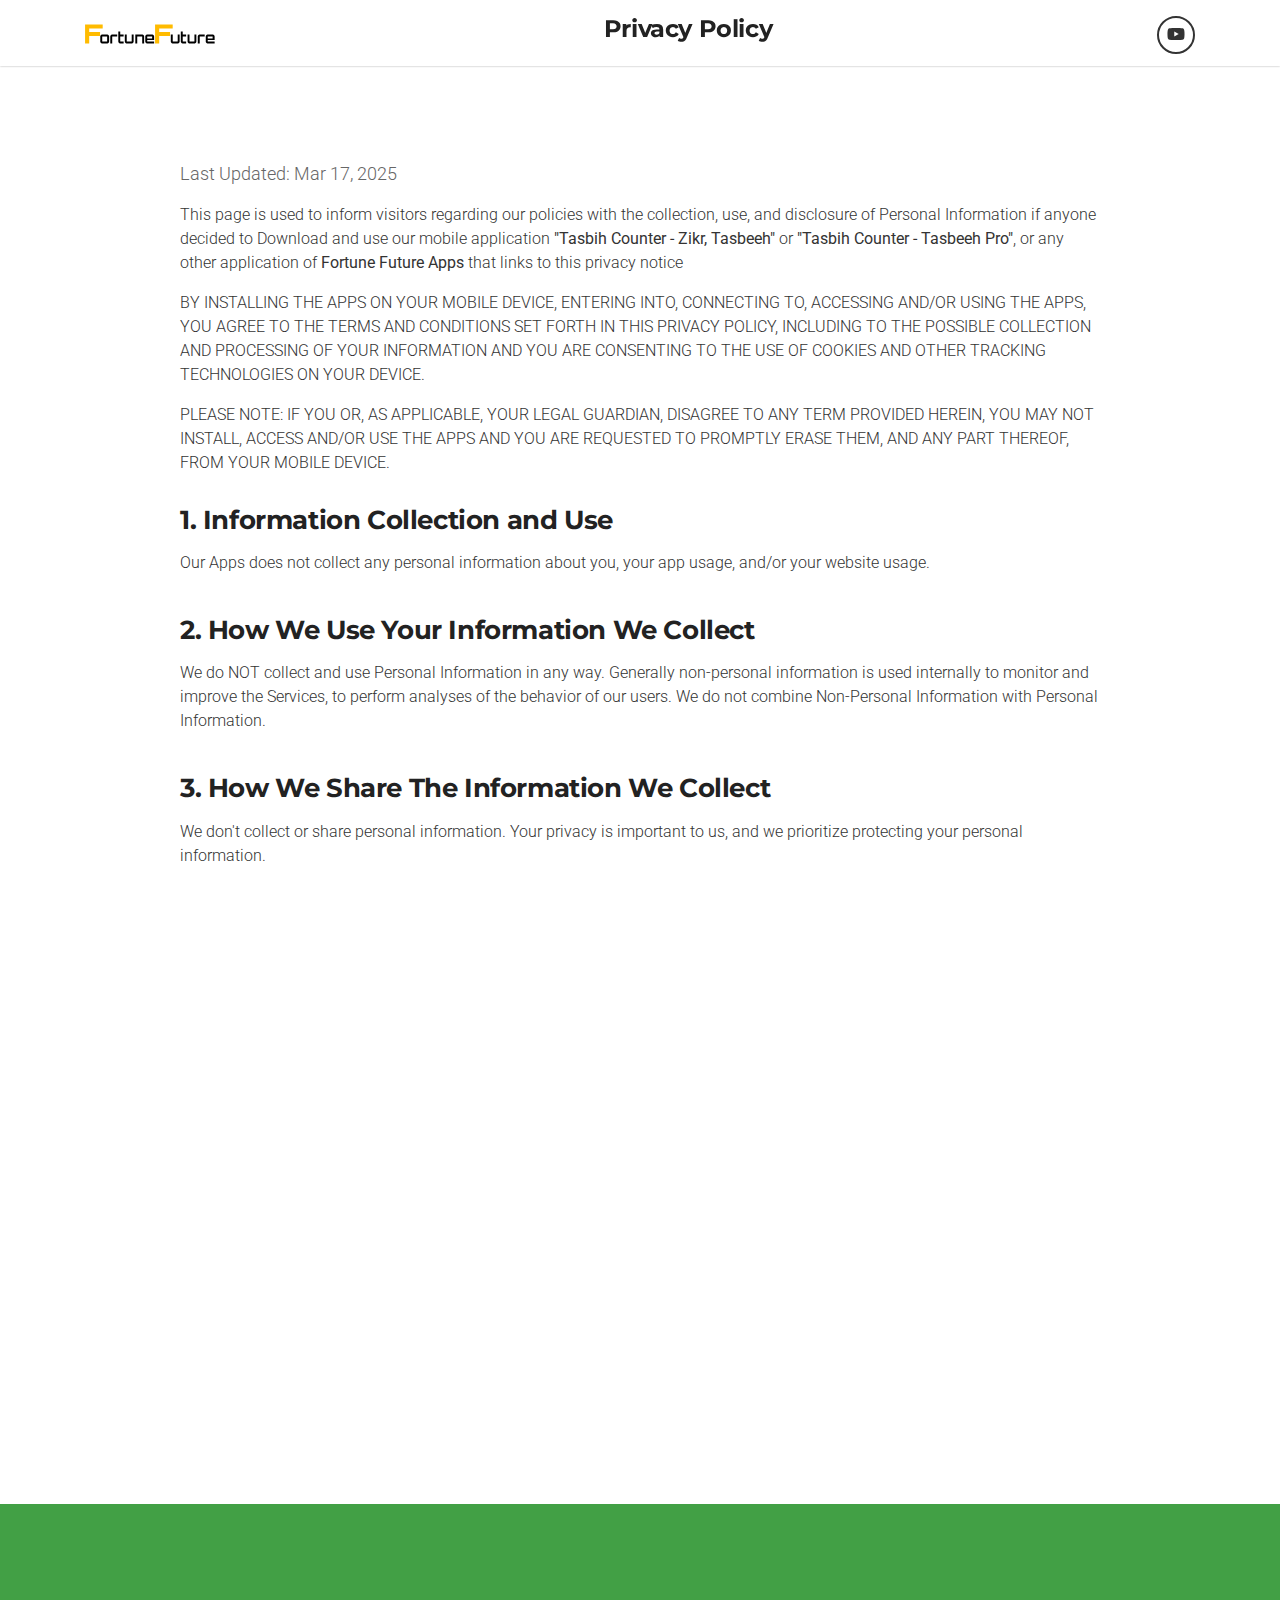
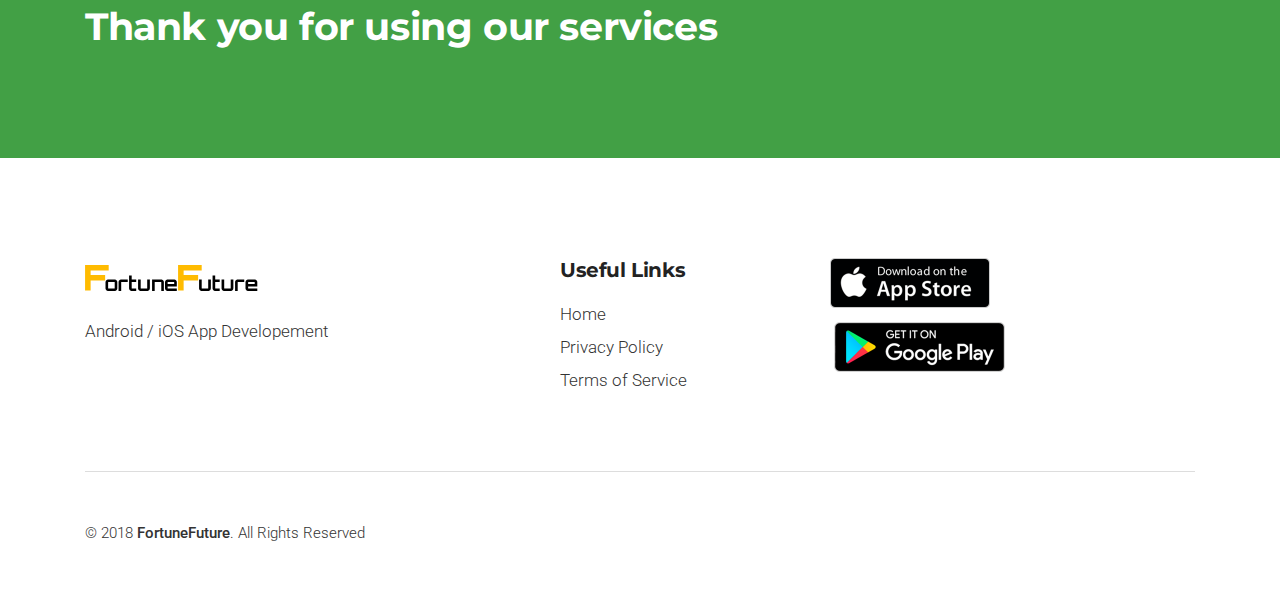
<file: privacy_policy.html>
<!DOCTYPE html>
<html lang="en">

<head>

	<meta charset="utf-8">
	<meta http-equiv="X-UA-Compatible" content="IE=edge" />
	<meta name="author" content="FortuneFuture" />
	<meta name="description" content="FortuneFuture - Mobile App Privacy Policy" />
	<meta name="keywords"
		content="Tasbih Counter, Counter, Dhikr, Misbaha, Tally counter, FortuneFuture, Mobile, Application, One Page, Landing, Mobile App">
	<meta name="viewport" content="width=device-width, initial-scale=1.0" />

	<!-- SITE TITLE -->
	<title>FortuneFuture - Mobile App Privacy Policy</title>

	<!-- FAVICON AND TOUCH ICONS  -->
	<link rel="shortcut icon" href="images/favicon.ico" type="image/x-icon">
	<link rel="icon" href="images/favicon.ico" type="image/x-icon">
	<link rel="apple-touch-icon" sizes="152x152" href="images/apple-touch-icon-152x152.png">
	<link rel="apple-touch-icon" sizes="120x120" href="images/apple-touch-icon-120x120.png">
	<link rel="apple-touch-icon" sizes="76x76" href="images/apple-touch-icon-76x76.png">
	<link rel="apple-touch-icon" href="images/apple-touch-icon.png">

	<!-- GOOGLE FONTS -->
	<link href="https://fonts.googleapis.com/css?family=Roboto:300,400,500,700,900" rel="stylesheet">
	<link href="https://fonts.googleapis.com/css?family=Montserrat:300,400,500,600,700" rel="stylesheet">

	<!-- BOOTSTRAP CSS -->
	<link href="css/bootstrap.min.css" rel="stylesheet">

	<!-- FONT ICONS -->
	<link href="css/fa-svg-with-js.css" rel="stylesheet">
	<link href="css/pe-icon-7-stroke.css" rel="stylesheet">

	<!-- PLUGINS STYLESHEET -->
	<link href="css/magnific-popup.css" rel="stylesheet">
	<link href="css/slick.css" rel="stylesheet">
	<link href="css/slick-theme.css" rel="stylesheet">

	<!-- On Scroll Animations -->
	<link href="css/animate.css" rel="stylesheet">

	<!-- TEMPLATE CSS -->
	<link href="css/style.css" rel="stylesheet">

	<!-- RESPONSIVE CSS -->
	<link href="css/responsive.css" rel="stylesheet">



</head>



<body>




	<!-- PRELOADER
		============================================= -->
	<div id="loader-wrapper">
		<div id="loader">
			<ul class="cssload-flex-container">
				<li><span class="cssload-loading"></span></li>
			</ul>
		</div>
	</div>




	<!-- PAGE CONTENT
		============================================= -->
	<div id="page" class="page">




		<!-- HEADER
			============================================= -->
		<header id="header" class="header">
			<nav class="navbar fixed-top navbar-expand-lg navbar-light bg-light">
				<div class="container">


					<!-- LOGO IMAGE -->
					<!-- For Retina Ready displays take a image with double the amount of pixels that your image will be displayed (e.g 260 x 60 pixels) -->
					<a href="#hero-1" class="navbar-brand logo-white"><img src="images/logo.png" width="130" height="30"
							alt="header-logo"></a>
					<a href="#hero-1" class="navbar-brand logo-black"><img src="images/logo.png" width="130" height="30"
							alt="header-logo"></a>

					<div>
						<h4><span>Privacy Policy</span></h4>
					</div>

					<!-- Header Social Icons -->
					<li class="header-socials clearfix">
						<span><a href="https://www.youtube.com/@fortunefutureapps2122" class="ico-youtube" target="_blank"><i
									class="fab fa-youtube"></i></a></span>

						<!--
									<span><a href="#" class="ico-behance"><i class="fab fa-behance"></i></a></span>										
									<span><a href="#" class="ico-instagram"><i class="fab fa-instagram"></i></a></span>
									<span><a href="#" class="ico-pinterest"><i class="fab fa-pinterest-p"></i></a></span>
									<span><a href="#" class="ico-google-plus"><i class="fab fa-google-plus-g"></i></a></span>
									<span><a href="#" class="ico-linkedin"><i class="fab fa-linkedin-in"></i></a></span>
									<span><a href="#" class="ico-tumblr"><i class="fab fa-tumblr"></i></a></span>
									<span><a href="#" class="ico-youtube"><i class="fab fa-youtube"></i></a></span>
									<span><a href="#" class="ico-vk"><i class="fab fa-vk"></i></a></span>																		
									-->
					</li>

					</ul>
				</div> <!-- End Navigation Menu -->


	</div> <!-- End container -->
	</nav> <!-- End navbar  -->
	</header> <!-- END HEADER -->




	<!-- PRIVACY POLICY PAGE CONTENT
			============================================= -->
	<div id="terms-page" class="terms-section division">
		<div class="container">
			<div class="row">


				<div class="col-lg-10 offset-lg-1">


					<div class=" animated" data-animation="fadeInUp" data-animation-delay="300">

						<!-- Terms Title-->
						<div class="terms-title">

							<!-- Text -->
							<p class="p-md grey-color">Last Updated: Mar 17, 2025</p>

							<!-- Text -->
							<p>This page is used to inform visitors regarding our policies with the
								collection, use, and disclosure of Personal Information if anyone decided to Download and use our mobile application <b>"Tasbih Counter - Zikr, Tasbeeh"</b> or <b>"Tasbih Counter - Tasbeeh Pro"</b>, 
								or any other application of <b>Fortune Future Apps</b> that links to this privacy notice
							</p>

							<!-- Text -->
							<p>BY INSTALLING THE APPS ON YOUR MOBILE DEVICE, ENTERING INTO, CONNECTING TO, ACCESSING
								AND/OR USING THE APPS, YOU AGREE TO THE TERMS AND CONDITIONS SET FORTH IN THIS PRIVACY
								POLICY,
								INCLUDING TO THE POSSIBLE COLLECTION AND PROCESSING OF YOUR INFORMATION AND YOU ARE
								CONSENTING TO THE USE OF COOKIES AND OTHER TRACKING TECHNOLOGIES ON YOUR DEVICE.
							</p>

						</div>

						<!-- Text -->
						<p>PLEASE NOTE: IF YOU OR, AS APPLICABLE, YOUR LEGAL GUARDIAN, DISAGREE TO ANY TERM PROVIDED
							HEREIN, YOU MAY NOT INSTALL, ACCESS AND/OR USE THE APPS AND YOU ARE REQUESTED TO PROMPTLY
							ERASE THEM, AND ANY PART THEREOF,
							FROM YOUR MOBILE DEVICE.
						</p>
					</div>


					<div class="terms-box m-top-30 animated" data-animation="fadeInUp" data-animation-delay="350">

						<!-- Title -->
						<h4 class="h4-xs">1. Information Collection and Use</h4>

						<!-- Text -->
						<p>Our Apps does not collect any personal information about you, your app usage, and/or your
							website usage.
							<!-- Other third parties, including but not limited to Apple, may be collecting
							your data.
							This data may include your device's Internet Protocol ("IP") address, browser type, browser
							version, the type of app, the time and date of your use, the time spent on those pages, and
							other statistics. -->
						</p>

						<!-- <p>
							Third parties, including but not limited to Apple, may also be collecting your information
							for advertising purposes.
							To learn more about how Apple (iAd) uses your data and how you can opt-out of their Limited
							Ad Tracking, please visit: <a
								href="https://support.apple.com/en-us/HT202074">https://support.apple.com/en-us/HT202074</a>.
						</p> -->

						<!-- <p>
							<span>Link to the privacy policy of third-party service providers used by the app:</span>
						</p>
						
						<ul class="terms-list foo-links">

							<li><a href="https://www.google.com/policies/privacy/"><b><u>Google Play
											Services</u></b></a>
							</li>

							<li><a href="https://support.google.com/admob/answer/6128543?hl=en"><b><u>AdMob</u></b></a>
							</li>

							<li><a href="https://firebase.google.com/policies/analytics"><b><u>Google Analytics for
											Firebase</u></b></a>
							</li>

							<li><a href="https://firebase.google.com/support/privacy/"><b><u>Firebase
											Crashlytics</u></b></a>
							</li>

						</ul> -->

					</div>

					<div class="terms-box animated" data-animation="fadeInUp" data-animation-delay="400">

						<!-- Title -->
						<h4 class="h4-xs">2. How We Use Your Information We Collect</h4>

						<!-- Text -->
						<p>We do NOT collect and use Personal Information in any way. Generally non-personal information
							is used internally to monitor and improve the Services, to perform analyses of the behavior
							of our users.
							<!-- , to measure user demographics and interests, to describe our services to third parties such
							as advertisers and to analyze how and where best to use our resources. -->
							We do not combine Non-Personal Information with Personal Information.
						</p>

					</div>

					<div class="terms-box animated" data-animation="fadeInUp" data-animation-delay="450">

						<!-- Title -->
						<h4 class="h4-xs">3. How We Share The Information We Collect</h4>

						<!-- Text -->
						<p>We don't collect or share personal information.
							<!-- We display ads from third-party networks in
							our Apps. We may share some non-personal data, like your device type and IP address, with
							these ad networks to show you relevant ads.
							The ad networks may also collect non-personal data about how ads perform, like how often
							they're shown and if people click on them.  -->
							Your privacy is important to us, and we prioritize protecting your personal information.
							<!-- while delivering ads that match your
							interests. -->
						</p>

					</div>

					<div class="terms-box animated" data-animation="fadeInUp" data-animation-delay="500">

						<!-- Title -->
						<h4 class="h4-xs">4. Log Data</h4>

						<!-- Text -->
						<p>When you use our Service and encounter an app error, we gather data and information,
							leveraging third-party tools.
							This information, known as Log Data, may encompass details like your device's Internet
							Protocol ("IP") address, device name, operating system version,
							the app's configuration during your use of our Service, the timestamp of your interaction,
							and various statistics.
						</p>

					</div>

					<div class="terms-box animated" data-animation="fadeInUp" data-animation-delay="550">

						<!-- Title -->
						<h4 class="h4-xs">5. Cookies</h4>

						<!-- Text -->
						<p>Our Apps do not gather any personal information related to your app or website usage, and as
							a result, we do not employ cookies.
							<!-- However, it's important to note that third parties, such as Apple and others, may utilize
							cookies or web beacons for data collection when serving advertisements on our apps and
							websites. -->
						</p>
					</div>

					<div class="terms-box animated" data-animation="fadeInUp" data-animation-delay="600">

						<!-- Title -->
						<h4 class="h4-xs">6. Changes to This Privacy Policy</h4>

						<!-- Text -->
						<p>This policy is subject to change without notice. Please check this page for the latest
							privacy policy. If you disagree with this policy, please discontinue use of the application.
						</p>

					</div>

					<div class="terms-box animated" data-animation="fadeInUp" data-animation-delay="650">

						<!-- Title -->
						<h4 class="h4-xs">7. Contact Us</h4>

						<!-- Text -->
						<p>If you have any questions regarding privacy while using the Apps, or have questions about our
							practices, please contact us via email at <span>fortunefutureapps@gmail.com</span>
						</p>

					</div>

				</div>


			</div> <!-- End row -->
		</div> <!-- End container -->
	</div> <!-- END TERMS PAGE CONTENT -->




	<!-- NEWSLETTER-2
			============================================= -->
	<section id="newsletter-2" class="bg-scroll bg-green newsletter-section division">
		<div class="container white-color">
			<div class="row d-flex align-items-center">


				<!-- NEWSLETTER TEXT -->
				<div class="col-lg-10">
					<div class="newsletter-txt">

						<!-- Title -->
						<h3 class="h3-xs">Thank you for using our services</h3>

					</div>
				</div>


			</div> <!-- End row -->
		</div> <!-- End container -->
	</section> <!-- END NEWSLETTER-2 -->




	<!-- FOOTER-1
			============================================= -->
	<footer id="footer-1" class="wide-60 footer division">
		<div class="container">


			<!-- FOOTER CONTENT -->
			<div class="row">


				<!-- FOOTER INFO -->
				<div class="col-lg-5">
					<div class="footer-info p-right-45 m-bottom-40">

						<!-- Footer Logo -->
						<!-- For Retina Ready displays take a image, with double the amount of pixels that your image will be displayed (e.g 346 x 80 pixels) -->
						<img src="images/footer-logo.png" width="173" height="40" alt="footer-logo">

						<!-- Text -->
						<p class="m-top-20">
							Android / iOS App Developement
						</p>

					</div>
				</div>


				<!-- FOOTER LINKS -->
				<div class="col-md-4 col-lg-2">
					<div class="footer-links m-bottom-40">

						<!-- Title -->
						<h5 class="h5-md">Useful Links</h5>

						<!-- Footer Links -->
						<ul class="foo-links clearfix">
							<li><a href="index.html">Home</a></li>
							<li><a href="privacy_policy.html">Privacy Policy</a></li>
							<li><a href="terms.html">Terms of Service</a></li>
						</ul>

					</div>
				</div>


				<!-- FOOTER STORE BADGES -->
				<div class="col-md-4 col-lg-3">
					<div class="footer-stores-badge text-right m-bottom-40">

						<!-- AppStore -->
						<a href="https://apps.apple.com/us/app/instagram/id6467504221" class="store">
							<img class="appstore-original" src="images/store_badges/appstore.png" width="160"
								height="50" alt="appstore-logo" />
						</a>

						<!-- Google Play -->
						<a href="https://play.google.com/store/apps/details?id=com.fortune.apps.countereasy"
							class="store">
							<img class="googleplay-original" src="images/store_badges/googleplay.png" width="171"
								height="50" alt="googleplay-logo" />
						</a>

						<!-- Aamazon Market 
								<a href="#" class="store">
									<img class="amazon-original" src="images/store_badges/amazon.png" width="158" height="50" alt="amazon-logo" />
								</a>  -->

						<!-- Windows Market  
								<a href="#" class="store">
									<img class="windows-original" src="images/store_badges/windows.png" width="164" height="50" alt="windows-logo" />
								</a> -->

					</div>
				</div> <!-- END FOOTER STORE BADGES -->


			</div> <!-- END FOOTER CONTENT -->


			<!-- BOTTOM FOOTER -->
			<div class="bottom-footer">
				<div class="row">

					<!-- FOOTER COPYRIGHT -->
					<div class="col-md-12">
						<div class="footer-copyright">
							<p>&copy; 2018 <span>FortuneFuture</span>. All Rights Reserved</p>
						</div>
					</div>

				</div>
			</div> <!-- END BOTTOM FOOTER -->


		</div> <!-- End container -->
	</footer> <!-- END FOOTER-1 -->




	</div> <!-- END PAGE CONTENT -->




	<!-- EXTERNAL SCRIPTS
		============================================= -->
	<script src="js/jquery-3.2.1.min.js"></script>
	<script src="js/bootstrap.min.js"></script>
	<script src="js/fontawesome-all.js"></script>
	<script src="js/modernizr.custom.js"></script>
	<script src="js/jquery.easing.js"></script>
	<script src="js/retina.js"></script>
	<script src="js/jquery.stellar.min.js"></script>
	<script src="js/jquery.scrollto.js"></script>
	<script src="js/jquery.appear.js"></script>
	<script src="js/slick.min.js"></script>
	<script src="js/jquery.magnific-popup.min.js"></script>
	<script src="js/jquery.ajaxchimp.min.js"></script>
	<script src="js/contact-form.js"></script>
	<script src="js/quick-form.js"></script>
	<script src="js/comment-form.js"></script>
	<script src="js/jquery.validate.min.js"></script>

	<!-- Custom Script -->
	<script src="js/custom.js"></script>

	<!-- HTML5 shim, for IE6-8 support of HTML5 elements. All other JS at the end of file. -->
	<!-- [if lt IE 9]>
			<script src="js/html5shiv.js" type="text/javascript"></script>
			<script src="js/respond.min.js" type="text/javascript"></script>
		<![endif] -->

	<!-- Google Analytics: Change UA-XXXXX-X to be your site's ID. Go to http://www.google.com/analytics/ for more information. -->

	<!--
		<script>
			var _gaq = _gaq || [];
			_gaq.push(['_setAccount', 'UA-XXXXX-X']);
			_gaq.push(['_trackPageview']);

			(function() {
				var ga = document.createElement('script'); ga.type = 'text/javascript'; ga.async = true;
				ga.src = ('https:' == document.location.protocol ? 'https://ssl' : 'http://www') + '.google-analytics.com/ga.js';
				var s = document.getElementsByTagName('script')[0]; s.parentNode.insertBefore(ga, s);
			})();
		</script>
		-->



</body>



</html>
</file>
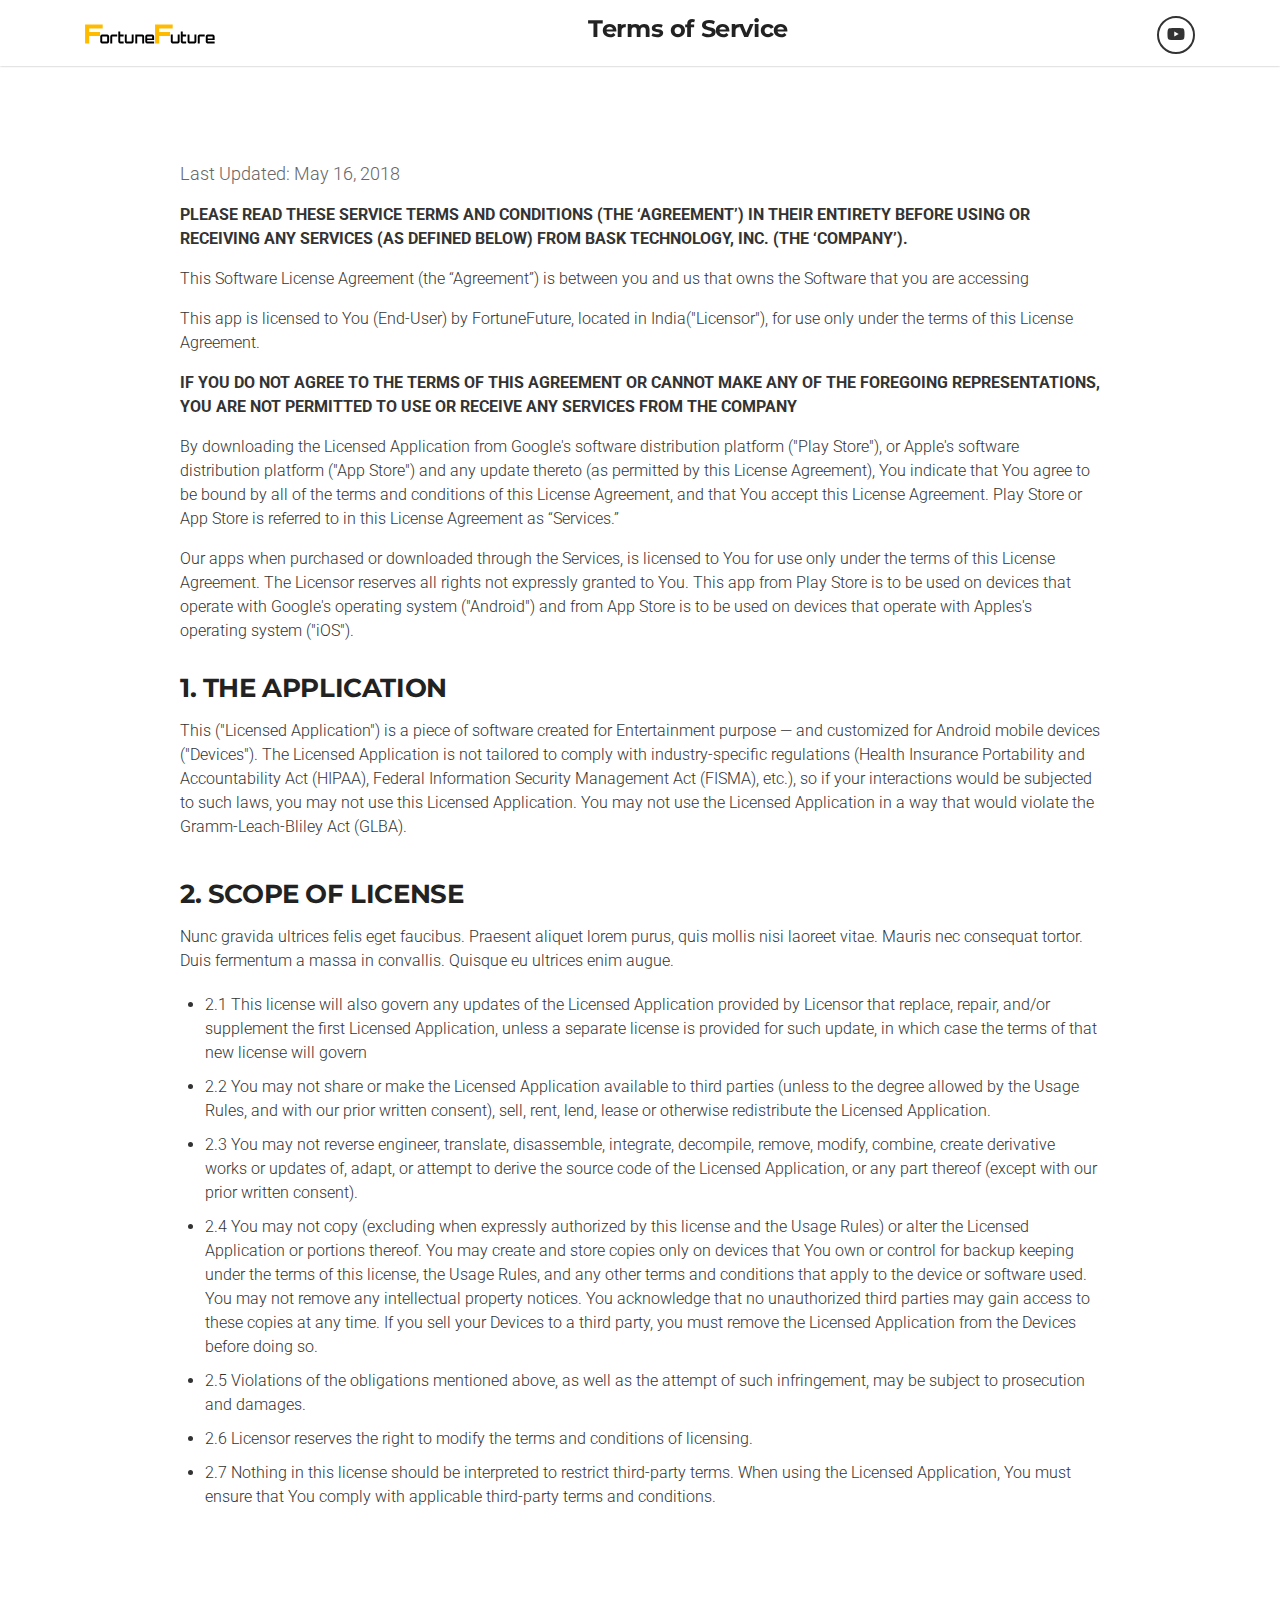
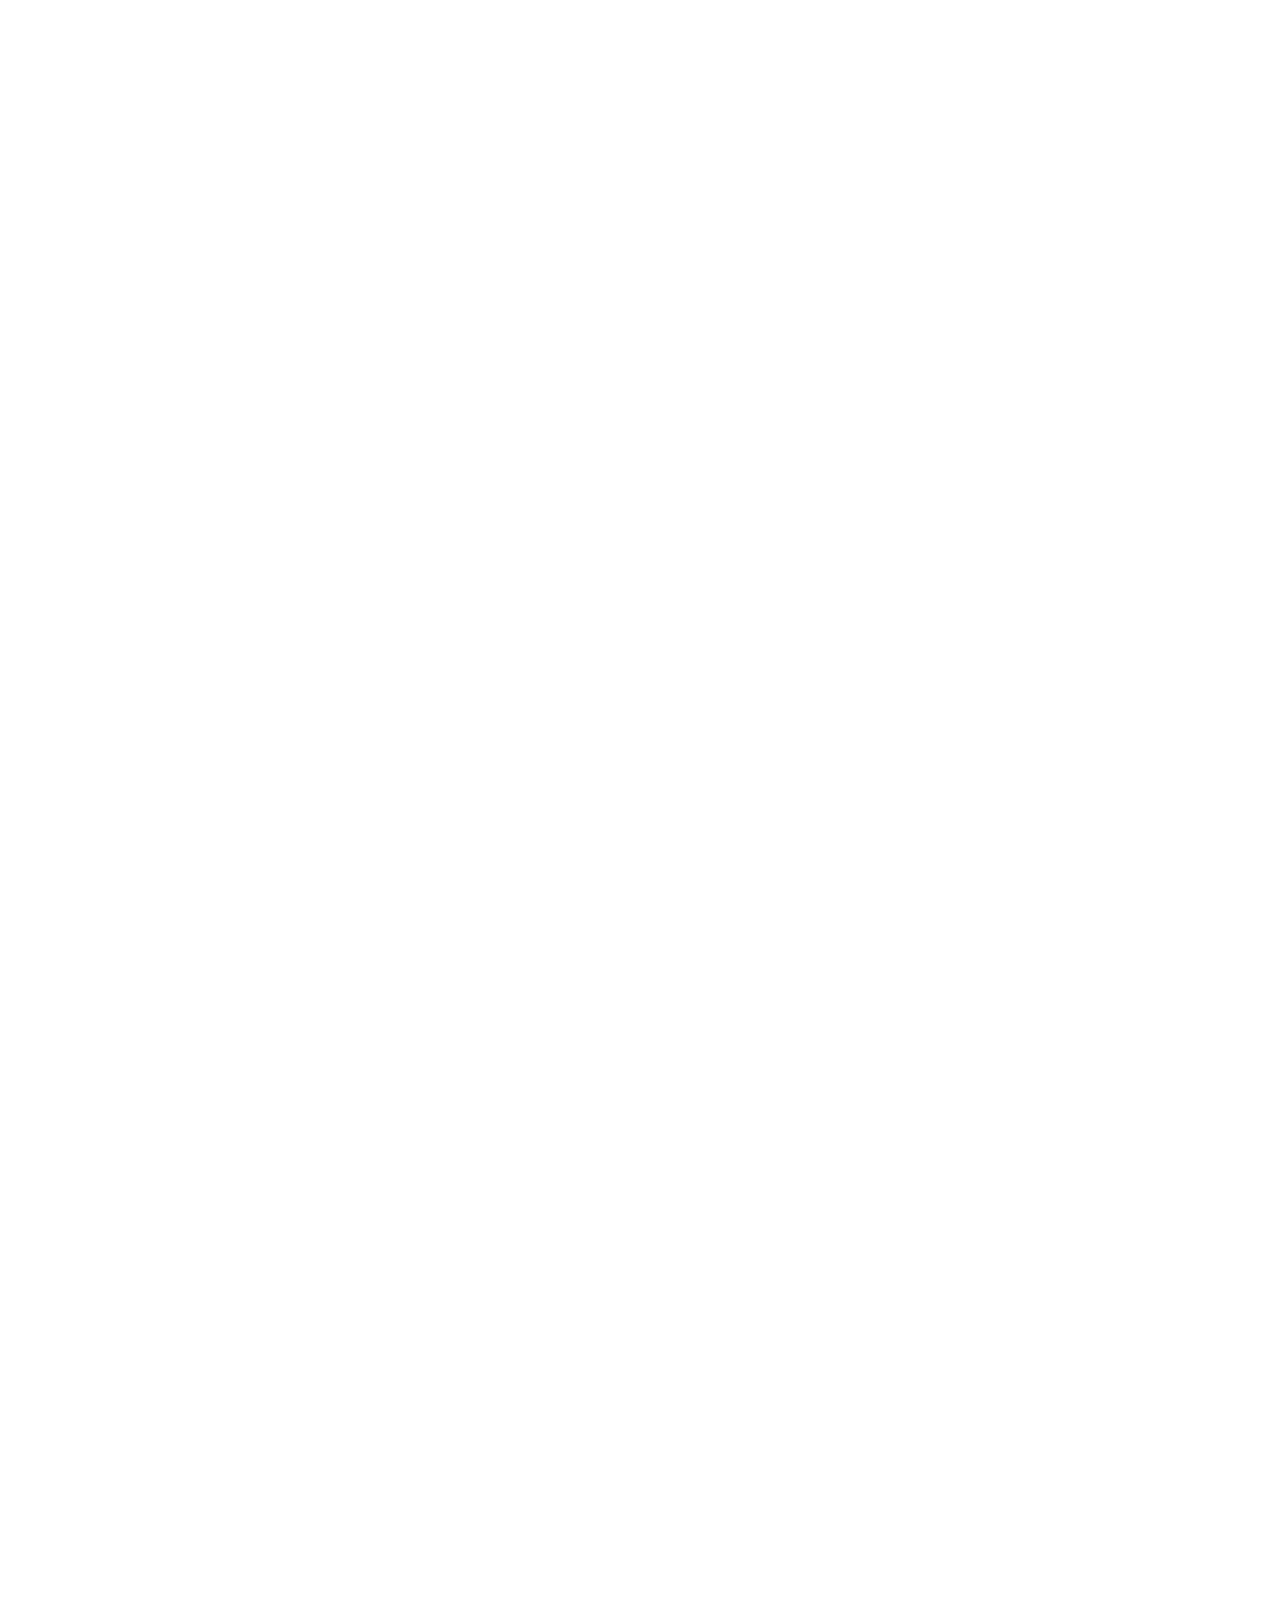
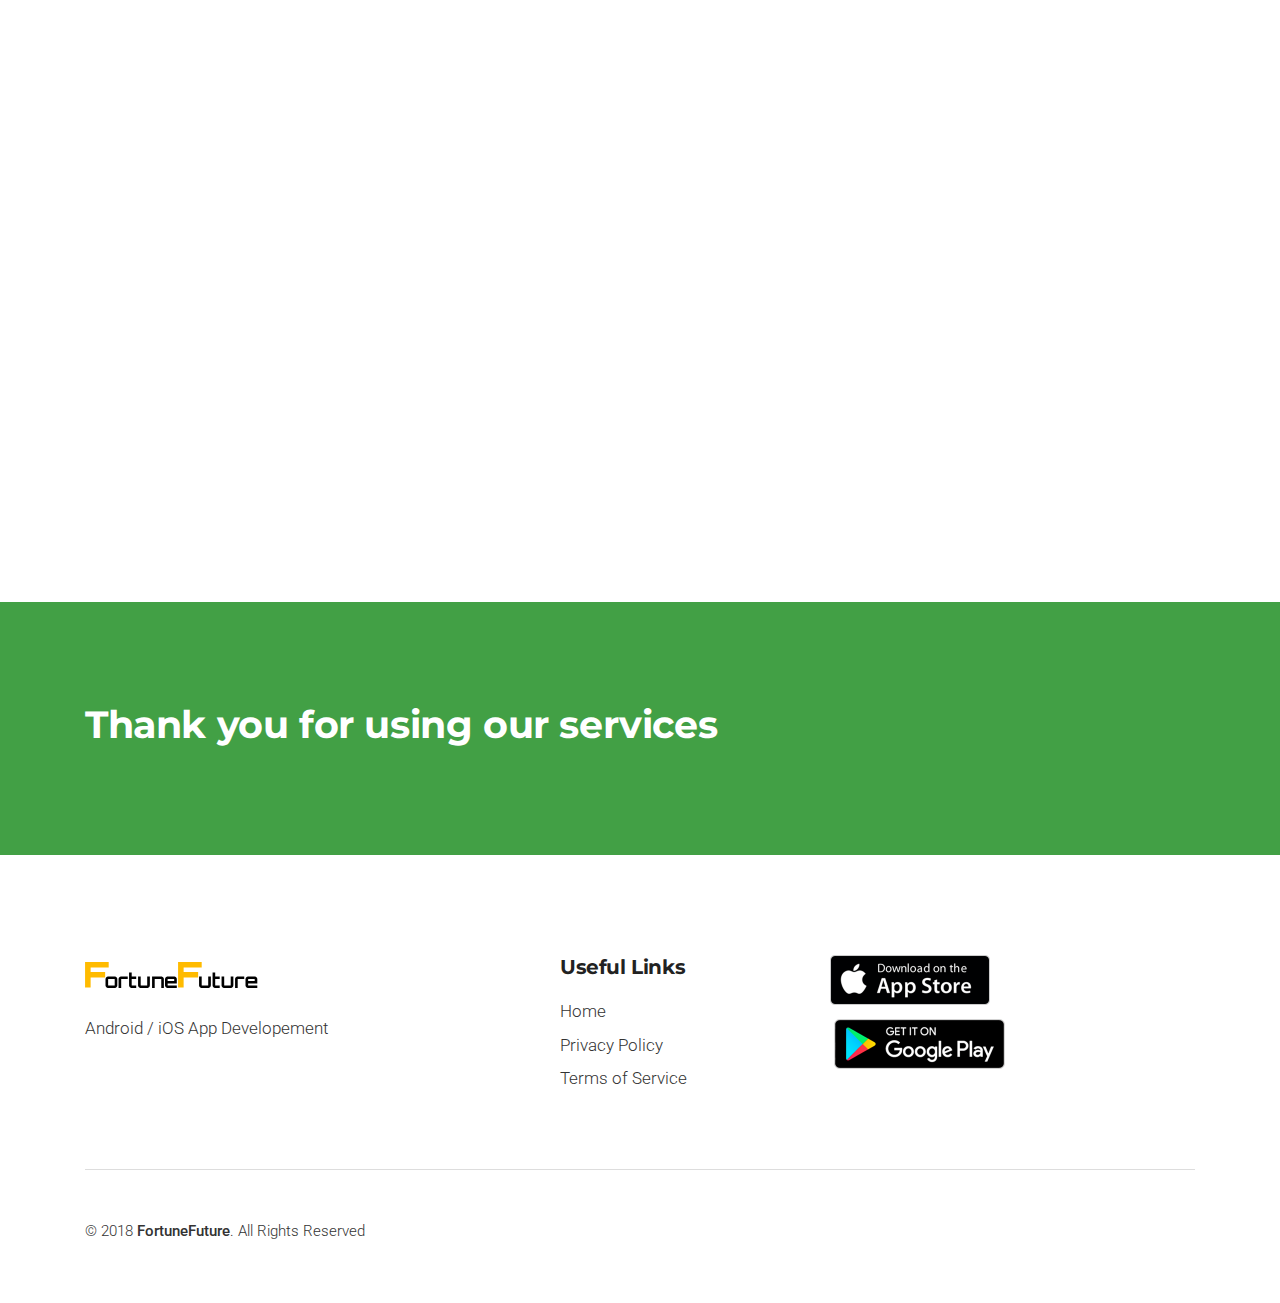
<file: terms.html>
<!DOCTYPE html>
<html lang="en">

<head>

	<meta charset="utf-8">
	<meta http-equiv="X-UA-Compatible" content="IE=edge" />
	<meta name="author" content="FortuneFuture" />
	<meta name="description" content="FortuneFuture - Mobile App Terms and Conditions" />
	<meta name="keywords"
		content="Tasbih Counter, Counter, Dhikr, Misbaha, Tally counter, FortuneFuture, Mobile, Application, One Page, Landing, Mobile App">
	<meta name="viewport" content="width=device-width, initial-scale=1.0" />

	<!-- SITE TITLE -->
	<title>FortuneFuture - Mobile App Terms and Conditions</title>

	<!-- FAVICON AND TOUCH ICONS  -->
	<link rel="shortcut icon" href="images/favicon.ico" type="image/x-icon">
	<link rel="icon" href="images/favicon.ico" type="image/x-icon">
	<link rel="apple-touch-icon" sizes="152x152" href="images/apple-touch-icon-152x152.png">
	<link rel="apple-touch-icon" sizes="120x120" href="images/apple-touch-icon-120x120.png">
	<link rel="apple-touch-icon" sizes="76x76" href="images/apple-touch-icon-76x76.png">
	<link rel="apple-touch-icon" href="images/apple-touch-icon.png">

	<!-- GOOGLE FONTS -->
	<link href="https://fonts.googleapis.com/css?family=Roboto:300,400,500,700,900" rel="stylesheet">
	<link href="https://fonts.googleapis.com/css?family=Montserrat:300,400,500,600,700" rel="stylesheet">

	<!-- BOOTSTRAP CSS -->
	<link href="css/bootstrap.min.css" rel="stylesheet">

	<!-- FONT ICONS -->
	<link href="css/fa-svg-with-js.css" rel="stylesheet">
	<link href="css/pe-icon-7-stroke.css" rel="stylesheet">

	<!-- PLUGINS STYLESHEET -->
	<link href="css/magnific-popup.css" rel="stylesheet">
	<link href="css/slick.css" rel="stylesheet">
	<link href="css/slick-theme.css" rel="stylesheet">

	<!-- On Scroll Animations -->
	<link href="css/animate.css" rel="stylesheet">

	<!-- TEMPLATE CSS -->
	<link href="css/style.css" rel="stylesheet">

	<!-- RESPONSIVE CSS -->
	<link href="css/responsive.css" rel="stylesheet">



</head>



<body>




	<!-- PRELOADER
		============================================= -->
	<div id="loader-wrapper">
		<div id="loader">
			<ul class="cssload-flex-container">
				<li><span class="cssload-loading"></span></li>
			</ul>
		</div>
	</div>




	<!-- PAGE CONTENT
		============================================= -->
	<div id="page" class="page">




		<!-- HEADER
			============================================= -->
		<header id="header" class="header">
			<nav class="navbar fixed-top navbar-expand-lg navbar-light bg-light">
				<div class="container">


					<!-- LOGO IMAGE -->
					<!-- For Retina Ready displays take a image with double the amount of pixels that your image will be displayed (e.g 260 x 60 pixels) -->
					<a href="#hero-1" class="navbar-brand logo-white"><img src="images/logo.png" width="130" height="30"
							alt="header-logo"></a>
					<a href="#hero-1" class="navbar-brand logo-black"><img src="images/logo.png" width="130" height="30"
							alt="header-logo"></a>

					<div>
						<h4><span>Terms of Service</span></h4>
					</div>

					<!-- Header Social Icons -->
					<li class="header-socials clearfix">
						<span><a href="https://www.youtube.com/@fortunefutureapps2122" class="ico-youtube"><i
									class="fab fa-youtube"></i></a></span>

						<!--
									<span><a href="#" class="ico-behance"><i class="fab fa-behance"></i></a></span>										
									<span><a href="#" class="ico-instagram"><i class="fab fa-instagram"></i></a></span>
									<span><a href="#" class="ico-pinterest"><i class="fab fa-pinterest-p"></i></a></span>
									<span><a href="#" class="ico-google-plus"><i class="fab fa-google-plus-g"></i></a></span>
									<span><a href="#" class="ico-linkedin"><i class="fab fa-linkedin-in"></i></a></span>
									<span><a href="#" class="ico-tumblr"><i class="fab fa-tumblr"></i></a></span>
									<span><a href="#" class="ico-youtube"><i class="fab fa-youtube"></i></a></span>
									<span><a href="#" class="ico-vk"><i class="fab fa-vk"></i></a></span>																		
									-->
					</li>

					</ul>
				</div> <!-- End Navigation Menu -->


	</div> <!-- End container -->
	</nav> <!-- End navbar  -->
	</header> <!-- END HEADER -->




	<!-- TERMS PAGE CONTENT
			============================================= -->
	<div id="terms-page" class="terms-section division">
		<div class="container">
			<div class="row">


				<div class="col-lg-10 offset-lg-1">


					<div class=" animated" data-animation="fadeInUp" data-animation-delay="300">

						<!-- Terms Title-->
						<div class="terms-title">

							<!-- Text -->
							<p class="p-md grey-color">Last Updated: May 16, 2018</p>

							<!-- Text -->
							<p class="p-notice">PLEASE READ THESE SERVICE TERMS AND CONDITIONS (THE ‘AGREEMENT’) IN
								THEIR ENTIRETY
								BEFORE USING OR RECEIVING ANY SERVICES (AS DEFINED BELOW) FROM BASK TECHNOLOGY, INC.
								(THE ‘COMPANY’).
							</p>

							<!-- Text -->
							<p>This Software License Agreement (the “Agreement”) is between you and us that owns the
								Software that you are accessing
							</p>

						</div>

						<!-- Text -->
						<p>This app is licensed to You (End-User) by FortuneFuture, located in India("Licensor"), for
							use only under the terms of this License Agreement.
						</p>

						<!-- Text -->
						<p class="p-notice">IF YOU DO NOT AGREE TO THE TERMS OF THIS AGREEMENT OR CANNOT MAKE ANY OF THE
							FOREGOING REPRESENTATIONS,
							YOU ARE NOT PERMITTED TO USE OR RECEIVE ANY SERVICES FROM THE COMPANY
						</p>

						<!-- Text -->
						<p>By downloading the Licensed Application from Google's software distribution platform ("Play
							Store"), or Apple's software distribution platform ("App Store") and any update thereto (as
							permitted by this License Agreement),
							You indicate that You agree to be bound by all of the terms and conditions of this License
							Agreement, and that You accept this License Agreement.
							Play Store or App Store is referred to in this License Agreement as “Services.”
						</p>

						<p>
							Our apps when purchased or downloaded through the Services, is licensed to You for use only
							under the terms of this License Agreement.
							The Licensor reserves all rights not expressly granted to You. This app from Play Store is
							to be used on devices that operate with Google's operating system ("Android")
							and from App Store is to be used on devices that operate with Apples's operating system
							("iOS").
						</p>

					</div>


					<!-- TERMS BOX #1 -->
					<div class="terms-box m-top-30 animated" data-animation="fadeInUp" data-animation-delay="350">

						<!-- Title -->
						<h4 class="h4-xs">1. THE APPLICATION</h4>

						<!-- Text -->
						<p>This ("Licensed Application") is a piece of software created for Entertainment purpose — and
							customized for Android mobile devices ("Devices").
							The Licensed Application is not tailored to comply with industry-specific regulations
							(Health Insurance Portability and Accountability Act (HIPAA), Federal Information Security
							Management Act (FISMA), etc.),
							so if your interactions would be subjected to such laws, you may not use this Licensed
							Application. You may not use the Licensed Application in a way that would violate the
							Gramm-Leach-Bliley Act (GLBA).
						</p>

					</div>


					<!-- TERMS BOX #2 -->
					<div class="terms-box animated" data-animation="fadeInUp" data-animation-delay="400">

						<!-- Title -->
						<h4 class="h4-xs">2. SCOPE OF LICENSE</h4>

						<!-- Text -->
						<p>Nunc gravida ultrices felis eget faucibus. Praesent aliquet lorem purus, quis mollis nisi
							laoreet vitae.
							Mauris nec consequat tortor. Duis fermentum a massa in convallis. Quisque eu ultrices enim
							augue.
						</p>

						<!-- List -->
						<ul class="terms-list">


							<li>
								2.1 This license will also govern any updates of the Licensed Application provided by
								Licensor that replace, repair, and/or supplement the first Licensed Application,
								unless a separate license is provided for such update, in which case the terms of that
								new license will govern
							</li>

							<li>
								2.2 You may not share or make the Licensed Application available to third parties
								(unless to the degree allowed by the Usage Rules, and with our prior written consent),
								sell, rent, lend, lease or otherwise redistribute the Licensed Application.
							</li>

							<li>
								2.3 You may not reverse engineer, translate, disassemble, integrate, decompile, remove,
								modify, combine, create derivative works or updates of, adapt, or attempt to derive the
								source code of the Licensed Application,
								or any part thereof (except with our prior written consent).
							</li>

							<li>
								2.4 You may not copy (excluding when expressly authorized by this license and the Usage
								Rules) or alter the Licensed Application or portions thereof.
								You may create and store copies only on devices that You own or control for backup
								keeping under the terms of this license, the Usage Rules, and any other terms and
								conditions that apply to the device or software used.
								You may not remove any intellectual property notices. You acknowledge that no
								unauthorized third parties may gain access to these copies at any time.
								If you sell your Devices to a third party, you must remove the Licensed Application from
								the Devices before doing so.
							</li>

							<li>
								2.5 Violations of the obligations mentioned above, as well as the attempt of such
								infringement, may be subject to prosecution and damages.
							</li>

							<li>
								2.6 Licensor reserves the right to modify the terms and conditions of licensing.
							</li>

							<li>
								2.7 Nothing in this license should be interpreted to restrict third-party terms. When
								using the Licensed Application, You must ensure that You comply with applicable
								third-party terms and conditions.
							</li>

						</ul>

					</div>


					<!-- TERMS BOX #3 -->
					<div class="terms-box animated" data-animation="fadeInUp" data-animation-delay="450">

						<!-- Title -->
						<h4 class="h4-xs">3. TECHNICAL REQUIREMENTS</h4>

						<!-- List -->
						<ul class="terms-list">
							<li>
								3.1 Licensor attempts to keep the Licensed Application updated so that it complies with
								modified/new versions of the firmware and new hardware. You are not granted rights to
								claim such an update.
							</li>
							<li>
								3.2 You acknowledge that it is Your responsibility to confirm and determine that the app
								end-user device on which You intend to use the Licensed Application satisfies the
								technical specifications mentioned above.
							</li>
							<li>
								3.3 Licensor reserves the right to modify the technical specifications as it sees
								appropriate at any time.
							</li>
						</ul>
					</div>


					<!-- TERMS BOX #4 -->
					<div class="terms-box animated" data-animation="fadeInUp" data-animation-delay="500">

						<!-- Title -->
						<h4 class="h4-xs">4. MAINTENANCE AND SUPPORT</h4>

						<!-- List -->
						<ul class="terms-list">
							<li>
								4.1 The Licensor is solely responsible for providing any maintenance and support
								services for this Licensed Application.
								You can reach the Licensor at the email address listed in the Play Store Overview for
								this Licensed Application.
							</li>
							<li>
								4.2 We and the End-User acknowledge that the Services have no obligation whatsoever to
								furnish any maintenance and support services with respect to the Licensed Application.
							</li>
						</ul>
					</div>


					<!-- TERMS BOX #5 -->
					<div class="terms-box animated" data-animation="fadeInUp" data-animation-delay="550">

						<!-- Title -->
						<h4 class="h4-xs">5. USE OF DATA</h4>

						<!-- Text -->
						<p>You acknowledge that Licensor will be able to access and adjust Your downloaded Licensed
							Application content and Your personal information,
							and that Licensor's use of such material and information is subject to Your legal agreements
							with Licensor and Licensor's <a href="privacy_policy.html">Privacy Policy</a>
						</p>

						<p>
							You acknowledge that the Licensor may periodically collect and use technical data and
							related information about your device, system, and application software, and peripherals,
							offer product support,
							facilitate the software updates, and for purposes of providing other services to you (if
							any) related to the Licensed Application.
							Licensor may also use this information to improve its products or to provide services or
							technologies to you, as long as it is in a form that does not personally identify you.
						</p>

					</div>


					<!-- TERMS BOX #6 -->
					<div class="terms-box animated" data-animation="fadeInUp" data-animation-delay="600">

						<!-- Title -->
						<h4 class="h4-xs">6. LIABILITY</h4>

						<!-- Text -->
						<p>6.1 Licensor takes no accountability or responsibility for any damages caused due to a breach
							of duties according to Section 2 of this License Agreement.
							To avoid data loss, You are required to make use of backup functions of the Licensed
							Application to the extent allowed by applicable third-party terms and conditions of use.
							You are aware that in case of alterations or manipulations of the Licensed Application, You
							will not have access to the Licensed Application.
						</p>

						<!-- Text -->
						<p>6.2 This app is intended for entertainment purposes only. We are not affiliated with any of
							the third party services this app may try to mimic in any way and do not use any of the
							services of such third parties.
							FortuneFuture has no responsibility for the incorrect use of this application and any
							damages
							that may have been caused by any such misuse of this application.
						</p>

					</div>


					<!-- TERMS BOX #7 -->
					<div class="terms-box animated" data-animation="fadeInUp" data-animation-delay="650">

						<!-- Title -->
						<h4 class="h4-xs">7. WARRANTY</h4>

						<!-- List -->
						<ul class="terms-list">
							<li>
								7.1 Licensor warrants that the Licensed Application is free of spyware, trojan horses,
								viruses, or any other malware at the time of Your download. Licensor warrants that the
								Licensed Application works as described in the user documentation.
							</li>
							<li>
								7.2 No warranty is provided for the Licensed Application that is not executable on the
								device, that has been unauthorizedly modified, handled inappropriately or culpably,
								combined or installed with inappropriate hardware or software, used with inappropriate
								accessories, regardless if by Yourself or by third parties, or if there are any other
								reasons outside of FortuneFuture's sphere of influence that affect the executability of
								the
								Licensed Application.
							</li>
							<li>
								7.3 You are required to inspect the Licensed Application immediately after installing it
								and notify FortuneFuture about issues discovered without delay by email provided in
								Product Claims. The defect report will be taken into consideration and further
								investigated if it has been emailed.
							</li>
							<li>
								7.4 If we confirm that the Licensed Application is defective, FortuneFuture reserves a
								choice to remedy the situation either by means of solving the defect or substitute
								delivery. It is also to be understood that there is no guarantee that any such action
								will be taken by FortuneFuture in such a situation.
							</li>
							<li>
								7.5 In the event of any failure of the Licensed Application to conform to any applicable
								warranty, You may notify FortuneFuture, and request a refund for Your Licensed
								Application purchase. FortuneFuture has the final decision regarding the acceptance of
								such refund requests. To the maximum extent permitted by applicable law, FortuneFuture
								will have no other warranty obligation whatsoever with respect to the Licensed
								Application, and any other losses, claims, damages, liabilities, expenses, and costs
								attributable to any negligence to adhere to any warranty.
							</li>
							<li>
								7.6 If the user is an entrepreneur, any claim based on faults expires after a statutory
								period of limitation amounting to twelve (12) months after the Licensed Application was
								made available to the user. The statutory periods of limitation given by law apply for
								users who are consumers.
							</li>
						</ul>

					</div>


					<!-- TERMS BOX #8 -->
					<div class="terms-box animated" data-animation="fadeInUp" data-animation-delay="700">

						<!-- Title -->
						<h4 class="h4-xs">8. TERMINATION</h4>

						<!-- Text -->
						<p class="p-upper">
							The license is valid until terminated by FortuneFuture or by You. Your rights under this
							license
							will terminate automatically and without notice from FortuneFuture if You fail to adhere to
							any
							term(s) of this license. Upon License termination, You shall stop all use of the Licensed
							Application, and destroy all copies, full or partial, of the Licensed Application.
						</p>

					</div>


					<!-- TERMS BOX #9 -->
					<div class="terms-box animated" data-animation="fadeInUp" data-animation-delay="750">

						<!-- Title -->
						<h4 class="h4-xs">9. THIRD-PARTY TERMS OF AGREEMENTS AND BENEFICIARY</h4>

						<!-- Text -->
						<p>FortuneFuture represents and warrants that FortuneFuture will comply with applicable
							third-party terms of agreement when using Licensed Application.
						</p>

						<!-- Text -->
						<p>
							In Accordance with Section 9 of the "Instructions for Minimum Terms of Developer's End-User
							License Agreement," Google's subsidiaries shall be third-party beneficiaries of this End
							User License Agreement and — upon Your acceptance of the terms and conditions of this
							License Agreement, Google will have the right (and will be deemed to have accepted the
							right) to enforce this End User License Agreement against You as a third-party beneficiary
							thereof.
						</p>


					</div>


					<!-- TERMS BOX #10 -->
					<div class="terms-box animated" data-animation="fadeInUp" data-animation-delay="800">

						<!-- Title -->
						<h4 class="h4-xs">10. MISCELLANEOUS</h4>

						<!-- Text -->
						<p>
							10.1 If any of the terms of this agreement should be or become invalid, the validity of the
							remaining provisions shall not be affected. Invalid terms will be replaced by valid ones
							formulated in a way that will achieve the primary purpose.
						</p>

						<!-- Text -->
						<p>
							10.2 Collateral agreements, changes and amendments are only valid if laid down in writing.
							The preceding clause can only be waived in writing.
						</p>

					</div>


				</div>



			</div> <!-- End row -->
		</div> <!-- End container -->
	</div> <!-- END TERMS PAGE CONTENT -->




	<!-- NEWSLETTER-2
			============================================= -->
	<section id="newsletter-2" class="bg-scroll bg-green newsletter-section division">
		<div class="container white-color">
			<div class="row d-flex align-items-center">


				<!-- NEWSLETTER TEXT -->
				<div class="col-lg-10">
					<div class="newsletter-txt">

						<!-- Title -->
						<h3 class="h3-xs">Thank you for using our services</h3>

					</div>
				</div>

			</div> <!-- End row -->
		</div> <!-- End container -->
	</section> <!-- END NEWSLETTER-2 -->




	<!-- FOOTER-1
			============================================= -->
	<footer id="footer-1" class="wide-60 footer division">
		<div class="container">


			<!-- FOOTER CONTENT -->
			<div class="row">


				<!-- FOOTER INFO -->
				<div class="col-lg-5">
					<div class="footer-info p-right-45 m-bottom-40">

						<!-- Footer Logo -->
						<!-- For Retina Ready displays take a image, with double the amount of pixels that your image will be displayed (e.g 346 x 80 pixels) -->
						<img src="images/footer-logo.png" width="173" height="40" alt="footer-logo">

						<!-- Text -->
						<p class="m-top-20">
							Android / iOS App Developement
						</p>

					</div>
				</div>


				<!-- FOOTER LINKS -->
				<div class="col-md-4 col-lg-2">
					<div class="footer-links m-bottom-40">

						<!-- Title -->
						<h5 class="h5-md">Useful Links</h5>

						<!-- Footer Links -->
						<ul class="foo-links clearfix">
							<li><a href="index.html">Home</a></li>
							<li><a href="privacy_policy.html">Privacy Policy</a></li>
							<li><a href="terms.html">Terms of Service</a></li>
						</ul>

					</div>
				</div>


				<!-- FOOTER STORE BADGES -->
				<div class="col-md-4 col-lg-3">
					<div class="footer-stores-badge text-right m-bottom-40">

						<!-- AppStore -->
						<a href="https://apps.apple.com/us/app/instagram/id6467504221" class="store">
							<img class="appstore-original" src="images/store_badges/appstore.png" width="160"
								height="50" alt="appstore-logo" />
						</a>

						<!-- Google Play -->
						<a href="https://play.google.com/store/apps/details?id=com.fortune.apps.countereasy" class="store">
							<img class="googleplay-original" src="images/store_badges/googleplay.png" width="171"
								height="50" alt="googleplay-logo" />
						</a>

						<!-- Aamazon Market 
								<a href="#" class="store">
									<img class="amazon-original" src="images/store_badges/amazon.png" width="158" height="50" alt="amazon-logo" />
								</a>  -->

						<!-- Windows Market  
								<a href="#" class="store">
									<img class="windows-original" src="images/store_badges/windows.png" width="164" height="50" alt="windows-logo" />
								</a> -->

					</div>
				</div> <!-- END FOOTER STORE BADGES -->


			</div> <!-- END FOOTER CONTENT -->


			<!-- BOTTOM FOOTER -->
			<div class="bottom-footer">
				<div class="row">

					<!-- FOOTER COPYRIGHT -->
					<div class="col-md-12">
						<div class="footer-copyright">
							<p>&copy; 2018 <span>FortuneFuture</span>. All Rights Reserved</p>
						</div>
					</div>

				</div>
			</div> <!-- END BOTTOM FOOTER -->


		</div> <!-- End container -->
	</footer> <!-- END FOOTER-1 -->




	</div> <!-- END PAGE CONTENT -->




	<!-- EXTERNAL SCRIPTS
		============================================= -->
	<script src="js/jquery-3.2.1.min.js"></script>
	<script src="js/bootstrap.min.js"></script>
	<script src="js/fontawesome-all.js"></script>
	<script src="js/modernizr.custom.js"></script>
	<script src="js/jquery.easing.js"></script>
	<script src="js/retina.js"></script>
	<script src="js/jquery.stellar.min.js"></script>
	<script src="js/jquery.scrollto.js"></script>
	<script src="js/jquery.appear.js"></script>
	<script src="js/slick.min.js"></script>
	<script src="js/jquery.magnific-popup.min.js"></script>
	<script src="js/jquery.ajaxchimp.min.js"></script>
	<script src="js/contact-form.js"></script>
	<script src="js/quick-form.js"></script>
	<script src="js/comment-form.js"></script>
	<script src="js/jquery.validate.min.js"></script>

	<!-- Custom Script -->
	<script src="js/custom.js"></script>

	<!-- HTML5 shim, for IE6-8 support of HTML5 elements. All other JS at the end of file. -->
	<!-- [if lt IE 9]>
			<script src="js/html5shiv.js" type="text/javascript"></script>
			<script src="js/respond.min.js" type="text/javascript"></script>
		<![endif] -->

	<!-- Google Analytics: Change UA-XXXXX-X to be your site's ID. Go to http://www.google.com/analytics/ for more information. -->

	<!--
		<script>
			var _gaq = _gaq || [];
			_gaq.push(['_setAccount', 'UA-XXXXX-X']);
			_gaq.push(['_trackPageview']);

			(function() {
				var ga = document.createElement('script'); ga.type = 'text/javascript'; ga.async = true;
				ga.src = ('https:' == document.location.protocol ? 'https://ssl' : 'http://www') + '.google-analytics.com/ga.js';
				var s = document.getElementsByTagName('script')[0]; s.parentNode.insertBefore(ga, s);
			})();
		</script>
		-->



</body>



</html>
</file>
<file: css/pe-icon-7-stroke.css>
@font-face {
	font-family: 'Pe-icon-7-stroke';
	src:url('../fonts/Pe-icon-7-stroke.eot?d7yf1v');
	src:url('../fonts/Pe-icon-7-stroke.eot?#iefixd7yf1v') format('embedded-opentype'),
		url('../fonts/Pe-icon-7-stroke.woff?d7yf1v') format('woff'),
		url('../fonts/Pe-icon-7-stroke.ttf?d7yf1v') format('truetype'),
		url('../fonts/Pe-icon-7-stroke.svg?d7yf1v#Pe-icon-7-stroke') format('svg');
	font-weight: normal;
	font-style: normal;
}

[class^="pe-7s-"], [class*=" pe-7s-"] {
	display: inline-block;
	font-family: 'Pe-icon-7-stroke';
	speak: none;
	font-style: normal;
	font-weight: normal;
	font-variant: normal;
	text-transform: none;
	line-height: 1;

	/* Better Font Rendering =========== */
	-webkit-font-smoothing: antialiased;
	-moz-osx-font-smoothing: grayscale;
}

.pe-7s-album:before {
	content: "\e6aa";
}
.pe-7s-arc:before {
	content: "\e6ab";
}
.pe-7s-back-2:before {
	content: "\e6ac";
}
.pe-7s-bandaid:before {
	content: "\e6ad";
}
.pe-7s-car:before {
	content: "\e6ae";
}
.pe-7s-diamond:before {
	content: "\e6af";
}
.pe-7s-door-lock:before {
	content: "\e6b0";
}
.pe-7s-eyedropper:before {
	content: "\e6b1";
}
.pe-7s-female:before {
	content: "\e6b2";
}
.pe-7s-gym:before {
	content: "\e6b3";
}
.pe-7s-hammer:before {
	content: "\e6b4";
}
.pe-7s-headphones:before {
	content: "\e6b5";
}
.pe-7s-helm:before {
	content: "\e6b6";
}
.pe-7s-hourglass:before {
	content: "\e6b7";
}
.pe-7s-leaf:before {
	content: "\e6b8";
}
.pe-7s-magic-wand:before {
	content: "\e6b9";
}
.pe-7s-male:before {
	content: "\e6ba";
}
.pe-7s-map-2:before {
	content: "\e6bb";
}
.pe-7s-next-2:before {
	content: "\e6bc";
}
.pe-7s-paint-bucket:before {
	content: "\e6bd";
}
.pe-7s-pendrive:before {
	content: "\e6be";
}
.pe-7s-photo:before {
	content: "\e6bf";
}
.pe-7s-piggy:before {
	content: "\e6c0";
}
.pe-7s-plugin:before {
	content: "\e6c1";
}
.pe-7s-refresh-2:before {
	content: "\e6c2";
}
.pe-7s-rocket:before {
	content: "\e6c3";
}
.pe-7s-settings:before {
	content: "\e6c4";
}
.pe-7s-shield:before {
	content: "\e6c5";
}
.pe-7s-smile:before {
	content: "\e6c6";
}
.pe-7s-usb:before {
	content: "\e6c7";
}
.pe-7s-vector:before {
	content: "\e6c8";
}
.pe-7s-wine:before {
	content: "\e6c9";
}
.pe-7s-cloud-upload:before {
	content: "\e68a";
}
.pe-7s-cash:before {
	content: "\e68c";
}
.pe-7s-close:before {
	content: "\e680";
}
.pe-7s-bluetooth:before {
	content: "\e68d";
}
.pe-7s-cloud-download:before {
	content: "\e68b";
}
.pe-7s-way:before {
	content: "\e68e";
}
.pe-7s-close-circle:before {
	content: "\e681";
}
.pe-7s-id:before {
	content: "\e68f";
}
.pe-7s-angle-up:before {
	content: "\e682";
}
.pe-7s-wristwatch:before {
	content: "\e690";
}
.pe-7s-angle-up-circle:before {
	content: "\e683";
}
.pe-7s-world:before {
	content: "\e691";
}
.pe-7s-angle-right:before {
	content: "\e684";
}
.pe-7s-volume:before {
	content: "\e692";
}
.pe-7s-angle-right-circle:before {
	content: "\e685";
}
.pe-7s-users:before {
	content: "\e693";
}
.pe-7s-angle-left:before {
	content: "\e686";
}
.pe-7s-user-female:before {
	content: "\e694";
}
.pe-7s-angle-left-circle:before {
	content: "\e687";
}
.pe-7s-up-arrow:before {
	content: "\e695";
}
.pe-7s-angle-down:before {
	content: "\e688";
}
.pe-7s-switch:before {
	content: "\e696";
}
.pe-7s-angle-down-circle:before {
	content: "\e689";
}
.pe-7s-scissors:before {
	content: "\e697";
}
.pe-7s-wallet:before {
	content: "\e600";
}
.pe-7s-safe:before {
	content: "\e698";
}
.pe-7s-volume2:before {
	content: "\e601";
}
.pe-7s-volume1:before {
	content: "\e602";
}
.pe-7s-voicemail:before {
	content: "\e603";
}
.pe-7s-video:before {
	content: "\e604";
}
.pe-7s-user:before {
	content: "\e605";
}
.pe-7s-upload:before {
	content: "\e606";
}
.pe-7s-unlock:before {
	content: "\e607";
}
.pe-7s-umbrella:before {
	content: "\e608";
}
.pe-7s-trash:before {
	content: "\e609";
}
.pe-7s-tools:before {
	content: "\e60a";
}
.pe-7s-timer:before {
	content: "\e60b";
}
.pe-7s-ticket:before {
	content: "\e60c";
}
.pe-7s-target:before {
	content: "\e60d";
}
.pe-7s-sun:before {
	content: "\e60e";
}
.pe-7s-study:before {
	content: "\e60f";
}
.pe-7s-stopwatch:before {
	content: "\e610";
}
.pe-7s-star:before {
	content: "\e611";
}
.pe-7s-speaker:before {
	content: "\e612";
}
.pe-7s-signal:before {
	content: "\e613";
}
.pe-7s-shuffle:before {
	content: "\e614";
}
.pe-7s-shopbag:before {
	content: "\e615";
}
.pe-7s-share:before {
	content: "\e616";
}
.pe-7s-server:before {
	content: "\e617";
}
.pe-7s-search:before {
	content: "\e618";
}
.pe-7s-film:before {
	content: "\e6a5";
}
.pe-7s-science:before {
	content: "\e619";
}
.pe-7s-disk:before {
	content: "\e6a6";
}
.pe-7s-ribbon:before {
	content: "\e61a";
}
.pe-7s-repeat:before {
	content: "\e61b";
}
.pe-7s-refresh:before {
	content: "\e61c";
}
.pe-7s-add-user:before {
	content: "\e6a9";
}
.pe-7s-refresh-cloud:before {
	content: "\e61d";
}
.pe-7s-paperclip:before {
	content: "\e69c";
}
.pe-7s-radio:before {
	content: "\e61e";
}
.pe-7s-note2:before {
	content: "\e69d";
}
.pe-7s-print:before {
	content: "\e61f";
}
.pe-7s-network:before {
	content: "\e69e";
}
.pe-7s-prev:before {
	content: "\e620";
}
.pe-7s-mute:before {
	content: "\e69f";
}
.pe-7s-power:before {
	content: "\e621";
}
.pe-7s-medal:before {
	content: "\e6a0";
}
.pe-7s-portfolio:before {
	content: "\e622";
}
.pe-7s-like2:before {
	content: "\e6a1";
}
.pe-7s-plus:before {
	content: "\e623";
}
.pe-7s-left-arrow:before {
	content: "\e6a2";
}
.pe-7s-play:before {
	content: "\e624";
}
.pe-7s-key:before {
	content: "\e6a3";
}
.pe-7s-plane:before {
	content: "\e625";
}
.pe-7s-joy:before {
	content: "\e6a4";
}
.pe-7s-photo-gallery:before {
	content: "\e626";
}
.pe-7s-pin:before {
	content: "\e69b";
}
.pe-7s-phone:before {
	content: "\e627";
}
.pe-7s-plug:before {
	content: "\e69a";
}
.pe-7s-pen:before {
	content: "\e628";
}
.pe-7s-right-arrow:before {
	content: "\e699";
}
.pe-7s-paper-plane:before {
	content: "\e629";
}
.pe-7s-delete-user:before {
	content: "\e6a7";
}
.pe-7s-paint:before {
	content: "\e62a";
}
.pe-7s-bottom-arrow:before {
	content: "\e6a8";
}
.pe-7s-notebook:before {
	content: "\e62b";
}
.pe-7s-note:before {
	content: "\e62c";
}
.pe-7s-next:before {
	content: "\e62d";
}
.pe-7s-news-paper:before {
	content: "\e62e";
}
.pe-7s-musiclist:before {
	content: "\e62f";
}
.pe-7s-music:before {
	content: "\e630";
}
.pe-7s-mouse:before {
	content: "\e631";
}
.pe-7s-more:before {
	content: "\e632";
}
.pe-7s-moon:before {
	content: "\e633";
}
.pe-7s-monitor:before {
	content: "\e634";
}
.pe-7s-micro:before {
	content: "\e635";
}
.pe-7s-menu:before {
	content: "\e636";
}
.pe-7s-map:before {
	content: "\e637";
}
.pe-7s-map-marker:before {
	content: "\e638";
}
.pe-7s-mail:before {
	content: "\e639";
}
.pe-7s-mail-open:before {
	content: "\e63a";
}
.pe-7s-mail-open-file:before {
	content: "\e63b";
}
.pe-7s-magnet:before {
	content: "\e63c";
}
.pe-7s-loop:before {
	content: "\e63d";
}
.pe-7s-look:before {
	content: "\e63e";
}
.pe-7s-lock:before {
	content: "\e63f";
}
.pe-7s-lintern:before {
	content: "\e640";
}
.pe-7s-link:before {
	content: "\e641";
}
.pe-7s-like:before {
	content: "\e642";
}
.pe-7s-light:before {
	content: "\e643";
}
.pe-7s-less:before {
	content: "\e644";
}
.pe-7s-keypad:before {
	content: "\e645";
}
.pe-7s-junk:before {
	content: "\e646";
}
.pe-7s-info:before {
	content: "\e647";
}
.pe-7s-home:before {
	content: "\e648";
}
.pe-7s-help2:before {
	content: "\e649";
}
.pe-7s-help1:before {
	content: "\e64a";
}
.pe-7s-graph3:before {
	content: "\e64b";
}
.pe-7s-graph2:before {
	content: "\e64c";
}
.pe-7s-graph1:before {
	content: "\e64d";
}
.pe-7s-graph:before {
	content: "\e64e";
}
.pe-7s-global:before {
	content: "\e64f";
}
.pe-7s-gleam:before {
	content: "\e650";
}
.pe-7s-glasses:before {
	content: "\e651";
}
.pe-7s-gift:before {
	content: "\e652";
}
.pe-7s-folder:before {
	content: "\e653";
}
.pe-7s-flag:before {
	content: "\e654";
}
.pe-7s-filter:before {
	content: "\e655";
}
.pe-7s-file:before {
	content: "\e656";
}
.pe-7s-expand1:before {
	content: "\e657";
}
.pe-7s-exapnd2:before {
	content: "\e658";
}
.pe-7s-edit:before {
	content: "\e659";
}
.pe-7s-drop:before {
	content: "\e65a";
}
.pe-7s-drawer:before {
	content: "\e65b";
}
.pe-7s-download:before {
	content: "\e65c";
}
.pe-7s-display2:before {
	content: "\e65d";
}
.pe-7s-display1:before {
	content: "\e65e";
}
.pe-7s-diskette:before {
	content: "\e65f";
}
.pe-7s-date:before {
	content: "\e660";
}
.pe-7s-cup:before {
	content: "\e661";
}
.pe-7s-culture:before {
	content: "\e662";
}
.pe-7s-crop:before {
	content: "\e663";
}
.pe-7s-credit:before {
	content: "\e664";
}
.pe-7s-copy-file:before {
	content: "\e665";
}
.pe-7s-config:before {
	content: "\e666";
}
.pe-7s-compass:before {
	content: "\e667";
}
.pe-7s-comment:before {
	content: "\e668";
}
.pe-7s-coffee:before {
	content: "\e669";
}
.pe-7s-cloud:before {
	content: "\e66a";
}
.pe-7s-clock:before {
	content: "\e66b";
}
.pe-7s-check:before {
	content: "\e66c";
}
.pe-7s-chat:before {
	content: "\e66d";
}
.pe-7s-cart:before {
	content: "\e66e";
}
.pe-7s-camera:before {
	content: "\e66f";
}
.pe-7s-call:before {
	content: "\e670";
}
.pe-7s-calculator:before {
	content: "\e671";
}
.pe-7s-browser:before {
	content: "\e672";
}
.pe-7s-box2:before {
	content: "\e673";
}
.pe-7s-box1:before {
	content: "\e674";
}
.pe-7s-bookmarks:before {
	content: "\e675";
}
.pe-7s-bicycle:before {
	content: "\e676";
}
.pe-7s-bell:before {
	content: "\e677";
}
.pe-7s-battery:before {
	content: "\e678";
}
.pe-7s-ball:before {
	content: "\e679";
}
.pe-7s-back:before {
	content: "\e67a";
}
.pe-7s-attention:before {
	content: "\e67b";
}
.pe-7s-anchor:before {
	content: "\e67c";
}
.pe-7s-albums:before {
	content: "\e67d";
}
.pe-7s-alarm:before {
	content: "\e67e";
}
.pe-7s-airplay:before {
	content: "\e67f";
}
</file>
<file: css/style.css>
/* ===========================================================================
   01. GENERAL & BASIC STYLES
   =========================================================================== */ 

html {
  -webkit-font-smoothing: antialiased;
  font-size: 16px;
} 
 
body {
  font-family: 'Roboto', 'Helvetica Neue', Helvetica, Arial, sans-serif;
  color: #333;
  font-weight: 300;
}

/*------------------------------------------------------------------*/
/*   IE10 in Windows 8 and Windows Phone 8 Bug fix
/*-----------------------------------------------------------------*/

@-webkit-viewport { width: device-width; }
@-moz-viewport { width: device-width; }
@-ms-viewport { width: device-width; }
@-o-viewport { width: device-width; }
@viewport { width: device-width; }

/*------------------------------------------*/
/*  PAGE CONTENT
/*------------------------------------------*/

#page { overflow: hidden; }

/*------------------------------------------*/
/*  ONSCROLL ANIMATIONS
/*------------------------------------------*/

.animated { visibility: hidden; }
.visible { visibility: visible; } 

/*------------------------------------------*/
/*  SPACING & INDENTS
/*------------------------------------------*/

.ind-60 { padding-right: 60px; padding-left: 60px; }
.ind-50 { padding-right: 50px; padding-left: 50px; }
.ind-45 { padding-right: 45px; padding-left: 45px; }
.ind-35 { padding-right: 35px; padding-left: 35px; }
.ind-30 { padding-right: 30px; padding-left: 30px; }
.ind-25 { padding-right: 25px; padding-left: 25px; }
.ind-20 { padding-right: 20px; padding-left: 20px; }
.ind-15 { padding-right: 15px; padding-left: 15px; }
.ind-10 { padding-right: 10px; padding-left: 10px; }
.ind-5  { padding-right: 5px; padding-left: 5px; }

.wide-160 { padding-top: 160px; padding-bottom: 160px; }
.wide-150 { padding-top: 150px; padding-bottom: 150px; }
.wide-140 { padding-top: 140px; padding-bottom: 140px; }
.wide-130 { padding-top: 130px; padding-bottom: 130px; }
.wide-120 { padding-top: 120px; padding-bottom: 120px; }
.wide-110 { padding-top: 110px; padding-bottom: 110px; }
.wide-100 { padding-top: 100px; padding-bottom: 100px; }
.wide-90 { padding-top: 100px; padding-bottom: 90px; }
.wide-80 { padding-top: 100px; padding-bottom: 80px; }
.wide-70 { padding-top: 100px; padding-bottom: 70px; }
.wide-60 { padding-top: 100px; padding-bottom: 60px; }
.wide-50 { padding-top: 100px; padding-bottom: 50px; }
.wide-40 { padding-top: 100px; padding-bottom: 40px; }
.wide-30 { padding-top: 100px; padding-bottom: 30px; }

/*------------------------------------------*/
/*    Margin Top
/*------------------------------------------*/

.m-top-160 { margin-top: 160px; }
.m-top-150 { margin-top: 150px; }
.m-top-140 { margin-top: 140px; }
.m-top-130 { margin-top: 130px; }
.m-top-120 { margin-top: 120px; }
.m-top-110 { margin-top: 110px; }
.m-top-100 { margin-top: 100px; }
.m-top-90 { margin-top: 90px; }
.m-top-80 { margin-top: 80px; }
.m-top-70 { margin-top: 70px; }
.m-top-60 { margin-top: 60px; }
.m-top-50 { margin-top: 50px; }
.m-top-45 { margin-top: 45px; }
.m-top-40 { margin-top: 40px; }
.m-top-35 { margin-top: 35px; }
.m-top-30 { margin-top: 30px; }
.m-top-25 { margin-top: 25px; }
.m-top-20 { margin-top: 20px; }
.m-top-15 { margin-top: 15px; }
.m-top-10 { margin-top: 10px; }
.m-top-5 { margin-top: 5px; }

/*------------------------------------------*/
/*    Margin Bottom
/*------------------------------------------*/

.m-bottom-160 { margin-bottom: 160px; }
.m-bottom-150 { margin-bottom: 150px; }
.m-bottom-140 { margin-bottom: 140px; }
.m-bottom-130 { margin-bottom: 130px; }
.m-bottom-120 { margin-bottom: 120px; }
.m-bottom-110 { margin-bottom: 110px; }
.m-bottom-100 { margin-bottom: 100px; }
.m-bottom-90 { margin-bottom: 90px; }
.m-bottom-80 { margin-bottom: 80px; }
.m-bottom-70 { margin-bottom: 70px; }
.m-bottom-60 { margin-bottom: 60px; }
.m-bottom-50 { margin-bottom: 50px; }
.m-bottom-45 { margin-bottom: 45px; }
.m-bottom-40 { margin-bottom: 40px; }
.m-bottom-35 { margin-bottom: 35px; }
.m-bottom-30 { margin-bottom: 30px; }
.m-bottom-25 { margin-bottom: 25px; }
.m-bottom-20 { margin-bottom: 20px; }
.m-bottom-15 { margin-bottom: 15px; }
.m-bottom-10 { margin-bottom: 10px; }
.m-bottom-5 { margin-bottom: 5px; }
.m-bottom-0 { margin-bottom: 0; }

/*------------------------------------------*/
/*    Margin Left
/*------------------------------------------*/

.m-left-70 { margin-left: 70px; }
.m-left-60 { margin-left: 60px; }
.m-left-50 { margin-left: 50px; }
.m-left-45 { margin-left: 45px; }
.m-left-40 { margin-left: 40px; }
.m-left-35 { margin-left: 35px; }
.m-left-30 { margin-left: 30px; }
.m-left-25 { margin-left: 25px; }
.m-left-20 { margin-left: 20px; }
.m-left-15 { margin-left: 15px; }
.m-left-10 { margin-left: 10px; }
.m-left-5 { margin-left: 5px; }

/*------------------------------------------*/
/*    Margin Right
/*------------------------------------------*/

.m-right-70 { margin-right: 70px; }
.m-right-60 { margin-right: 60px; }
.m-right-50 { margin-right: 50px; }
.m-right-45 { margin-right: 45px; }
.m-right-40 { margin-right: 40px; }
.m-right-35 { margin-right: 35px; }
.m-right-30 { margin-right: 30px; }
.m-right-25 { margin-right: 25px; }
.m-right-20 { margin-right: 20px; }
.m-right-15 { margin-right: 15px; }
.m-right-10 { margin-right: 10px; }
.m-right-5 { margin-right: 5px; }

/*------------------------------------------*/
/*    Padding Top
/*------------------------------------------*/

.p-top-160 { padding-top: 160px; }
.p-top-150 { padding-top: 150px; }
.p-top-140 { padding-top: 140px; }
.p-top-130 { padding-top: 130px; }
.p-top-120 { padding-top: 120px; }
.p-top-110 { padding-top: 110px; }
.p-top-100 { padding-top: 100px; }
.p-top-90 { padding-top: 90px; }
.p-top-80 { padding-top: 80px; }
.p-top-70 { padding-top: 70px; }
.p-top-60 { padding-top: 60px; }
.p-top-50 { padding-top: 50px; }
.p-top-45 { padding-top: 45px; }
.p-top-40 { padding-top: 40px; }
.p-top-35 { padding-top: 35px; }
.p-top-30 { padding-top: 30px; }
.p-top-25 { padding-top: 25px; }
.p-top-20 { padding-top: 20px; }
.p-top-15 { padding-top: 15px; }
.p-top-10 { padding-top: 10px; }

/*------------------------------------------*/
/*    Padding Bottom
/*------------------------------------------*/

.p-bottom-160 { padding-bottom: 160px; }
.p-bottom-150 { padding-bottom: 150px; }
.p-bottom-140 { padding-bottom: 140px; }
.p-bottom-130 { padding-bottom: 130px; }
.p-bottom-120 { padding-bottom: 120px; }
.p-bottom-110 { padding-bottom: 110px; }
.p-bottom-100 { padding-bottom: 100px; }
.p-bottom-90 { padding-bottom: 90px; }
.p-bottom-80 { padding-bottom: 80px; }
.p-bottom-70 { padding-bottom: 70px; }
.p-bottom-60 { padding-bottom: 60px; }
.p-bottom-50 { padding-bottom: 50px; }
.p-bottom-45 { padding-bottom: 45px; }
.p-bottom-40 { padding-bottom: 40px; }
.p-bottom-35 { padding-bottom: 35px; }
.p-bottom-30 { padding-bottom: 30px; }
.p-bottom-25 { padding-bottom: 25px; }
.p-bottom-20 { padding-bottom: 20px; }
.p-bottom-15 { padding-bottom: 15px; }
.p-bottom-10 { padding-bottom: 10px; }
.p-bottom-0 { padding-bottom: 0; }

/*------------------------------------------*/
/*    Padding Left
/*------------------------------------------*/

.p-left-100 { padding-left: 100px; }
.p-left-90 { padding-left: 90px; }
.p-left-80 { padding-left: 80px; }
.p-left-70 { padding-left: 70px; }
.p-left-60 { padding-left: 60px; }
.p-left-50 { padding-left: 50px; }
.p-left-45 { padding-left: 45px; }
.p-left-40 { padding-left: 40px; }
.p-left-35 { padding-left: 35px; }
.p-left-30 { padding-left: 30px; }
.p-left-25 { padding-left: 25px; }
.p-left-20 { padding-left: 20px; }
.p-left-15 { padding-left: 15px; }
.p-left-10 { padding-left: 10px; }
.p-left-5 { padding-left: 5px; }
.p-left-0 { padding-left: 0px; }

/*------------------------------------------*/
/*    Padding Right
/*------------------------------------------*/

.p-right-100 { padding-right: 100px; }
.p-right-90 { padding-right: 90px; }
.p-right-80 { padding-right: 80px; }
.p-right-70 { padding-right: 70px; }
.p-right-60 { padding-right: 60px; }
.p-right-50 { padding-right: 50px; }
.p-right-45 { padding-right: 45px; }
.p-right-40 { padding-right: 40px; }
.p-right-35 { padding-right: 35px; }
.p-right-30 { padding-right: 30px; }
.p-right-25 { padding-right: 25px; }
.p-right-20 { padding-right: 20px; }
.p-right-15 { padding-right: 15px; }
.p-right-10 { padding-right: 10px; }
.p-right-5 { padding-right: 5px; }
.p-right-0 { padding-right: 0px; }

/*------------------------------------------*/
/*   BACKGROUND SETTINGS
/*------------------------------------------*/

.bg-scroll {
  width: 100%;
  background-attachment: fixed !important;
  background-repeat: no-repeat;
  background-position: center center;   
  background-size: cover;
}

.bg-fixed {
  width: 100%;
  background-repeat: no-repeat;
  background-position: center center;   
  background-size: cover;
}

/*------------------------------------------*/
/*   Background Colors for Sections
/*------------------------------------------*/

.bg-lightgrey { background-color: #f0f0f0; }
.bg-grey { background-color: #e8e8e8 }
.bg-red { background-color: #e35029; }
.bg-yellow { background-color: #feca16; }
.bg-green { background-color: #42a045; }
.bg-blue { background-color: #242d4d; }
.bg-lightblue { background-color: #1e88e5; }
.bg-purple { background-color: #783bb1; }
.bg-lightpurple { background-color: #715fef; }
.bg-maingreen { background-color: #28ab87; }

/*------------------------------------------*/
/*   BORDER SETTINGS FOR DEMOS
/*------------------------------------------*/

.b-top { border-top: 1px solid #ddd; }
.b-bottom { border-bottom: 1px solid #ddd; }
.b-left { border-left: 1px solid #ddd; }
.b-right { border-right: 1px solid #ddd; }




/* ==========================================================================
   02.  TYPOGRAPHY
   =========================================================================== */  

/*------------------------------------------*/
/*  HEADERS
/*------------------------------------------*/

h1, h2, h3, h4, h5, h6 {
  color: #222;
  font-family: 'Montserrat', sans-serif;
  font-weight: 700;
  letter-spacing: -0.025rem;  /* -0.4px */
}

/* Header H5 */
h5.h5-xs { font-size: 1.125rem; }  /* 18px */
h5.h5-sm { font-size: 1.1875rem; } /* 19px */
h5.h5-md { font-size: 1.25rem; }   /* 20px */
h5.h5-lg { font-size: 1.375rem; }  /* 22px */
h5.h5-xl { font-size: 1.5rem; }    /* 24px */

/* Header H4 */
h4.h4-xs { font-size: 1.625rem; }  /* 26px */
h4.h4-sm { font-size: 1.75rem; }   /* 28px */
h4.h4-md { font-size: 1.875rem; }  /* 30px */
h4.h4-lg { font-size: 2rem; }      /* 32px */
h4.h4-xl { font-size: 2.125rem; }  /* 34px */

/* Header H3 */
h3.h3-xs { font-size: 2.375rem; }  /* 38px */
h3.h3-sm { font-size: 2.5rem; }    /* 40px */
h3.h3-md { font-size: 2.625rem; }  /* 42px */
h3.h3-lg { font-size: 2.75rem; }   /* 44px */
h3.h3-xl { font-size: 3rem; }      /* 48px */

/* Header H2 */
h2.h2-xs { font-size: 3.25rem; }   /* 52px */
h2.h2-sm { font-size: 3.375rem; }  /* 54px */
h2.h2-md { font-size: 3.5rem; }    /* 56px */
h2.h2-lg { font-size: 3.75rem; }   /* 60px */
h2.h2-xl { font-size: 4rem; }      /* 64px */

/*------------------------------------------*/
/*   PARAGRAPHS
/*------------------------------------------*/

p.p-sm { font-size: 0.95rem; }     /* 15.2px */
p { font-size: 1rem; }             /* 16px */
p.p-md { font-size: 1.125rem; }    /* 18px */
p.p-lg { font-size: 1.25rem; }     /* 20px */
p.p-xl { font-size: 1.3175rem; }   /* 22px */

/*------------------------------------------*/
/*   LISTS
/*------------------------------------------*/

ul {
  margin: 0;
  padding: 0;
  list-style: none;
}

/*------------------------------------------*/
/*   LINK SETTINGS
/*------------------------------------------*/

a {
  color: #333;
  text-decoration: none;
  -webkit-transition: all 400ms ease-in-out;
  -moz-transition: all 400ms ease-in-out;
  -o-transition: all 400ms ease-in-out;
  -ms-transition: all 400ms ease-in-out;
  transition: all 400ms ease-in-out;
}

a:hover {
  color: #666;
  text-decoration: none;
}

a:focus {
  outline: none;
  text-decoration: none;
}

/*------------------------------------------*/
/*   BUTTON SETTINGS
/*------------------------------------------*/

.btn {
  background-color: #e35029;
  color: #fff;
  font-size: 1rem;
  line-height: 1;
  font-weight: 400;
  letter-spacing: 0;
  padding: 1rem 2rem;
  border: 2px solid #e35029;
  position:relative;
  z-index: 2;
  -webkit-border-radius: 4px;
  -moz-border-radius: 4px;
  border-radius: 4px;      
  -webkit-transition: all 0.5s ease-out;
  -o-transition: all 0.5s ease-out;
  transition: all 0.5s ease-out;   
}

.btn:before {  
  background-color: rgba(255, 255, 255, 0.15); 
  position: absolute;
  top: 0;
  left: 50%;
  right: 50%;
  bottom: 0;
  opacity: 0;
  content:'';   
  z-index:-2;
  -webkit-transition: 0.5s all ease;
  -o-transition: 0.5s all ease;
  transition: 0.5s all ease;
  -webkit-border-radius: 2px;
  -moz-border-radius: 2px;
  border-radius: 2px; 
}

.btn-white:before,
.btn-tra-black:before {  
  background-color: rgba(0, 0, 0, 0.75);
}

/*------------------------------------------*/
/*   Button Color
/*------------------------------------------*/

.btn-black {
  color: #fff;
  background-color: #333;
  border-color: #333;
}

.btn-white {
  color: #333;
  background-color: #fff;
  border-color: #fff;
}

.btn-tra-white {
  color: #fff;
  background-color: transparent;
  border-color: #fff;
}

.btn-tra-black {
  color: #333;
  background-color: transparent;
  border-color: #333;
}

.btn-yellow {
  color: #333;
  background-color: #feca16;
  border-color: #feca16;
}

.white-color .btn-yellow {
  color: #333;
}

.btn-lightblue {
  color: #fff;
  background-color: #42a5f5;
  border-color: #42a5f5;
}

.btn-green {
  color: #fff;
  background-color: #56a959;
  border-color: #56a959;
}

.btn-lightgreen {
  color: #fff;
  background-color: #41bf2b;
  border-color: #41bf2b;
}

.btn-purple {
  color: #fff;
  background-color: #513c97;
  border-color: #513c97;
}

.btn-lightpurple {
  color: #fff;
  background-color: #715fef;
  border-color: #715fef;
}

.btn-teal {
  color: #fff;
  background-color: #2c95ce;
  border-color: #2c95ce;
}

/*------------------------------------------*/
/*   Button Hover
/*------------------------------------------*/

.btn:hover {
  color: #fff;
}

.btn-tra-yellow:hover,
.btn-yellow:hover {
  color: #333;
}

.btn-white:hover {
  border-color: #444;
}

.btn:hover::before {
  left: 0;
  right: 0;
  opacity: 1;
  -webkit-transition: 0.5s all ease;
  -o-transition: 0.5s all ease;
  transition: 0.5s all ease;
}

/*------------------------------------------*/
/*   Button Focus
/*------------------------------------------*/

.btn:focus {
  color: #fff; 
  -webkit-box-shadow: none;
  box-shadow: none; 
}

/*------------------------------------------*/
/*    STORE BAGE ICONS
/*------------------------------------------*/

a.store {
  margin-right: 15px;
}

.btn:last-child, 
a.store:last-child {
  margin-right: 0;
} 

/*------------------------------------------*/
/*   Video Link
/*------------------------------------------*/

.modal-video {
  display: inline-block;
  vertical-align: middle;
  line-height: 2.15rem;
}

.modal-video a span {
  font-size: 2.15rem;
  line-height: 2.15rem;
  margin-right: 4px;
  vertical-align: middle;
}

.modal-video a {
  font-size: 1.05rem;
  line-height: 2.15rem;
  font-weight: 400;
}

/*------------------------------------------*/
/*   Video Popup Icon
/*------------------------------------------*/

.play-icon-green {
  width: 120px;
  height: 120px;
  background: url(../images/play-icon-green.png);
  position: absolute;
  top: 50%;
  left: 50%;
  margin-top: -60px;
  margin-left: -60px; 
  opacity: .85;
  -webkit-transition: all 300ms ease-in-out;
  -moz-transition: all 300ms ease-in-out;
  -o-transition: all 300ms ease-in-out;
  -ms-transition: all 300ms ease-in-out;
  transition: all 300ms ease-in-out;
}

.play-icon-green:hover {
  opacity: 1;
}

/*------------------------------------------*/
/*  BOX ICONS
/*------------------------------------------*/

.box-icon span { font-size: 4rem; }
.box-icon-xs span { font-size: 3rem; }
.box-icon-sm span { font-size: 3.5rem; }
.box-icon-md span { font-size: 4.5rem; }
.box-icon-lg span { font-size: 5rem; }
.box-icon-xl span { font-size: 5.5rem; }

/*------------------------------------------*/
/*   BOX ICON COLOR
/*------------------------------------------*/

.grey-icon span {   
  color: #757575;
}

.red-icon span {   
  background: -webkit-gradient(linear, left top, left bottom, from(#ee041a), to(#ff8212));
  -webkit-background-clip: text;
  -webkit-text-fill-color: transparent;
}

.green-icon span {   
  background: -webkit-gradient(linear, left top, left bottom, from(#029c09), to(#02ce0b));
  -webkit-background-clip: text;
  -webkit-text-fill-color: transparent;
}

.blue-icon span {   
  background: -webkit-gradient(linear, left top, left bottom, from(#1d07f4), to(#37a7fc));
  -webkit-background-clip: text;
  -webkit-text-fill-color: transparent;
}

.skyblue-icon span {   
  color: #42a5f5;
}

.purple-icon span {   
  background: -webkit-gradient(linear, left top, left bottom, from(#1d07f4), to(#f402b8));
  -webkit-background-clip: text;
  -webkit-text-fill-color: transparent;
}

/*------------------------------------------*/
/*    QUOTE
/*------------------------------------------*/ 

.quote p {
  color: #666;
  font-style: italic;
  border-left: 3px solid #6bbb28;
  padding-left: 20px;
  margin-top: 25px;
  margin-bottom: 20px;
}

/*------------------------------------------*/
/*    Quote Avatar 
/*------------------------------------------*/ 

.quote-avatar {
  display: inline-block;
  margin: 0 auto; 
}

.quote-avatar img {
  width: 60px;
  height: 60px;
  -webkit-border-radius: 100%;
  -moz-border-radius: 100%;
  -o-border-radius: 100%;
  border-radius: 100%;
}

.quote-author {
  display: inline-block;
  padding: 0 0 0 15px;
  text-align: left;
  position: relative;
  top: 10px;
}  

/*------------------------------------------*/
/*    Quote Avatar 
/*------------------------------------------*/ 
   
.quote-author h5 {
  margin-bottom: 0;
}

.quote-author span {
  font-size: 1rem; 
  font-weight: 300;
  display: block;
}

/*------------------------------------------*/
/*   APP DEVICES
/*------------------------------------------*/  

.app-devices {
  padding: 15px 0 0 5px;
}

/*------------------------------------------*/
/*   App Devices Icons
/*------------------------------------------*/  

.app-devices .svg-inline--fa {
  color: rgba(50, 50, 50, 0.3);
  font-size: 2.6rem;
  line-height: 1!important; 
  float: left;
  margin-right: 0.65rem;  
}

.bg-green .app-devices .svg-inline--fa,
.bg-lightpurple .app-devices .svg-inline--fa,
.bg-lightblue .app-devices .svg-inline--fa {
  color: rgba(240, 240, 240, 0.5);
}

.app-devices .svg-inline--fa.f-tablet {
  -moz-transform: rotate(90deg); 
  -ms-transform: rotate(90deg);
  -webkit-transform: rotate(90deg); 
  -o-transform: rotate(90deg);
  transform: rotate(90deg); 
}

.app-devices .svg-inline--fa.f-phone {
  margin-right: 1.25rem;
}

.app-devices-desc p {
  font-style: italic;
  line-height: 1.25;
  padding-right: 20%;
  margin-bottom: 0;
}

/*------------------------------------------*/
/*   BOX LIST
/*------------------------------------------*/ 

.box-list-icon {
  font-size: 0.9rem;
  line-height: 1.5rem;
  float: left;
  margin-right: 10px;
}

.box-list p {
  overflow: hidden;
  margin-bottom: 8px;
}

/*------------------------------------------*/
/*   SECTION TITLE
/*------------------------------------------*/

.section-title {
  position: relative;
  text-align: center;
  margin-bottom: 60px;     
}

.section-title h2 {
  letter-spacing: -1.5px;
}

.section-title p {
  font-size: 1.3125rem;    /* 21px */
  padding: 0 15%;
}

#content-7 .section-title p,
#content-8 .section-title p {
  margin-top: 20px;
  padding: 0 5%;
}

#content-8 .section-title {
  margin-bottom: 20px;
}

/*------------------------------------------*/
/*   TEXT WEIGHT
/*------------------------------------------*/

.txt-300 { font-weight: 300; }
.txt-400 { font-weight: 400; }
.txt-500 { font-weight: 500; }
.txt-600 { font-weight: 600; }
.txt-700 { font-weight: 700; }
.txt-800 { font-weight: 800; }
.txt-900 { font-weight: 900; }

.txt-upper { text-transform: uppercase; }

/*------------------------------------------*/
/*   TEXT SETTINGS FOR DEMOS
/*------------------------------------------*/
 
.white-color,
.white-color h2, 
.white-color h3, 
.white-color h4, 
.white-color h5, 
.white-color h6, 
.white-color p, 
.white-color a, 
.white-color li,
.white-color i, 
.white-color span { color: #fff; }

.grey-color,
.grey-color h2, 
.grey-color h3, 
.grey-color h4, 
.grey-color h5, 
.grey-color h6, 
.grey-color p, 
.grey-color a,
.grey-color li, 
.grey-color span  { color: #666; }

.lightgrey-color,
.lightgrey-color h2, 
.lightgrey-color h3, 
.lightgrey-color h4, 
.lightgrey-color h5, 
.lightgrey-color p, 
.lightgrey-color a,
.lightgrey-color li, 
.lightgrey-color span  { color: #ccc; }

.yellow-color,
.yellow-color h2, 
.yellow-color h3, 
.yellow-color h4, 
.yellow-color h5, 
.yellow-color h6, 
.yellow-color p, 
.yellow-color a, 
.yellow-color li,
.yellow-color i, 
.yellow-color span { color: #f4c744; }

.green-color,
.green-color h2, 
.green-color h3, 
.green-color h4, 
.green-color h5, 
.green-color h6, 
.green-color p, 
.green-color a, 
.green-color li,
.green-color i, 
.green-color span { color: #42a045; }

.blue-color,
.blue-color h2, 
.blue-color h3, 
.blue-color h4, 
.blue-color h5, 
.blue-color h6, 
.blue-color p, 
.blue-color a, 
.blue-color li,
.blue-color i, 
.blue-color span { color: #01b7de; }

.red-color,
.red-color h2, 
.red-color h3, 
.red-color h4, 
.red-color h5, 
.red-color h6, 
.red-color p, 
.red-color a, 
.red-color li,
.red-color i, 
.red-color span { color:  #e35029; }




/* ==========================================================================
   03.  PRELOAD SPINNER
   =========================================================================== */

#loader-wrapper {
  position: fixed;
  top: 0;
  left: 0;
  width: 100%;
  height: 100%;
  z-index: 1000;
  background-color: #fff;
}

#loader {
  display: block;
  position: relative;
  left: 50%;
  top: 50%;
  margin: -50px 0 0 -50px;
}

.cssload-flex-container li {
  height: 100px;
  width: 100px;
  position: relative;
  text-align: center;
}

.cssload-loading {
  display: inline-block;
  position: relative;
  width: 83px;
  height: 83px;
  border-radius: 100%;
  -o-border-radius: 100%;
  -ms-border-radius: 100%;
  -webkit-border-radius: 100%;
  -moz-border-radius: 100%;
  border: 5px solid transparent;
  border-bottom: 5px solid rgb(40,40,40);
  border-left: 5px solid rgb(40,40,40);
  animation: cssload-spinR 2.3s linear infinite;
  -o-animation: cssload-spinR 2.3s linear infinite;
  -ms-animation: cssload-spinR 2.3s linear infinite;
  -webkit-animation: cssload-spinR 2.3s linear infinite;
  -moz-animation: cssload-spinR 2.3s linear infinite;
}

.cssload-loading:before, .cssload-loading:after {
  content: '';
  display: block;
  border-radius: 100%;
  -o-border-radius: 100%;
  -ms-border-radius: 100%;
  -webkit-border-radius: 100%;
  -moz-border-radius: 100%;
  position: absolute;
}

.cssload-loading:before {
  height: 49px;
  width: 49px;
  border: 3px solid transparent;
  border-top: 3px solid rgb(40,40,40);
  border-right: 3px solid rgb(40,40,40);
  animation: cssload-spinL 0.86s linear infinite;
  -o-animation: cssload-spinL 0.86s linear infinite;
  -ms-animation: cssload-spinL 0.86s linear infinite;
  -webkit-animation: cssload-spinL 0.86s linear infinite;
  -moz-animation: cssload-spinL 0.86s linear infinite;
  transform-origin: center center;
  -o-transform-origin: center center;
  -ms-transform-origin: center center;
  -webkit-transform-origin: center center;
  -moz-transform-origin: center center;
  top: 11%;
  left: 11%;
}
.cssload-loading:after {
  height: 10px;
  width: 10px;
  background: transparent;
  border: 2px solid rgb(40,40,40);
  top: 35.5%;
  left: 35.5%;
}

@keyframes cssload-spinR {
  from {
    transform: rotate(0deg);
  }
  to {
    transform: rotate(360deg);
  }
}

@-o-keyframes cssload-spinR {
  from {
    -o-transform: rotate(0deg);
  }
  to {
    -o-transform: rotate(360deg);
  }
}

@-ms-keyframes cssload-spinR {
  from {
    -ms-transform: rotate(0deg);
  }
  to {
    -ms-transform: rotate(360deg);
  }
}

@-webkit-keyframes cssload-spinR {
  from {
    -webkit-transform: rotate(0deg);
  }
  to {
    -webkit-transform: rotate(360deg);
  }
}

@-moz-keyframes cssload-spinR {
  from {
    -moz-transform: rotate(0deg);
  }
  to {
    -moz-transform: rotate(360deg);
  }
}

@keyframes cssload-spinL {
  from {
    transform: rotate(0deg);
  }
  to {
    transform: rotate(-360deg);
  }
}

@-o-keyframes cssload-spinL {
  from {
    -o-transform: rotate(0deg);
  }
  to {
    -o-transform: rotate(-360deg);
  }
}

@-ms-keyframes cssload-spinL {
  from {
    -ms-transform: rotate(0deg);
  }
  to {
    -ms-transform: rotate(-360deg);
  }
}

@-webkit-keyframes cssload-spinL {
  from {
    -webkit-transform: rotate(0deg);
  }
  to {
    -webkit-transform: rotate(-360deg);
  }
}

@-moz-keyframes cssload-spinL {
  from {
    -moz-transform: rotate(0deg);
  }
  to {
    -moz-transform: rotate(-360deg);
  }
}




/* ==========================================================================
   03.  HEADER & NAVIGATION
   =========================================================================== */

/*------------------------------------------*/
/*   LOGO IMAGE    
/*------------------------------------------*/

.navbar-brand {
  padding-top: 0.3125rem;
  padding-bottom: 0.3125rem;
  margin-right: 1rem;
  font-size: 1.25rem;
}

.navbar-dark .navbar-nav .nav-link {
  color: #fff;
}

.navbar-light .navbar-nav .nav-link {
  color: #555;
}

.bg-light { 
  background-color: #fff!important; 
  box-shadow: 0 0 2px rgba(50, 50, 50, 0.4); 
}

.header .nb-line {
  border-bottom: 1px solid rgba(255, 255, 255, .18);
}

/*------------------------------------------*/
/*   NAVIGATION BAR    
/*------------------------------------------*/

.navbar {
  padding: 0.75rem 1rem;
  -webkit-transition: all 400ms ease-in-out;
  -moz-transition: all 400ms ease-in-out;
  -o-transition: all 400ms ease-in-out;
  -ms-transition: all 400ms ease-in-out;
  transition: all 400ms ease-in-out;
}

.navbar.bg-tra  {
  padding: 2.25rem 1rem;
  background-color: transparent;  
}

/*------------------------------------------*/
/*   NAVIGATION MENU    
/*------------------------------------------*/

.navbar-expand-lg .navbar-nav .nav-link {
  font-size: 1.05rem;
  font-weight: 500;
  padding: 0.65rem 1.5rem;
  margin-left: 1px;
  -webkit-border-radius: 4px;
  -moz-border-radius: 4px;
  border-radius: 4px; 
}

.navbar-expand-lg .navbar-nav .nav-link.pre-link {
  position: relative;
}

.navbar-expand-lg .navbar-nav .nav-link span {
  background-color: #41bf2b;
  width: 5px;
  height: 5px;
  display: block;
  -webkit-border-radius: 100%;
  -moz-border-radius: 100%;
  border-radius: 100%;
  position: absolute;
  top: 14px;
  right: 18px;
}

.dropdown-item { 
  padding-top: 0.5rem; 
  padding-bottom: 0.5rem; 
}

.dropdown-toggle::after {
  vertical-align: .175em;
}

/*------------------------------------------*/
/*   Navbar Social Icons  
/*------------------------------------------*/

.header-socials {
  margin-top: 4px;
  margin-left: 4px;
  display: inline-block; 
  text-align: center;
}

.header-socials span {
  float: left;
  width: auto !important;
  display: inline-block !important;
  vertical-align: top;
  clear: none !important;
  margin-left: 5px;
}

.header-socials a {
  width: 38px;
  height: 38px;
  background-color: transparent;
  display: block;
  color: #fff;
  font-size: 1rem;
  line-height: 34px !important;   
  border: 2px solid #fff;  
  margin-left: 3px;
  -webkit-border-radius: 100%;
  -moz-border-radius: 100%;
  border-radius: 100%;
}

.navbar-light .header-socials a {
  color: #333;  
  border: 2px solid #333;  
}

.header-socials a:hover {
  background-color: rgba(255, 255, 255, .65);
  border-color: rgba(255, 255, 255, .45);
  color: #333;
}

.navbar-light .header-socials a:hover {
  background-color: rgba(20, 20, 20, .75);
  border-color: rgba(20, 20, 20, .45);
  color: #fff;
}

/*------------------------------------------*/
/*   Navbar Store Badge  
/*------------------------------------------*/

.header-store {
  margin-left: 5px;
}

/*------------------------------------------*/
/*   Navigation Menu Hover
/*------------------------------------------*/

.navbar-light .nav-link:focus, 
.navbar-light .nav-link:hover {
  color: #fff;
  background-color: rgba(140, 140, 140, 0.2);
}

.navbar-dark .nav-link:focus, 
.navbar-dark .nav-link:hover {
  color: #fff;
  background-color: rgba(240, 240, 240, 0.2);
}

.dropdown-item:focus, 
.dropdown-item:hover {
  color: #333;
  text-decoration: none;
  background-color: #eee;
}

/*------------------------------------------*/
/*   Navbar Scroll   
/*------------------------------------------*/

.navbar.scroll.bg-tra {
  padding: 12px 0;
  background-color: #fcfcfc;
  box-shadow: 0 0 2px rgba(50, 50, 50, 0.4);  
}

.navbar.scroll.navbar-dark.bg-tra .nav-link {
  color: #666;
}

.navbar.scroll.navbar-dark.bg-tra .nav-link:hover {
  background-color: rgba(200, 200, 200, 0.35);
}

.navbar.scroll .header-socials a {
  color: #666;    
  border: 2px solid #666;  
}

.navbar.scroll .header-socials a:hover {
  color: #fff;     
}

.navbar.scroll .header-socials a.ico-facebook:hover { background-color: #3b5998; border-color: #3b5998; }
.navbar.scroll .header-socials a.ico-twitter:hover { background-color: #00a9ed; border-color: #00a9ed; }
.navbar.scroll .header-socials a.ico-behance:hover { background-color: #2473f6; border-color: #2473f6; }
.navbar.scroll .header-socials a.ico-google-plus:hover { background-color: #cd1111; border-color: #cd1111; }
.navbar.scroll .header-socials a.ico-linkedin:hover { background-color: #015886; border-color: #015886; }
.navbar.scroll .header-socials a.ico-dribbble:hover { background-color: #d92d84; border-color: #d92d84; }
.navbar.scroll .header-socials a.ico-instagram:hover { background-color: #beb3a8; border-color: #beb3a8; }
.navbar.scroll .header-socials a.ico-pinterest:hover { background-color: #ac281a; border-color: #ac281a; }
.navbar.scroll .header-socials a.ico-youtube:hover { background-color: #cd1b20; border-color: #cd1b20; }
.navbar.scroll .header-socials a.ico-tumblr:hover { background-color: #3a5976; border-color: #3a5976; }
.navbar.scroll .header-socials a.ico-vk:hover { background-color: #3b5998; border-color: #3b5998;}

/*------------------------------------------*/
/*   Responsive Burger Menu   
/*------------------------------------------*/

.navbar-light .navbar-toggler,
.navbar.bg-tra .navbar-toggler {
  color: #888;
  border-color: #888;
  padding: 0.25rem 0.5rem;
  font-size: 1.05rem;
}

.navbar-dark.bg-tra .navbar-toggler-icon {
  background-image: url("data:image/svg+xml;charset=utf8,%3Csvg viewBox='0 0 30 30' xmlns='http://www.w3.org/2000/svg'%3E%3Cpath stroke='rgba(0, 0, 0, 0.5)' stroke-width='2' stroke-linecap='round' stroke-miterlimit='10' d='M4 7h22M4 15h22M4 23h22'/%3E%3C/svg%3E");
}

.navbar-toggler:focus {
  outline: 0;
}

/*------------------------------------------*/
/*   Logo Image
/*------------------------------------------*/

.logo-white, 
.logo-black {
  display: block;
}

.navbar-dark.bg-tra .logo-black,
.navbar-light.bg-tra .logo-white,
.scroll.navbar-dark.bg-tra .logo-white,
.navbar-dark.bg-dark .logo-black,
.navbar-light.bg-light .logo-white {
  display: none;
}

.navbar-dark.bg-tra .logo-white,
.navbar-light.bg-tra .logo-black,
.scroll.navbar-dark.bg-tra .logo-black,
.navbar-dark.bg-dark .logo-white,
.navbar-light.bg-light .logo-black {
  display: block;
}




/* ==========================================================================
   04.  HERO 
   =========================================================================== */

.hero-section .container {
  position: relative;
  z-index: 10;
}

#hero-1 {
  position: relative;
  background-image: url(../images/hero-1.jpg);
  background-position: center bottom; 
  padding-top: 180px;
  padding-bottom: 100px;  
}

#hero-2 {
  background-image: url(../images/hero-2.png);  
  background-position: right bottom; 
  padding-top: 160px;
  padding-bottom: 60px;
}

#hero-3 {
  position: relative;
  background-image: url(../images/bg-dotted.png);
}

#hero-4 { 
  background-image: url(../images/tra-bg-1.png);
  padding-top: 170px;
}

#hero-5 {  
  background-image: url(../images/hero-5.png);
  padding-top: 160px;
  padding-bottom: 80px;
}

#hero-6 {  
  background-image: url(../images/hero-6.jpg);
}

#hero-7 {  
  background-image: url(../images/hero-7.jpg);
  background-position: bottom center;
  padding-top: 150px;
  padding-bottom: 100px;
}

#hero-8 { 
  background-image: url(../images/hero-8.jpg);
}

.hero-9-text {
  background-image: url(../images/hero-9.jpg);
  background-position: center bottom ;
}

#hero-10 {  
  background-image: url(../images/hero-10.png);
  padding-top: 150px;
  padding-bottom: 100px;
}

#hero-11 {
  position: relative;
  background: -moz-linear-gradient(top, rgba(120, 59, 177, 1) 0%, rgba(71, 47, 173, 1) 100%); 
  background: -webkit-linear-gradient(top, rgba(120, 59, 177, 1) 0%,rgba(71, 47, 173, 1) 100%); 
  background: linear-gradient(to bottom, rgba(120, 59, 177, 1) 0%,rgba(71, 47, 173, 1) 100%); 
}

#hero-12 {  
  background-image: url(../images/hero-12.jpg);
}

/*------------------------------------------*/
/*   HERO SPACING & ALIGNMENT
/*------------------------------------------*/

.hero-row-200 {
  padding-top: 220px;
  padding-bottom: 180px;
}

.hero-row-180 {
  padding-top: 200px;
  padding-bottom: 160px;
}

.hero-row-160 {
  padding-top: 180px;
  padding-bottom: 140px;
}

.hero-row-140 {
  padding-top: 160px;
  padding-bottom: 140px;
}

.hero-row-120 {
  padding-top: 150px;
  padding-bottom: 120px;
}

.hero-row-100 {
  padding-top: 130px;
  padding-bottom: 100px;
}

/*------------------------------------------*/
/*  HERO APP LOGO
/*------------------------------------------*/ 

.hero-app-logo {
  margin-bottom: 25px;
}

#hero-4 .hero-app-logo {
  margin-bottom: 30px;
}

#hero-8 .hero-app-logo {
  margin-bottom: 40px;
}

/*------------------------------------------*/
/*  HERO APP BIG TITLE
/*------------------------------------------*/ 

.hero-app-logo span {
  font-size: 4.25rem;
  font-family: 'Montserrat', sans-serif;
  font-weight: 700;
  letter-spacing: -3px;
  padding-left: 20px;
}

/*------------------------------------------*/
/*  HERO TEXT
/*------------------------------------------*/  

#hero-1 .hero-txt {
  margin-top: 120px;
}

#hero-9-content {
  padding-top: 180px;
  padding-bottom: 380px;
}

/*------------------------------------------*/
/*   Hero Headers
/*------------------------------------------*/ 

.hero-section h4,
.hero-section h3,
.hero-section h2 { 
  margin-bottom: 20px;
}

#hero-1.hero-section h2 { 
  margin-bottom: 25px;
}

#hero-10.hero-section h2 { 
  margin-bottom: 35px;
}

.hero-section h4 span,
.hero-section h3 span,
.hero-section h2 span { 
  font-weight: 700;
}

/*------------------------------------------*/
/*   Hero Paragraph
/*------------------------------------------*/ 

#hero-1 .hero-txt p,
#hero-11 .hero-txt p { 
  padding-right: 5%;
}

#hero-5 .hero-txt p { 
  padding-right: 15%;
}

#hero-8 .hero-txt p { 
  padding-bottom: 30px;
}

#hero-9 .hero-txt p { 
  padding: 0 10%;
  margin-bottom: 30px;
}

#hero-12 .hero-txt p { 
  padding-bottom: 10px;
}

/*------------------------------------------*/
/*    HERO LINKS 
/*------------------------------------------*/

.hero-links {
  margin-top: 10px;
}

.hero-links span {
  font-size: 0.95rem;
  line-height: 1;
  margin-right: 25px;
}

.hero-links span:last-child {
  margin-right: 0
}

.hero-links span a {
  text-decoration: underline;
}

.hero-links span a:hover {
  color: #444;
}

/*------------------------------------------*/
/*    HERO BUTTONS
/*------------------------------------------*/

#hero-4 .btn {
  margin-top: 25px;
  margin-bottom: 50px;
}

/*------------------------------------------*/
/*    HERO STORE BADGES
/*------------------------------------------*/

.hero-stores-badge {
  margin-top: 40px;
}

#hero-12 .hero-stores-badge {
  margin-top: 30px;
}

.hero-stores-badge p {
  font-weight: 500;
  margin-bottom: : 10px;
}

.hero-stores-badge span {
  display: block;
  font-size: 0.9rem;
  font-style: italic;
  line-height: 1; 
  margin-top: 20px; 
}

/*------------------------------------------*/
/*    HERO BOX
/*------------------------------------------*/

.hero-boxes {
  margin-top: 70px;
}

.hbox {
  width: 20%;
  display: inline-block;
  float: left;
  text-align: center;
}

.hbox span {
  display: block;
  margin-bottom: 14px;
}

/*------------------------------------------*/
/*   HERO IMAGE
/*------------------------------------------*/

.hero-img {
  text-align: center;
}

.hero-3-img { 
  background-image: url(../images/hero-3-img.png);
  background-repeat: no-repeat;
  background-position: left bottom;   
  background-size: cover;
  position: absolute;
  top: 0;
  bottom: 2%;
  width: 50%;
  left: 50%;
}

.hero-9-image img {
  margin-top: -320px;
}

.hero-11-img { 
  background-image: url(../images/hero-11-img.jpg);
  background-repeat: no-repeat;
  background-position: center center;   
  background-size: cover;
  position: absolute;
  top: 0;
  bottom: 0;
  width: 40%;
  left: 60%;
}

/*------------------------------------------*/
/*    HERO NEWSLETTER FORM
/*------------------------------------------*/

#hero-2 .newsletter-form {
  margin-top: 40px;
  margin-right: 10%;
}

/*------------------------------------------*/
/*    Newsletter Form Input
/*------------------------------------------*/

#hero-2 .newsletter-form .form-control {
  height: 54px;
  background-color: #fff;
  border: 1px solid #eee;
  border-right: none;
  color: #222;
  font-size: 1.05rem;
  font-weight: 400;
  padding: 0 1.4rem;
  box-shadow: none;
  -webkit-border-radius: 20px 0 0 20px;
  -moz-border-radius: 20px 0 0 20px;
  -o-border-radius: 20px 0 0 20px;
  border-radius: 20px 0 0 20px;   
}

#hero-2 .newsletter-form .form-control:focus {
  border: 1px solid #eee;
  border-right: none;
  outline: 0;
  box-shadow: none;
}

/*------------------------------------------*/
/*    Newsletter Form Placeholder
/*------------------------------------------*/

#hero-2 .newsletter-form .form-control::-moz-placeholder { color: #999; } 
#hero-2 .newsletter-form .form-control:-ms-input-placeholder { color: #999; }
#hero-2 .newsletter-form .form-control::-webkit-input-placeholder { color: #999; }

/*------------------------------------------*/
/*    Newsletter Form Button
/*------------------------------------------*/

#hero-2 .newsletter-form .btn {
  width: 100%; 
  height: 54px;
  background-color: #fff;
  border-color: #fff;
  color: #f4c744;
  font-size: 1.25rem;
  margin-top: 0;
  padding: 0 1.4rem;
  -webkit-border-radius: 0 20px  20px 0;
  -moz-border-radius: 0 20px  20px 0;
  -o-border-radius: 0 20px  20px 0;
  border-radius: 0 20px  20px 0;
}

#hero-2 .newsletter-form .btn:hover {
  color: #444;
}




/* ==========================================================================
   05.  FEATURES
   =========================================================================== */

#features-4 .bg-inner {
  background-image: url(../images/tra-bg-1.png);
  background-position: center center;  
  position: relative;
  z-index: 1;
}

#features-5 {
  position: relative;
  z-index: 1;
  padding-top: 120px;
  padding-bottom: 90px;
  margin-bottom: 50px;
  margin-top: 50px;
}

.features-6-content {
  position: relative;
  z-index: 1;
}

/*------------------------------------------*/
/*   FEATURES TEXT
/*------------------------------------------*/

#features-2 .col-md-6 {
  padding-right: 10px;
  padding-left: 10px;
}

/*------------------------------------------*/
/*   FEATURE BOX
/*------------------------------------------*/

.fbox-1 {
  text-align: center;
  margin-bottom: 40px;
} 

.fbox-2 {
  background-color: #fff; 
  text-align: center;
  padding: 50px 30px;
  -webkit-border-radius: 4px;
  -moz-border-radius: 4px;
  border-radius: 4px;
  -webkit-box-shadow: 0 0 10px rgba(0, 0, 0, 0.1);
  -moz-box-shadow: 0 0 10px rgba(0, 0, 0, 0.1);
  box-shadow: 0 0 10px rgba(0, 0, 0, 0.1);
  margin-bottom: 40px;
} 

.fbox-3 {
  position: relative;
  text-align: center;
  background-color: #fff;   
  border: 1px solid #d0d0d0;
  -webkit-border-radius: 4px;
  -moz-border-radius: 4px;
  border-radius: 4px;
  padding: 50px 30px;
  margin-bottom: 30px;
  -webkit-transition: all 300ms ease-in-out;
  -moz-transition: all 300ms ease-in-out;
  -o-transition: all 300ms ease-in-out;
  -ms-transition: all 300ms ease-in-out;
  transition: all 300ms ease-in-out;  
}

.fbox-3 .box-line {
  position: absolute;
  top: 0;
  left: 0;
  width: 100%;
  height: 2px;
  background-color: transparent;
  opacity: 0; 
  -webkit-transition: all 300ms ease-in-out;
  -moz-transition: all 300ms ease-in-out;
  -o-transition: all 300ms ease-in-out;
  -ms-transition: all 300ms ease-in-out;
  transition: all 300ms ease-in-out;
}

.fbox-3 span { 
  color: #555;
  -webkit-transition: all 300ms ease-in-out;
  -moz-transition: all 300ms ease-in-out;
  -o-transition: all 300ms ease-in-out;
  -ms-transition: all 300ms ease-in-out;
  transition: all 300ms ease-in-out;
}

.fbox-3:hover {
  -webkit-box-shadow: 0 0 20px rgba(0, 0, 0, 0.2);
  -moz-box-shadow: 0 0 20px rgba(0, 0, 0, 0.2);
  box-shadow: 0 0 20px rgba(0, 0, 0, 0.2);
}

.fbox-3:hover h5 {
  color: #222;
}

.fbox-3.rose-hover:hover { border-top: 1px solid #f402b8; }
.fbox-3.rose-hover:hover .box-line { background-color: #f402b8; opacity: 1; }
.fbox-3.rose-hover:hover > span { color: #f402b8; }

.fbox-3.red-hover:hover { border-top: 1px solid #ee041a; }
.fbox-3.red-hover:hover .box-line { background-color: #ee041a; opacity: 1; }
.fbox-3.red-hover:hover > span { color: #ee041a; }

.fbox-3.orange-hover:hover { border-top: 1px solid #ff8212; }
.fbox-3.orange-hover:hover .box-line { background-color: #ff8212; opacity: 1; }
.fbox-3.orange-hover:hover > span { color: #ff8212; }

.fbox-3.green-hover:hover { border-top: 1px solid #4fcb36; }
.fbox-3.green-hover:hover .box-line { background-color: #4fcb36; opacity: 1; }
.fbox-3.green-hover:hover > span { color: #4fcb36; } 

.fbox-3.blue-hover:hover { border-top: 1px solid #1d07f4; }
.fbox-3.blue-hover:hover .box-line { background-color: #1d07f4; opacity: 1; }
.fbox-3.blue-hover:hover > span { color: #1d07f4; }

.fbox-3.skyblue-hover:hover { border-top: 1px solid #01b7de; }
.fbox-3.skyblue-hover:hover .box-line { background-color: #01b7de; opacity: 1; }
.fbox-3.skyblue-hover:hover > span { color: #01b7de; }

.fbox-3.purple-hover:hover { border-top: 1px solid #783bb1; }
.fbox-3.purple-hover:hover .box-line { background-color: #783bb1; opacity: 1; }
.fbox-3.purple-hover:hover > span { color: #783bb1; }

.fbox-5 {
  margin-bottom: 30px;
} 

.fbox-6 {
  margin-bottom: 40px;
} 

/*------------------------------------------*/
/*   FEATURE BOX TYPOGRAPHY
/*------------------------------------------*/

.fbox-5-txt, .fbox-6-txt {
  overflow: hidden;
  padding-left: 20px;
}

.fbox-1 h5, .fbox-2 h5, .fbox-3 h5 {
  margin-top: 15px;
  margin-bottom: 10px;  
}

.fbox-4 h5 {
  margin-top: 8px;
  margin-bottom: 8px;  
}

.fbox-3 h5 {
  color: #757575;
  -webkit-transition: all 300ms ease-in-out;
  -moz-transition: all 300ms ease-in-out;
  -o-transition: all 300ms ease-in-out;
  -ms-transition: all 300ms ease-in-out;
  transition: all 300ms ease-in-out;
}

.fbox-1 p, .fbox-2 p, .fbox-3 p, 
.fbox-4 p, .fbox-5 p, .fbox-6 p {
  line-height: 1.5;
  margin-bottom: 0;
} 

.fbox-1 p {
  padding: 0 5%;
}

/*------------------------------------------*/
/*   FEATURE BOX ICON
/*------------------------------------------*/

.fbox-5 span, .fbox-6 span {   
  width: 65px;
  height: 65px;
  text-align: center;
  float: left;
}

/*------------------------------------------*/
/*   FEATURES IMAGE
/*------------------------------------------*/

.fbox-4-img {
  margin-top: -60px;
  margin-bottom: -60px;
  position: relative;
  z-index: 999;
  position: relative;
}

.features-5-img,
.features-6-img { 
  background-image: url(../images/features-5-img.png);
  background-repeat: no-repeat;
  background-position: left center;   
  background-size: cover;
  position: absolute;
  top: 0;
  bottom: 0;
  width: 50%;
  left: 50%;
}

.features-6-img { 
  background-image: url(../images/features-6-img.png);
}




/* ==========================================================================
   05.  CONTENT
   =========================================================================== */

#content-5 .bg-inner {
  position: relative;
  z-index: 1;
}

.content-7-image {
  background-image: url(../images/content-7.png);
  background-position: bottom bottom; 
  padding-bottom: 60px;
}

#content-7 .content-img {
  margin-top: -80px;
  margin-bottom: 50px;
}

/*------------------------------------------*/
/*   CONTENT SECTION TITLE 
/*------------------------------------------*/

#content-7 .section-title {
  margin-bottom: 120px;
}

/*------------------------------------------*/
/*   CONTENT TEXT
/*------------------------------------------*/ 

.content-txt { 
  margin-bottom: 40px; 
}

.cbox-1-txt {
  overflow: hidden;
  margin-left: 85px;
}

/*------------------------------------------*/
/*   CONTENT TEXT TYPOGRAPHY
/*------------------------------------------*/

.content-txt h2.h2-xs {
  margin-bottom: 25px;
}

.content-txt h5.h5-md {
  margin-top: 25px;
  margin-bottom: 10px;
}

.content-txt .cbox-1 h5.h5-md {
  line-height: 1.3;
  margin-top: 0;
  margin-bottom: 12px;
}

.content-txt .btn {
  margin-top: 20px;
}

/*------------------------------------------*/
/*   CONTENT BOX ICON
/*------------------------------------------*/ 

.cbox-1 {
  margin-bottom: 20px;
}

.cbox-1 span {
  width: 70px;
  height: 70px;
  text-align: center;
  float: left;
}

/*------------------------------------------*/
/*   CONTENT IMAGE
/*------------------------------------------*/ 

.content-img {
  text-align: center;
  margin-bottom: 40px;
}

.content-5-img {
  text-align: center;
  margin-bottom: -80px;
  position: relative;
  z-index: 999;
  position: relative;
}

/*------------------------------------------*/
/*   CONTENT TABS
/*------------------------------------------*/ 

#pills-tab {
  margin: 0 auto 80px;
}

.nav-pills .nav-link.active, 
.nav-pills .show > .nav-link {
  background-color: #e35029;
  border-color: #e35029;
  color: #fff;
  box-shadow: 0 0 3px rgba(10, 10, 10, 0.05); 
}

.nav-pills.yellow-navi .nav-link.active {
  background-color: #feca16;
  border-color: #feca16;
  color: #333;
}

.nav-pills.green-navi .nav-link.active {
  background-color: #41bf2b;
  border-color: #41bf2b;
}

.nav-pills.blue-navi .nav-link.active {
  background-color: #42a5f5;
  border-color: #42a5f5;
}

.nav-pills .nav-link {
  background-color: transparent;
  border: 1px solid #ccc;
  color: #999;
  font-size: 1.1rem;
  padding: 10px 30px;
  margin-right: 10px;
  -webkit-transition: all 450ms ease-in-out;
  -moz-transition: all 450ms ease-in-out;
  -o-transition: all 450ms ease-in-out;
  -ms-transition: all 450ms ease-in-out;
  transition: all 450ms ease-in-out;
}




/* ==========================================================================
   06.  STATISTIC
   =========================================================================== */

#statistic-1 {
  background-image: url(../images/tra-bg-2.png);
}

/*------------------------------------------*/
/*    STATISTIC BLOCK
/*------------------------------------------*/

.statistic-block {
  text-align: center;
  margin-bottom: 30px;
}

#statistic-2 .statistic-block {
  padding: 40px;
  margin-bottom: 0;
}

/*------------------------------------------*/
/*    Statistic Block Number
/*------------------------------------------*/

.statistic-number {
  font-size: 4.25rem;
  line-height: 1; 
  font-family: 'Montserrat', sans-serif;
  font-weight: 700;
  letter-spacing: 1px;
  margin-bottom: 10px;
}

#statistic-2 .statistic-number {
  font-size: 4rem;
  letter-spacing: -0.5px;
  margin-top: 12px;
  margin-bottom: 6px;
}

/*------------------------------------------*/
/*    Statistic Text
/*------------------------------------------*/

.statistic-txt {
  margin-top: 10px;
}

.statistic-txt p {
  padding: 0 2%;
  margin-bottom: 0;
}

#statistic-2 .b-bottom { border-bottom: 1px solid #ccc; }
#statistic-2 .b-right { border-right: 1px solid #ccc; }




/* ==========================================================================
   07.  VIDEO
   =========================================================================== */

#video-1 {  
  background-image: url(../images/tra-bg-1.png);
}

#video-3 {  
  background-image: url(../images/tra-bg-2.png);
  padding-top: 100px; 
  padding-bottom: 150px;
}

#video-4 {  
  padding-top: 150px; 
  padding-bottom: 100px;
}

.video-inner-bg { 
  background-color: rgba(255, 255, 255, .6);
  position: relative;
  z-index: 1;
  margin-right: 40px;
  margin-left: 40px;
}

#video-4 .video-inner-bg { 
  margin-right: 30px;
  margin-left: 30px;
  -webkit-box-shadow: 0 0 10px rgba(0, 0, 0, 0.1);
  -moz-box-shadow: 0 0 10px rgba(0, 0, 0, 0.1);
  box-shadow: 0 0 10px rgba(0, 0, 0, 0.1);
}

#video-3 .section-title { 
  margin-bottom: 6.25rem;
}

/*------------------------------------------*/
/*   VIDEO CONTENT
/*------------------------------------------*/

.video-content {
  background-color: #fff;
  padding: 100px 80px;
  position: relative;
  z-index: 999;
  margin-top: -50px;
  margin-bottom: -50px;
}

#video-4 .video-content {
  background-color: transparent;
  padding: 0;
  margin: -50px 70px;
}

/*------------------------------------------*/
/*   VIDEO TYPOGRAPHY
/*------------------------------------------*/

#video-2 h2 {
  margin-bottom: 25px;
}

#video-3 h4 {
  margin-bottom: 25px;
}

#video-1 p {  
  padding: 0 5%;
  margin-top: 10px;
  margin-bottom: 30px;
}

.video-section .btn {  
  margin-top: 20px;
}

/*------------------------------------------*/
/*   VIDEO PREVIEW
/*------------------------------------------*/

.video-preview {
  text-align: center;
}

#video-1 .video-preview {
  position: relative;
  margin-top: 60px;
}




/* ===================================================================================
   08.  SCREENSHOTS
   =================================================================================== */  

#screens-1 {
  background-image: url(../images/tra-bg-5.png);
  padding-top: 100px;
  padding-bottom: 150px;
}

/*------------------------------------------*/
/*   SCREENSHOTS CAROUSEL
/*------------------------------------------*/ 

.screenshots-wrap {
  position: relative;
  margin-bottom: 100px;
}

#screens-1 .screenshots-wrap {
    margin-top: 78px;
}

.slick-slide {
  width: 298px;
}

.carousel-item {
  opacity: 0.25;
  -webkit-transition: all 450ms ease-in-out;
  -moz-transition: all 450ms ease-in-out;
  -o-transition: all 450ms ease-in-out;
  -ms-transition: all 450ms ease-in-out;
  transition: all 450ms ease-in-out;
}

#screens-2 .carousel-item {
  -webkit-transform: scale(.9);
  -ms-transform: scale(.9);
  transform: scale(.9);
}

.carousel-item.slick-current {
    opacity: 1;
}

#screens-2 .carousel-item.slick-current {
  -webkit-transform: scale(1);
  -ms-transform: scale(1);
  transform: scale(1);
}

/*------------------------------------------*/
/*   IPHONE FRAME
/*------------------------------------------*/  

.iphone-frame {
  position: absolute;
  top: -79px;
  width: 100%;
  height: 100%;
  z-index: 2;
}

.iphone-frame img {
  max-width: 350px;
  margin: 0 auto;
  display: block;
}

/*------------------------------------------*/
/*   Screens Slick Carousel Dots
/*------------------------------------------*/

.screens-section .slick-dots {
  position: absolute;
  z-index: 4;
  bottom: -150px;
}

#screens-2.screens-section .slick-dots {
  bottom: -100px;
}

.screens-section .slick-dots li {
  margin: 0 2px;
  width: 15px;
  height: 15px;
}

.screens-section .slick-dots li button:before,
.screens-section.bg-lightgrey .slick-dots li button:before {
  content: "";
  background: #aaa;
  -webkit-border-radius: 50%;
  -moz-border-radius: 50%;
  border-radius: 50%;
  opacity: 1;
  width: 8px;
  height: 8px;
  left: auto;
  -webkit-transition: all ease-in-out 0.2s;
  transition: all ease-in-out 0.2s;
}

.no-bg.screens-section .slick-dots li button:before,
.no-bg.screens-section.bg-lightgrey .slick-dots li button:before {
  background: #ccc;
}

.bg-green.screens-section .slick-dots li button:before,
.bg-purple.screens-section .slick-dots li button:before,
.bg-green.screens-section.bg-lightgrey .slick-dots li button:before,
.bg-purple.screens-section.bg-lightgrey .slick-dots li button:before  {
  background: rgba(20, 20, 20, .2);
}

.screens-section .slick-dots li button:hover:before,
.screens-section .slick-dots li.slick-active button:before {
  background: #fff;
}

.no-bg.screens-section .slick-dots li button:hover:before,
.bg-lightgrey.screens-section .slick-dots li button:hover:before,
.no-bg.screens-section .slick-dots li.slick-active button:before, 
.bg-lightgrey.screens-section .slick-dots li.slick-active button:before {
  background: #555;
}




/* ===================================================================================
   09.  TEAM
   =================================================================================== */  

#team-1 {
  background-position: bottom center; 
}

#team-1 .col-md-6 {
  padding-right: 10px;
  padding-left: 10px;
}

/*------------------------------------------*/
/*    TEAM MEMBER
/*------------------------------------------*/

.team-member {
  position: relative;
  background-color: #fff;
  padding: 50px 20px;
  text-align: center;
  margin-bottom: 50px;
  -webkit-border-radius: 4px;
  -moz-border-radius: 4px;
  border-radius: 4px;
  border-bottom: 1px solid transparent;
  -webkit-box-shadow: 0 0 10px rgba(0, 0, 0, 0.1);
  -moz-box-shadow: 0 0 10px rgba(0, 0, 0, 0.1);
  box-shadow: 0 0 10px rgba(0, 0, 0, 0.1);
  -webkit-transition: all 300ms ease-in-out;
  -moz-transition: all 300ms ease-in-out;
  -o-transition: all 300ms ease-in-out;
  -ms-transition: all 300ms ease-in-out;
  transition: all 300ms ease-in-out;
}

.team-member .box-line {
  position: absolute;
  bottom: 0;
  left: 0;
  width: 100%;
  height: 2px;
  background-color: transparent;
  opacity: 0; 
  -webkit-transition: all 300ms ease-in-out;
  -moz-transition: all 300ms ease-in-out;
  -o-transition: all 300ms ease-in-out;
  -ms-transition: all 300ms ease-in-out;
  transition: all 300ms ease-in-out;
}

.team-member:hover {
  -webkit-box-shadow: 0 0 20px rgba(0, 0, 0, 0.2);
  -moz-box-shadow: 0 0 20px rgba(0, 0, 0, 0.2);
  box-shadow: 0 0 20px rgba(0, 0, 0, 0.2);
}

.team-member.rose-hover:hover { border-bottom: 1px solid #f402b8; }
.team-member.rose-hover:hover .box-line { background-color: #f402b8; opacity: 1; }
.team-member.rose-hover:hover .team-img-meta span { color: #f402b8; }

.team-member.red-hover:hover { border-bottom: 1px solid #ee041a; }
.team-member.red-hover:hover .box-line { background-color: #ee041a; opacity: 1; }
.team-member.red-hover:hover .team-img-meta span { color: #ee041a; }

.team-member.orange-hover:hover { border-bottom: 1px solid #ff8212; }
.team-member.orange-hover:hover .box-line { background-color: #ff8212; opacity: 1; }
.team-member.orange-hover:hover .team-img-meta span { color: #ff8212; }

.team-member.green-hover:hover { border-bottom: 1px solid #4fcb36; }
.team-member.green-hover:hover .box-line { background-color: #4fcb36; opacity: 1; }
.team-member.green-hover:hover .team-img-meta span { color: #4fcb36; }

.team-member.blue-hover:hover { border-bottom: 1px solid #1d07f4; }
.team-member.blue-hover:hover .box-line { background-color: #1d07f4; opacity: 1; }
.team-member.blue-hover:hover .team-img-meta span { color: #1d07f4; }

.team-member.skyblue-hover:hover { border-bottom: 1px solid #01b7de; }
.team-member.skyblue-hover:hover .box-line { background-color: #01b7de; opacity: 1; }
.team-member.skyblue-hover:hover .team-img-meta span { color: #01b7de; }

.team-member.purple-hover:hover { border-bottom: 1px solid #783bb1; }
.team-member.purple-hover:hover .box-line { background-color: #783bb1; opacity: 1; }
.team-member.purple-hover:hover .team-img-meta span { color: #783bb1; }

/*------------------------------------------*/
/*    TEAM MEMBER PHOTO
/*------------------------------------------*/

.team-member-photo {
  position: relative;
  z-index: 1;
  margin: 0 25px 25px;
}

.team-member-photo img {
  -webkit-border-radius: 100%;
  -moz-border-radius: 100%;
  -o-border-radius: 100%;
  border-radius: 100%;
}

/*------------------------------------------*/
/*    TEAM MEMBER TYPOGRAPHY
/*------------------------------------------*/

.team-img-meta span {
  color: #888;
  font-size: 1rem;
  line-height: 1;
  font-weight: 300;
  display: block;
  -webkit-transition: all 300ms ease-in-out;
  -moz-transition: all 300ms ease-in-out;
  -o-transition: all 300ms ease-in-out;
  -ms-transition: all 300ms ease-in-out;
  transition: all 300ms ease-in-out;
} 

.join-team h4 {
  font-weight: 400;
  margin-bottom: 10px;
}

.join-team h4 span {
  font-weight: 700;
  margin-right: 5px;
}

.join-team p {
  margin-bottom: 25px;
  padding: 0 10%;
}

/*------------------------------------------*/
/*    Team Member Social Links
/*------------------------------------------*/

.tm-social ul {
  display: inline-block; 
  padding-left: 0;
  margin: 25px auto 0;
}

.tm-social ul li {
  width: auto !important;
  display: inline-block !important;
  vertical-align: top;
  clear: none !important;
  padding: 0;
}

.tm-social a {
  color: #999;
  font-size: 1.1rem;
  line-height: 1;
  margin: 0 10px;
  display: block;
  -webkit-transition: all 450ms ease-in-out;
  -moz-transition: all 450ms ease-in-out;
  -o-transition: all 450ms ease-in-out;
  -ms-transition: all 450ms ease-in-out;
  transition: all 450ms ease-in-out;
}

.tm-social a.ico-facebook:hover { color: #3b5998; }
.tm-social a.ico-twitter:hover { color: #00a9ed; }
.tm-social a.ico-instagram:hover { color: #e44772 }
.tm-social a.ico-dribbble:hover { color: #d92d84; }
.tm-social a.ico-behance:hover { color: #2473f6; }
.tm-social a.ico-pinterest:hover { color: #ac281a; }
.tm-social a.ico-linkedin:hover { color: #015886; }
.tm-social a.ico-google-plus:hover { color: #cd1111; }
.tm-social a.ico-youtube:hover { color: #cd1b20; }
.tm-social a.ico-tumblr:hover { color: #3a5976; }
.tm-social a.ico-vk:hover { color: #3b5998; }




/* ===================================================================================
   10. PRICING TABLES
   =================================================================================== */ 

/*------------------------------------------*/
/*   PRICING TABLE
/*------------------------------------------*/  
 
.pricing-table {
  background-color: #fff;   
  border: 1px solid #d0d0d0;
  -webkit-border-radius: 4px;
  -moz-border-radius: 4px;
  border-radius: 4px;
  padding: 50px;
  -webkit-transition: all 300ms ease-in-out;
  -moz-transition: all 300ms ease-in-out;
  -o-transition: all 300ms ease-in-out;
  -ms-transition: all 300ms ease-in-out;
  transition: all 300ms ease-in-out;
}

.pricing-table:hover {
  -webkit-box-shadow: 0 0 20px rgba(0, 0, 0, 0.2);
  -moz-box-shadow: 0 0 20px rgba(0, 0, 0, 0.2);
  box-shadow: 0 0 20px rgba(0, 0, 0, 0.2);
}

/*------------------------------------------*/
/*    Pricing Table Price Plan
/*------------------------------------------*/

.pricing-plan h4 {
  color: #444;
  font-weight: 400;
  letter-spacing: -1px;
  margin-bottom: 25px;
}

.pricing-plan h4 span {
  color: #222;
  font-weight: 700;
}

.pricing-table span.price {
  font-size: 50px;
  line-height: 50px;
  font-weight: 600;
  letter-spacing: -1px;
}

.pricing-table sup {
  font-size: 34px;
  font-weight: 500;
  top: -6px;
  right: 3px;
}

.pricing-table sup.validity {
  color: #757575;
  font-weight: 300;
  font-size: 1.25rem;
  top: 0px;
  left: 3px;
}

/*------------------------------------------*/
/*    Pricing Table Body
/*------------------------------------------*/

ul.features {
  color: #333;
  font-size: 1.1rem;
  line-height: 1;
  font-weight: 300;
  padding-top: 10px;
}

ul.features li {
    padding: 9px 0;
} 

ul.features li .svg-inline--fa {
    margin-right: 6px;
} 

ul.features li.disabled-option {
    color: #888;
}

/*------------------------------------------*/
/*   Pricing Table Button
/*------------------------------------------*/

.pricing-table .btn {
  display: block;
  width: 100%;
  margin-top: 30px;
}

/*------------------------------------------*/
/*   PRICING NOTICE TEXT
/*------------------------------------------*/

.pricing-notice p {
  margin-top: 10px;
  padding: 0 8%;
}

.pricing-notice p span {
  font-weight: 700;
  margin-right: 5px;
}




/* ===================================================================================
   11.  TESTIMONIALS
   =================================================================================== */ 

/*------------------------------------------*/
/*   TESTIMONIALS CAROUSEL
/*------------------------------------------*/ 

.review-1, .review-2 {
  text-align: center;
  margin-bottom: 40px;
  padding: 0 30px;
  -webkit-transition: all 450ms ease-in-out;
  -moz-transition: all 450ms ease-in-out;
  -o-transition: all 450ms ease-in-out;
  -ms-transition: all 450ms ease-in-out;
  transition: all 450ms ease-in-out;
}

.review-2 {
  padding: 0;
  -webkit-transform: scale(.85);
  -ms-transform: scale(.85);
  transform: scale(.85);
}

.review-2 .review-txt {
  background-color: #fff;
  border: 1px solid #eee;
  padding: 45px 40px 55px;
  margin: 0 2px;
  -webkit-box-shadow: 0 0 10px rgba(0, 0, 0, 0.1);
  -moz-box-shadow: 0 0 10px rgba(0, 0, 0, 0.1);
  box-shadow: 0 0 10px rgba(0, 0, 0, 0.1);
}

.review-1, .review-2 {
  opacity: 0.3;
}

.review-1.slick-current,
.review-2.slick-current {
    opacity: 1;
}

.review-2.slick-current {
    -webkit-transform: scale(1);
    -ms-transform: scale(1);
    transform: scale(1);
}
   
/*------------------------------------------*/
/*    Testimonial Message Avatar 
/*------------------------------------------*/ 

.review-1 .testimonial-avatar img,
.review-2 .testimonial-avatar img {
  width: 90px;
  height: 90px;
  display: inline-block;
  margin: 0 auto 15px;
  -webkit-border-radius: 100%;
  -moz-border-radius: 100%;
  -o-border-radius: 100%;
  border-radius: 100%;
}

.review-2 .testimonial-avatar img {
  margin: -45px auto 15px;  
}

/*------------------------------------------*/
/*   Testimonial Message Text
/*------------------------------------------*/

.review-2 h5 {
  margin-bottom: 20px;
}

.review-1 p, .review-2 p {
  color: #666;
  font-size: 1.05rem;
  font-style: italic;
} 

p.testimonial-autor {
  color: #000;
  font-size: 1.1rem;
  font-weight: 600;
  font-style: normal;
  margin-bottom: 0;
}

.review-2 p.testimonial-autor {
  line-height: 1.2;
  margin-bottom: 0;
}

.testimonial-avatar span {
  font-size: 0.95rem;
  line-height: 1;
}

/*------------------------------------------*/
/*   App Rating
/*------------------------------------------*/

.app-rating .svg-inline--fa {
  color: #ff8000;
  font-size: 0.8rem;
  line-height: 1;
  margin-right: 1px;
}

.app-rating .svg-inline--fa:last-child {
  margin-right: 0;
}

/*------------------------------------------*/
/*   Reviews Slick Carousel Dots
/*------------------------------------------*/

.reviews-section .slick-dots {
  position: absolute;
  z-index: 4;
  bottom: -30px;
}

.reviews-section .slick-dots li {
  margin: 0 2px;
  width: 15px;
  height: 15px;
}

.reviews-section .slick-dots li button:before {
  content: "";
  background: #ccc;
  -webkit-border-radius: 50%;
  -moz-border-radius: 50%;
  border-radius: 50%;
  opacity: 1;
  width: 8px;
  height: 8px;
  left: auto;
  -webkit-transition: all ease-in-out 0.2s;
  transition: all ease-in-out 0.2s;
}

.reviews-section .slick-dots li button:hover:before {
  background: #999;
}

.reviews-section .slick-dots li.slick-active button:before {
  background: #666;
}




/* ==========================================================================
   12.  FAQs
   =========================================================================== */

#faqs-1 {   
  background-position: center bottom; 
}

/*------------------------------------------*/
/*    FAQs TYPOGRAPHY
/*------------------------------------------*/

.question {
  margin-bottom: 25px;
}

.question h5 {
  line-height: 1.4;
  font-weight: 600;
  letter-spacing: 0;
  margin-bottom: 8px;
}

.question p {
  color: #666;
}

.more-questions-btn {
  margin-top: 50px;
}

.more-questions-btn .btn {
  margin-top: 20px;
}




/* ==========================================================================
   13.  DOWNLOAD
   =========================================================================== */

#download-1 {
  background-image: url(../images/tra-bg-1.png);
}

#download-2 .bg-inner {
  background-image: url(../images/download-2.jpg);
  position: relative;
  z-index: 1;
}

#download-3 .bg-inner {
  background-image: url(../images/world-map.png);
  position: relative;
  z-index: 1;
}

#download-4.bg-lightgrey {
  background-image: url(../images/tra-waves.png);
  background-position: bottom center; 
}

/*------------------------------------------*/
/*   DOWNLOAD TEXT
/*------------------------------------------*/

#download-4 .download-txt {
  text-align: center;
  margin-bottom: 50px;
}

/*------------------------------------------*/
/*   DOWNLOAD TYPOGRAPHY
/*------------------------------------------*/

.download-section h2 {
  margin-bottom: 15px;
}

#download-1 p, #download-4 p {
  padding: 0 10%;
}

.download-section .stores-badge {
  margin-top: 30px;
}

/*------------------------------------------*/
/*   DOWNLOAD IMAGE
/*------------------------------------------*/

.download-2-img, 
.download-3-img {
  margin-top: -60px;
  margin-bottom: -60px;
  position: relative;
  z-index: 999;
  position: relative;
}




/* ===================================================================================
   14.  MORE APPS
   =================================================================================== */ 

.m-img {
  background-color: #f0f0f0;   
  -webkit-border-radius: 4px;
  -moz-border-radius: 4px;
  border-radius: 4px;
  padding: 60px 40px;
}

/*------------------------------------------*/
/*    MORE APPS TYPOGRAPHY
/*------------------------------------------*/

.more-app-box h5 {
  line-height: 1;
  margin-bottom: 5px;
  margin-top: 25px;
}

.more-app-box span.app-cat {
  color: #888;
  font-size: 0.95rem;
  line-height: 1;
  display: block;
  margin-bottom: 15px;
}

.more-app-box a {
  color: #888;
  margin-right: 12px;
}

.m-links a span {
  text-decoration: underline;
  margin-left: 1px;
}

.more-app-box a:hover {
  color: #222;
}




/* ==========================================================================
   15.  BRANDS
   =========================================================================== */

#brands-1 {
  padding-top: 70px;
  padding-bottom: 40px;
}

#brands-1.brands-section-thin {
  padding-top: 0;
  padding-bottom: 0;
}

/*------------------------------------------*/
/*    BRANDS LOGO HOLDER
/*------------------------------------------*/ 
 
#brands-1 .brand-logo {
  margin-bottom: 30px;
} 

#brands-1 .brand-logo img {
  padding: 0 15px;
}




/* ==========================================================================
   16.  PRESS
   =========================================================================== */

/*------------------------------------------*/
/*    PRESS LOGO
/*------------------------------------------*/ 
 
.press-logo {
  overflow: hidden;
  position: relative; 
  background-color: transparent;
  background-color: #fff;
  padding: 70px 30px;
  margin-bottom: 40px;
  text-align: center;
   -webkit-box-shadow: 0 0 10px rgba(0, 0, 0, 0.1);
  -moz-box-shadow: 0 0 10px rgba(0, 0, 0, 0.1);
  box-shadow: 0 0 10px rgba(0, 0, 0, 0.1);
  -webkit-transition: all 450ms ease-in-out;
  -moz-transition: all 450ms ease-in-out;
  -o-transition: all 450ms ease-in-out;
  -ms-transition: all 450ms ease-in-out;
  transition: all 450ms ease-in-out;
} 

.press-logo img {
  transform: scale(1);
  -ms-transform: scale(1);
  -webkit-transform: scale(1);
  -o-transform: scale(1);
  -moz-transform: scale(1);
  overflow: hidden;
  -webkit-transition: transform 450ms;
  -moz-transition: transform 450ms;
  -o-transition: transform 450ms;
  transition: transform 450ms;
}

.press-logo:hover {
  background-color: #fff;
  -webkit-box-shadow: 0 0 20px rgba(0, 0, 0, 0.25);
  -moz-box-shadow: 0 0 20px rgba(0, 0, 0, 0.25);
  box-shadow: 0 0 20px rgba(0, 0, 0, 0.25);
} 

.press-logo:hover img {
  transform: scale(1.1);
  -ms-transform: scale(1.1);
  -webkit-transform: scale(1.1);
  -o-transform: scale(1.1);
  -moz-transform: scale(1.1);
}

/*------------------------------------------*/
/*    PRESS TEXT
/*------------------------------------------*/ 

.press-txt p {
  margin-bottom: 30px;
  padding: 0 10%;
}




/* ==========================================================================
   17.  NEWSLETTER
   =========================================================================== */

#newsletter-1 {
  background-image: url(../images/tra-bg-1.png);
  padding-top: 120px;
  padding-bottom: 100px;
}

#newsletter-2 {
  background-image: url(../images/tra-bg-2.png);
  padding-top: 100px;
  padding-bottom: 100px;
}

#newsletter-1 .newsletter-form  {
  margin: 50px 15% 0;
}

/*------------------------------------------*/
/*    Newsletter Form Input
/*------------------------------------------*/

.newsletter-section .newsletter-form .form-control {
  height: 60px;
  background-color: transparent;
  border: none;
  border-bottom: 2px solid #fff;
  color: #fff;
  font-size: 1.35rem;
  font-weight: 400;
  padding: 0 0.5rem;
  margin-right: 0;
  -webkit-border-radius: 0;
  -moz-border-radius: 0;
  -o-border-radius: 0;
  border-radius: 0; 
  -webkit-box-shadow: 0 0;
  -moz-box-shadow: 0 0;
  box-shadow: 0 0;  
}

.newsletter-section .newsletter-form .form-control:focus {
  border: none;
  border-bottom: 2px solid #fff;
  outline: 0;
  box-shadow: none;
}

/*------------------------------------------*/
/*    Newsletter Form Placeholder
/*------------------------------------------*/

.newsletter-section .newsletter-form .form-control::-moz-placeholder { color: #eee; } 
.newsletter-section .newsletter-form .form-control:-ms-input-placeholder { color: #eee; }
.newsletter-section .newsletter-form .form-control::-webkit-input-placeholder { color: #eee; }

/*------------------------------------------*/
/*    Newsletter Form Button
/*------------------------------------------*/

.newsletter-section .newsletter-form .btn {
  height: 60px;
  background-color: transparent;
  border: none;
  border-bottom: 2px solid #fff;
  font-size: 1.35rem;
  padding: 0 1rem;
  -webkit-border-radius: 0;
  -moz-border-radius: 0;
  -o-border-radius: 0;
  border-radius: 0; 
  -webkit-box-shadow: 0 0;
  -moz-box-shadow: 0 0;
  box-shadow: 0 0;
}

.newsletter-section .newsletter-form .btn:hover {
  padding: 0 1.25rem;
}

.newsletter-section .newsletter-form .btn:hover::before {
    opacity: 0;
}




/* ==========================================================================
   18.  BLOG
   =========================================================================== */

#blog-page {
  margin-top: 160px;
  margin-bottom: 100px;
}

#single-post-page {
  margin-top: 160px;
  margin-bottom: 60px;
}

/*------------------------------------------*/
/*    BLOG POST
/*------------------------------------------*/ 

.blog-post {
  margin-bottom: 40px;
}

.posts-holder .blog-post {
  margin-bottom: 60px;
}

/*------------------------------------------*/
/*    BLOG TYPOGRAPHY
/*------------------------------------------*/ 

.blog-post h5 {
  margin-bottom: 15px;
}

.blog-post-txt p {
  margin-bottom: 35px;
}

.blog-post-txt span,
.sblog-post-txt span {
  font-size: 0.95rem;
  display: block;
  margin-bottom: 12px;
}

.posts-holder .blog-post-txt span {
  margin-bottom: 8px;
}

.blog-post-meta span {
  color: #888;
  font-size: 0.95rem;
  margin-right: 30px;
}

.blog-post a {
  color: #111;
  font-weight: 600;
  text-decoration: underline;
}

.blog-post a:hover {
  color: #888;
}

.post-inner-img p.p-sm {
  color: #999;
  font-style: italic;
  margin-top: 10px;
  margin-bottom: 0;
}

.blog-post-img {
  position: relative;
}

/*------------------------------------------*/
/*    BLOG PAGE RIGHT SIDEBAR 
/*------------------------------------------*/ 

#sidebar-right h5.h5-md {
  margin-bottom: 20px;
}

/*------------------------------------------*/
/*   Blog Search Form
/*------------------------------------------*/

#search-field .btn {
  padding: 14px 18px;
  margin-top: 0;
  -webkit-box-shadow: 0 0 0;
  -moz-box-shadow: 0 0 0;
  box-shadow: 0 0 0;
}

#search-field .form-control:focus {
  border-color: #999;
  outline: 0px none;
  box-shadow: none;
}

/*------------------------------------------*/
/*   Blog Categories
/*------------------------------------------*/

ul.blog-category-list > li {
  padding: 10px 0;
  border-bottom: 1px dashed #c0c0c0;
  -webkit-transition: all 300ms ease-in-out;
  -moz-transition: all 300ms ease-in-out;
  -o-transition: all 300ms ease-in-out;
  -ms-transition: all 300ms ease-in-out;
  transition: all 300ms ease-in-out;  
}

ul.blog-category-list > li:first-child {
  padding: 0 0 10px;
}

ul.blog-category-list > li:last-child {
  padding: 10px 0 0;
  border-bottom: none;
}

ul.blog-category-list > li a,
ul.blog-category-list > li span {
  color: #555;
}

ul.blog-category-list li .svg-inline--fa {
  margin-right: 10px;
}

ul.blog-category-list li a:hover {
  color: #000;
  text-decoration: none;
}

/*------------------------------------------*/
/*   Popular Posts
/*------------------------------------------*/

.popular-posts li { 
  padding: 14px 0;
  border-bottom: 1px dashed #c0c0c0;
}

.popular-posts li:first-child {
  padding: 0 0 14px;
}

.popular-posts li:last-child {
  padding: 14px 0 0;
  border-bottom: 0; 
}

/*------------------------------------------*/
/*  Popular Post Typography
--------------------------------------------*/

.post-summary a { 
  color: #555;
  -webkit-transition: all 400ms ease-in-out;
  -moz-transition: all 400ms ease-in-out;
  -o-transition: all 400ms ease-in-out;
  -ms-transition: all 400ms ease-in-out;
  transition: all 400ms ease-in-out;
}

.popular-posts .post-summary a:hover { 
  color: #000;
  text-decoration: underline;
}

.popular-posts p { 
  color: #888;  
  font-size: 0.875rem;
  margin-top: 6px;
  margin-bottom: 0;
}

/*------------------------------------------*/
/*   Blog Page Popular Tags
/*------------------------------------------*/

.badge {
  font-size: 0.75rem;
  font-weight: 600;
  color: #222;
  border: 1px solid #ddd;
  background-color: #fbfbfb;
  -webkit-border-radius: 6px;
  -moz-border-radius: 6px;
  -o-border-radius: 6px;
  border-radius: 6px;
  margin-bottom: 8px;
  padding: 5px 10px;
  margin-right: 2px;
  -webkit-transition: all 450ms ease-in-out;
  -moz-transition: all 450ms ease-in-out;
  -o-transition: all 450ms ease-in-out;
  -ms-transition: all 450ms ease-in-out;
  transition: all 450ms ease-in-out;  
}

.badge a {
  color: #666!important;
  font-size: 0.75rem;
  font-weight: 300;
  text-transform: uppercase;
  line-height: 1.42857;
}

.badge:hover {
  background-color: #444;
  border-color: #444;
  color: #fff;
}

.badge:hover a {
  color: #fff!important;
}

/*------------------------------------------*/
/*    BLOG PAGE PAGINATION 
/*------------------------------------------*/ 

.page-link {
  color: #666;
  padding: .65rem .95rem;
}

.page-link:hover,
.page-link:focus {
  color: #444;
  background-color: #f2f2f2;
  border-color: #dee2e6;
}

.page-item.active .page-link {
    z-index: 1;
    color: #fff;
    background-color: #444;
    border-color: #444;
}

/*------------------------------------------*/
/*    SINGLE POST SHARE ICONS
/*-----------------------------------------*/

.share-social-icons {
  display: inline-block; 
  padding-left: 0;
}

.share-social-icons li {
  width: auto !important;
  display: inline-block !important;
  vertical-align: top;
  clear: none !important;
  padding: 0;
}

a.share-ico {
  width: 90px;
  height: 35px;
  font-size: 18px;
  line-height: 35px !important;
  text-align: center;
  margin-right: 3px;
  display: block;
  opacity: 0.75;
  -webkit-border-radius: 6px;
  -moz-border-radius: 6px;
  -o-border-radius: 6px;
  border-radius: 6px;
}

a.share-ico.ico-facebook {background-color: #3b5998; border-color: #3b5998; color: #fff;}
a.share-ico.ico-twitter {background-color: #00a9ed; border-color: #00a9ed; color: #fff;}
a.share-ico.ico-behance {background-color: #00a8e7; border-color: #00a8e7; color: #fff;}
a.share-ico.ico-google-plus {background-color: #cd1111; border-color: #cd1111; color: #fff;}
a.share-ico.ico-linkedin {background-color: #015886; border-color: #015886; color: #fff;}
a.share-ico.ico-dribbble{background-color: #d92d84; border-color: #d92d84; color: #fff;}
a.share-ico.ico-instagram {background-color: #beb3a8; border-color: #beb3a8; color: #fff;}
a.share-ico.ico-pinterest {background-color: #ac281a; border-color: #ac281a; color: #fff;}
a.share-ico.ico-dropbox {background-color: #008ad2; border-color: #008ad2; color: #fff;}
a.share-ico.ico-skype {background-color: #00a9ed; border-color: #00a9ed;color: #fff;}
a.share-ico.ico-youtube {background-color: #cd1b20; border-color: #cd1b20;color: #fff;}
a.share-ico.ico-tumblr {background-color: #3a5976; border-color: #3a5976;color: #fff;}
a.share-ico.ico-vimeo {background-color: #00adee; border-color: #00adee; color: #fff;}
a.share-ico.ico-flickr {background-color: #d2d2d2; border-color: #d2d2d2; color: #fff;}
a.share-ico.ico-github {background-color: #222; border-color: #222; color: #fff;}
a.share-ico.ico-renren {background-color: #364a83; border-color: #364a83; color: #fff;}
a.share-ico.ico-vk {background-color: #3b5998; border-color: #3b5998; color: #fff;}
a.share-ico.ico-xing {background-color: #015f5e; border-color: #015f5e; color: #fff;}
a.share-ico.ico-weibo {background-color: #be4443; border-color: #be4443; color: #fff;}
a.share-ico.ico-rss {background-color: #ff6600; border-color: #ff6600; color: #fff;}
a.share-ico.ico-digg {background-color: #222; border-color: #222; color: #fff;}
a.share-ico.ico-deviantart {background-color: #57675d; border-color: #57675d; color: #fff;}
a.share-ico.ico-envelope {background-color: #999; border-color: #999; color: #fff;}
a.share-ico.ico-delicious {background-color: #0A0A0A; border-color: #0A0A0A; color: #fff;}

a.share-ico:hover {
  opacity: 1;
}

/*------------------------------------------*/
/*    SINGLE POST META
/*------------------------------------------*/

.comment-meta {
    margin-bottom: 10px;
}

.comment-meta h5 {
  line-height: 1.1;
    margin-bottom: 0;
}

.comment-date {
  color: #888;
  font-size: 12px;
  font-weight: 400;
  text-transform: uppercase;
    margin-bottom: 5px;
}

.btn-reply a {
  background-color: #888;
  color:  #fff;
  font-size: 12px;  
  font-weight: 400;
  padding: 3px 8px; 
  text-transform: uppercase;
  -moz-border-radius: 2px;
  -webkit-border-radius: 2px;
  border-radius: 2px;
}

.btn-reply a:hover {
  color:  #fff;
  background-color: #48af4b;
}

.comment-reply {
    margin-left: 40px;
}

.single-post-comments hr { 
  margin-top: 20px; 
  margin-bottom: 20px; 
}

/*------------------------------------------*/
/*    SINGLE POST COMMENT FORM
/*------------------------------------------*/

#leave-comment h4.h4-lg {
  margin-bottom: 5px;
}

.comment-form {
  position: relative;
}

.comment-form p {
  color: #333;
  font-size: 15px;
  line-height: 15px;
  font-weight: 700;
  margin-bottom: 10px;
  padding-left: 5px;
  display: block;
}

.comment-form .form-control {
  background-color: #fff;
  border-color: #ccc;
  color: #333;
  height: 46px;
  font-size: 15px;
  font-weight: 300;
  padding: 15px;
  margin-bottom: 20px;
    box-shadow: none; 
}

.comment-form .form-control:focus {
  border-color: #48af4b;
  outline: 0px none;
  box-shadow: none;
}

.comment-form textarea { 
  min-height: 200px; 
}

/*------------------------------------------*/
/*    Forms Message
/*------------------------------------------*/

.comment-form label.error {
  color: #f6412d;
  font-size: 0.95rem;
  line-height: 1;
  margin-bottom: 20px;
}

.comment-form-msg {
  position: absolute;
  bottom: 10px;
  left: 350px;
}

.comment-form-msg .error,
.comment-form-msg .loading {
  color: #45afff;
  font-size: 1.1rem;
  line-height: 1;
  font-weight: 600;
}

.comment-form-msg .error {
  color: #f6412d;
}




/* ==========================================================================
   19.  CONTACTS
   =========================================================================== */

#contacts-1.bg-lightgrey {
  background-image: url(../images/tra-waves.png);
  background-position: bottom center; 
}

#contacts-2 {
  background-image: url(../images/tra-bg-5.png);
}

.contacts-section .form-holder {
  position: relative;
}

/*------------------------------------------*/
/*    Contact Form Input
/*------------------------------------------*/

.contact-form .form-control {
  height: 54px;
  background-color: #fff;
  border: 1px solid #ccc;
  box-shadow: 0 0 0 0;
  color: #444;
  font-size: 1rem;
  font-weight: 300;
  padding: 0 20px;
  margin-bottom: 25px;
  -webkit-border-radius: 0;
  -moz-border-radius: 0;
  border-radius: 0;
}

#contacts-2 .contact-form .form-control {
  background-color: transparent;
  border: none;
  border-bottom: 2px solid #666;
  color: #f5f5f5;
  font-size: 1.35rem;
  font-family: 'Montserrat', sans-serif;
  font-weight: 700;
  letter-spacing: -0.5px;
  padding: 0 5px;
  margin-bottom: 35px;
}

.contact-form .custom-select {
  display: inline-block;
  width: 100%;
  height: 54px;
  line-height: 1;
  color: #444;
  font-size: 1rem;
  font-weight: 300;
  padding: 0 15px;
  margin-bottom: 25px;
  -webkit-border-radius: 0;
  -moz-border-radius: 0;
  border-radius: 0;
}

.bg-lightgrey .contact-form .form-control {
  border: 1px solid #ddd;
}

/*------------------------------------------*/
/*    Contact Form Textarea
/*------------------------------------------*/

.contact-form textarea { min-height: 220px; }
.contact-form textarea.form-control { 
  padding: 20px;
}

#contacts-2 .contact-form textarea.form-control { 
  padding: 20px 5px;
}

/*------------------------------------------*/
/*    Contact Form Placeholder
/*------------------------------------------*/

.contact-form .form-control::-moz-placeholder { color: #555; } 
.contact-form .form-control:-ms-input-placeholder { color: #555; }
.contact-form .form-control::-webkit-input-placeholder { color: #555; }

#contacts-2 .contact-form .form-control::-moz-placeholder { color: #666; } 
#contacts-2 .contact-form .form-control:-ms-input-placeholder { color: #666; }
#contacts-2 .contact-form .form-control::-webkit-input-placeholder { color: #666; }

/*------------------------------------------*/
/*    Contact Form Input Focus
/*------------------------------------------*/

.contact-form .form-control:focus,
.contact-form .custom-select:focus {
    outline: 0px none;
    box-shadow: none;
    border-color: #6bbb28;
}

#contacts-2 .contact-form .form-control:focus {
    outline: 0px none;
    box-shadow: none;
    border-color: #fff;
}

/*------------------------------------------*/
/*    Contact Form Message
/*------------------------------------------*/

.contact-form label.error {
  color: #f6412d;
  font-size: 0.95rem;
  line-height: 1;
  margin-bottom: 20px;
  margin-left: 35px;
}

#contacts-2 .contact-form label.error {
  margin-left: 5px;
  margin-bottom: 30px;
}

.contact-form-msg {
  position: absolute;
  bottom: 10px;
  left: 10px;
}

.contact-form-msg .error,
.contact-form-msg .loading {
  color: #45afff;
  font-size: 1.1rem;
  line-height: 1;
  font-weight: 600;
}

.contact-form-msg .error {
  color: #f6412d;
}




/* ==========================================================================
   20. FOOTER
   ========================================================================== */  

.footer {   
  background-position: bottom center; 
}

/*------------------------------------------*/
/*   FOOTER TYPOGRAPHY
/*------------------------------------------*/

.bg-dark.footer .white-color p {
  color: #ddd;
}

.bg-dark.footer .white-color h5 a {
  color: #ccc;
}

.footer h5 {
  margin-bottom: 20px;
}

.footer-info p {
  font-size: 1.05rem;
  line-height: 1.65;
  margin-top: 20px;
}

.footer-socials-links h5 {
  letter-spacing: 0;
  margin-bottom: 13px;
}

.footer-socials-links h5 a {
  text-decoration: underline;
}

a.foo-facebook:hover { color: #3b5998; }
a.foo-twitter:hover { color: #00a9ed; }
a.foo-instagram:hover { color: #e44772 }
a.foo-dribbble:hover { color: #d92d84; }
a.foo-behance:hover { color: #2473f6; }
a.foo-pinterest:hover { color: #ac281a; }
a.foo-linkedin:hover { color: #015886; }
a.foo-google-plus:hover { color: #cd1111; }
a.foo-youtube:hover { color: #cd1b20; }
a.foo-tumblr:hover { color: #3a5976; }
a.foo-vk:hover { color: #3b5998; }

.bg-dark.footer .white-color h5 a:hover {
  color: #fff;
}

/*------------------------------------------*/
/*   FOOTER LOGO
/*------------------------------------------*/

#footer-4 .footer-logo {
  margin-bottom: 40px;
}

/*------------------------------------------*/
/*   FOOTER LINKS
/*------------------------------------------*/

.foo-links {
  display: inline-block; 
  padding-left: 0;
  margin: 0 auto;
}

.foo-links li {
  width: auto !important;
  display: block !important;
  vertical-align: top;
  clear: none !important;
  margin: 0 0 8px 0;
  padding: 0;
}

#footer-3 .foo-links li,
#footer-4 .foo-links li,
.bottom-footer .foo-links li {
    display: inline-block !important;
    margin-left: 22px;
}

.foo-links li a {
  font-size: 1.05rem;
  line-height: 1.5;
}

#footer-3 .foo-links li a,
.bottom-footer .foo-links li a {
  color: #666;
  font-size: 0.95rem;
  line-height: 1.5;
}

.bg-dark .foo-links li a {
  color: #ddd;
}

.foo-links li a:hover {
  color: #000;
  text-decoration: underline;
}

.bg-dark .foo-links li a:hover {
  color: #ddd;
}

/*------------------------------------------*/
/*   FOOTER STORE BADGES
/*------------------------------------------*/

.footer-stores-badge a.store {
  display: block;
  margin-bottom: 14px;
}

/*------------------------------------------*/
/*   BOTTOM FOOTER
/*------------------------------------------*/

.bottom-footer {
  border-top: 1px solid #ddd;
  margin-top: 30px;
  padding-top: 50px;
}

.bg-grey .bottom-footer {
  border-color: #ccc;
}

.bg-dark .bottom-footer {
  border-color: #555;
}

/*------------------------------------------*/
/*   FOOTER COPYRIGHT
/*------------------------------------------*/

.footer-copyright p {
  font-size: 0.95rem;
  line-height: 1.5;
  margin-bottom: 0;
}

#footer-2 .footer-copyright p {
  margin-bottom: 2px;
}

.footer-copyright p span {
  font-weight: 500;
}




/* ==========================================================================
   21. BOTTOM QUICK FORM
   ========================================================================== */  

.bottom-form {
  background-color: #fff;
  min-width: 260px;
  max-width: 260px;
  border-top-right-radius: 6px;
  border-top-left-radius: 6px;
  box-shadow: 0 1px 15px 0 rgba(0,0,0,.33);
  position: fixed;
  right: 6em;
  bottom: 0;
  z-index: 998;
}

/*------------------------------------------*/
/*   QUICK FORM HEADER
/*------------------------------------------*/

.bottom-form-header {
  background-color: #41bf2b;
  border-color: #41bf2b;
  padding: 14px 20px;
  min-height: 45px;
  border-top-right-radius: 6px;
  border-top-left-radius: 6px;
  cursor: pointer;
}

.bottom-form-header span {
  color: #fff;
  font-size: 30px;
  line-height: 1;
  display: inline-block;
  float: left;
  margin-right: 8px;
}

.bottom-form-header p {
  color: #fff;
  font-size: 0.9rem;
  line-height: 30px!important;
  display: inline-block;
  margin-bottom: 0;
}

/*------------------------------------------*/
/*   QUICK FORM FORM
/*------------------------------------------*/

.bottom-form-holder {
  height: 311px;
  padding-bottom: 30px;
}

.bottom-form-control {
  width: 100%;
  border: none;
  border-bottom: 1px solid #eee;
  font-size: 0.9rem;
  line-height: 1;
  padding: 18px;
}

.quick-contact-form textarea { 
  min-height: 60px; 
  border-bottom: none; 
}

.quick-contact-form .btn {
  font-size: 0.9rem;
  padding: 0.6rem 1.75rem;
  margin-right: 30px;
}

/*------------------------------------------*/
/*    Quick Form Message
/*------------------------------------------*/

.quick-contact-form label.error {
  color: #f6412d;
  font-size: 0.95rem;
  line-height: 1;
  margin-bottom: 20px;
  margin-left: 35px;
}

.quick-contact-form .contact-form-msg {
  position: absolute;
  bottom: 80px;
  left: 20px;
}

.quick-contact-form .contact-form-msg .error,
.quick-contact-form .contact-form-msg .loading {
  color: #45afff;
  font-size: 0.9rem;
  line-height: 1;
  font-weight: 300;
}

.quick-contact-form .contact-form-msg .error {
  color: #f6412d;
}




/* ==========================================================================
   22. TERMS PAGE
   ========================================================================== */  

#terms-page {
  margin-top: 160px;
  margin-bottom: 60px;
}

/*------------------------------------------*/
/*   TERMS PAGE TYPOGRAPHY
/*------------------------------------------*/

#terms-page p.p-notice {
  font-weight: 700;
}

.terms-box { 
  margin-bottom: 40px;
}

.terms-box h4 {
  margin-bottom: 15px;
}

.terms-box p span {
  font-size: 1.1rem;
  line-height: 1;
  font-weight: 700; 
  margin-right: 5px;
}

.terms-box p a {
  color: #333;
  font-weight: 700; 
  text-decoration: underline;
}

.terms-box p a:hover {
  color: #666;
}

/*------------------------------------------*/
/*    Terms / Privacy Title
/*------------------------------------------*/

ul.terms-list {
  list-style: disc;
  margin: 20px 0 20px 25px;
}

ul.terms-list li {
  margin-bottom: 10px;
}

ul.terms-list li:last-child {
  margin-bottom: 0;
}




/* ===================================================================================
   23.  SCROLL TO TOP
   =================================================================================== */ 

#scrollUp {
  display: none;
  width: 50px;
  height: 50px;
  position: fixed;
  bottom: 20px;
  right: 20px;
  background-image: url(../images/back-to-top.png);
  background-repeat: no-repeat;
  background-position: 50% 48%;
  background-color: rgba(35, 35, 35, 0.5);
  -webkit-border-radius: 100%;
  -moz-border-radius: 100%;
  -o-border-radius: 100%;
  border-radius: 100%;
  -webkit-transition: all 250ms linear;
  -moz-transition: all 250ms linear;
  transition: all 250ms linear; 
}

#scrollUp:hover {
  background-color: #666;
}

nav a#pull {  
    display: none;  
}
</file>
<file: css/responsive.css>
/* ------------------------------------------------------------------------ */
/* ------------------------------------------------------------------------ */
/* ------------------------------------------------------------------------ */

@media (min-width: 1921px) {

  /*------------------------------------------*/
  /*   HERO
  /*------------------------------------------*/

  #hero-2 { background-position: center center; }


}




/* ------------------------------------------------------------------------ */
/* ------------------------------------------------------------------------ */
/* ------------------------------------------------------------------------ */

@media (min-width: 1200px) {



}



/* ------------------------------------------------------------------------ */
/* ------------------------------------------------------------------------ */
/* ------------------------------------------------------------------------ */

@media (min-width: 992px) and (max-width: 1199.99px) {

	html { font-size: 15px; } 

	  /*------------------------------------------*/
    /*   BASE
    /*------------------------------------------*/

    .ind-5, .ind-10, .ind-15, .ind-20, .ind-25 { padding-right: 0; padding-left: 0; }
    .ind-30, .ind-35, .ind-40 { padding-right: 20px; padding-left: 20px; }
    .ind-45, .ind-50 { padding-right: 30px; padding-left: 30px; }
    .ind-60 { padding-right: 40px; padding-left: 40px; }

    .wide-100 { padding-top: 80px; padding-bottom: 80px; }
    .wide-90 { padding-top: 80px; padding-bottom: 70px; }
    .wide-80 { padding-top: 80px; padding-bottom: 60px; }
    .wide-70 { padding-top: 80px; padding-bottom: 50px; }
    .wide-60 { padding-top: 80px; padding-bottom: 40px; }
    .wide-50 { padding-top: 80px; padding-bottom: 30px; }
    .wide-40 { padding-top: 80px; padding-bottom: 20px; }
    .wide-30 { padding-top: 80px; padding-bottom: 10px; }

    .p-left-0, .p-left-5, .p-left-10, .p-left-15 { padding-left: 0; }
    .p-left-20, .p-left-25, .p-left-30, .p-left-35 { padding-left: 10px; }
    .p-left-40, .p-left-45, .p-left-50 { padding-left: 20px; }
    .p-left-50, .p-left-60, .p-left-70, .p-left-80, .p-left-90, .p-left-100 { padding-left: 30px; }

    .p-right-0, .p-right-5, .p-right-10, .p-right-15 { padding-right: 0; } 
    .p-right-20, .p-right-25, .p-right-30, .p-right-35 { padding-right: 10px; }
    .p-right-40, .p-right-45, .p-right-50 { padding-right: 20px; }
    .p-right-50, .p-right-60, .p-right-70, .p-right-80, .p-right-90, .p-right-100 { padding-left: 30px; }

    .division.p-top-100 { padding-top: 80px; }

    /* Header H5 */
    h5.h5-xs { font-size: 1rem; }     /* 15px */
    h5.h5-sm { font-size: 1.055rem; } /* 15.825px */
    h5.h5-md { font-size: 1.111rem; } /* 16.665px */
    h5.h5-lg { font-size: 1.222rem; } /* 18.33px */
    h5.h5-xl { font-size: 1.333rem; } /* 19.95px */

    /* Header H4 */
    h4.h4-xs { font-size: 1.44rem; }  /* 21.6px */
    h4.h4-sm { font-size: 1.55rem; }  /* 23.25px */
    h4.h4-md { font-size: 1.66rem; }  /* 24.9px */
    h4.h4-lg { font-size: 1.77rem; }  /* 26.55px */
    h4.h4-xl { font-size: 1.88rem; }  /* 28.2px */

    /* Header H3 */
    h3.h3-xs { font-size: 2.11rem; }  /* 31.65px */
    h3.h3-sm { font-size: 2.22rem; }  /* 33.3px */
    h3.h3-md { font-size: 2.33rem; }  /* 34.95px */
    h3.h3-lg { font-size: 2.44rem; }  /* 36.6px */
    h3.h3-xl { font-size: 2.66rem; }  /* 39.9px */

    /* Header H2 */
    h2.h2-xs { font-size: 2.88rem; }  /* 43.2px */
    h2.h2-sm { font-size: 3rem; }     /* 45px */
    h2.h2-md { font-size: 3.11rem; }  /* 46.65px */
    h2.h2-lg { font-size: 3.33rem; }  /* 49.95px */
    h2.h2-xl { font-size: 3.55rem; }  /* 53.25px */

    /* Paragraphs */
    p.p-sm { font-size: 0.95rem; }   /* 14.25px */
    p { font-size: 1rem; }           /* 15px */
    p.p-md { font-size: 1.066rem; }  /* 16px */
    p.p-lg { font-size: 1.133rem; }  /* 17px */
    p.p-xl { font-size: 1.266rem; }  /* 19px */

    /* Buttons */

    /* Store Badges */
    a.store { margin-right: 10px; }

    .store img.appstore-original { width: 141px; height: 44px; }
    .store img.googleplay-original { width: 150px; height: 44px; }
    .store img.amazon-original { width: 139px; height: 44px; }
    .store img.windows-original { width: 144px; height: 44px; }

    .store img.appstore-white { width: 136px; height: 44px; }
    .store img.googleplay-white { width: 144px; height: 44px; }

    .store img.appstore-grey { width: 139px; height: 44px; }
    .store img.googleplay-grey { width: 148px; height: 44px; }

    /* Modal Video Button */
    .modal-video { line-height: 2rem; }
    .modal-video a span { font-size: 2rem; line-height: 2rem; margin-right: 3px; }
    .modal-video a { line-height: 2rem; } 

    /* Box Icons */
    .box-icon span { font-size: 3.5rem; }
    .box-icon-xs span { font-size: 2.5rem; }
    .box-icon-sm span { font-size: 3rem; }
    .box-icon-md span { font-size: 4rem; }
    .box-icon-lg span { font-size: 4.5rem; }
    .box-icon-xl span { font-size: 5rem; }

    /* Section Title */
    .section-title p { font-size: 1.1rem; }

    /*------------------------------------------*/
    /*   NAVIGATION MENU    
    /*------------------------------------------*/

    .navbar-expand-lg .navbar-nav .nav-link { font-size: 1rem; padding: 0.65rem 1.25rem; }
    .header-socials { margin-top: 2px; margin-left: 0; }
    .header-socials a { width: 36px; height: 36px; font-size: 0.95rem; line-height: 32px !important; border: 2px solid #fff; margin-left: 2px; }

    .header-store img.appstore-button { width: 135px; height: 42px; }
    .header-store img.googleplay-button { width: 144px; height: 42px; }

    /*------------------------------------------*/
    /*   HERO
    /*------------------------------------------*/

    #hero-1 { padding-top: 160px; padding-bottom: 100px; }
    #hero-2 { padding-top: 160px; padding-bottom: 90px; }
    #hero-4 { padding-top: 150px; }
    #hero-5, #hero-7, #hero-10 { padding-top: 140px; padding-bottom: 80px; }

    .hero-row-200 { padding-top: 200px; padding-bottom: 160px; }
    .hero-row-180 { padding-top: 180px; padding-bottom: 140px; }
    .hero-row-160 { padding-top: 160px; padding-bottom: 120px; }
    .hero-row-140 { padding-top: 140px; padding-bottom: 100px; }
    .hero-row-120 { padding-top: 130px; padding-bottom: 100px; }
    .hero-row-100 { padding-top: 100px; padding-bottom: 80px; }

    /* Hero Big Title */
    .hero-app-logo span { font-size: 3.5rem; letter-spacing: -2px; padding-left: 15px; }

    /* Hero Text */
    #hero-1 .hero-txt { margin-top: 100px; }
    #hero-9-content { padding-top: 160px; padding-bottom: 370px; }

    /* Hero eaders */
    .hero-section h4, .hero-section h3, .hero-section h2 { margin-bottom: 15px; }
    #hero-1.hero-section h2 { margin-bottom: 20px; }

    /* Hero Paragraphs */
    #hero-8 .hero-txt p { padding-bottom: 25px; }

    /* Hero Store Badges */
    .hero-stores-badge { margin-top: 30px; }
    #hero-12 a.store { display: block; margin-left: 0; margin-bottom: 10px; }

    /* Hero Buttons */
    #hero-4 .btn { margin-top: 20px; margin-bottom: 40px; }

    /* Hero Logo */
    .hero-app-logo { margin-bottom: 20px; }
    #hero-4 .hero-app-logo { margin-bottom: 20px; }
    #hero-8 .hero-app-logo { margin-bottom: 30px; }

    .hero-app-logo img { width: 110px; height: 110px; }  
    #hero-4 .hero-app-logo img { width: 125px; height: 125px; }

    /* Hero Links */
    #hero-2 .hero-links { margin-top: 0px; margin-left: 5px; }

    /* Hero Boxes */
    .hero-boxes { margin-top: 50px; }

    /* Hero Newsletter Form */
    #hero-2 .newsletter-form { margin-top: 30px; margin-right: 10%; }
    #hero-2 .newsletter-form .form-control { height: 46px; font-size: 1rem; }
    #hero-2 .newsletter-form .btn { height: 46px; }

    /* Hero Image */
    #hero-4 .hero-img { margin: 0 15%; }

    /*------------------------------------------*/
    /*   CONTENT
    /*------------------------------------------*/

    /* Features */
    .fbox-2, .fbox-3 { padding: 40px 20px; }
    .fbox-5 { margin-bottom: 25px; } 
    .fbox-6 { margin-bottom: 30px; } 
    
    .fbox-1 p { padding: 0; }
    .fbox-5-txt, .fbox-6-txt { padding-left: 15px; }
    .fbox-5 span, .fbox-6 span { width: 55px; height: 55px; }  

    /* Content */ 
    .content-txt h2.h2-xs { margin-bottom: 20px; }
    .content-txt h5.h5-md { margin-top: 15px; margin-bottom: 10px; }

    .cbox-1 { margin-bottom: 15px; }
    .cbox-1 span { width: 60px; height: 60px; }
    .cbox-1-txt { margin-left: 70px; }

    .content-section .content-img, .content-5-img { padding-left: 30px; padding-right: 30px; }
    #content-7 .content-img { margin-top: -80px; margin-bottom: 40px; }

    .nav-pills .nav-link { font-size: 1rem; padding: 8px 24px; margin-right: 6px; }

    /* Statistic */
    .statistic-number { font-size: 3.65rem; letter-spacing: 1px; }
    #statistic-2 .statistic-number { font-size: 3.35rem; margin-top: 10px; margin-bottom: 5px; }
    .statistic-txt { margin-top: 0; }

    /* Video */ 
    #video-3 { padding-top: 80px; padding-bottom: 140px; }
    #video-4 {  padding-top: 130px; padding-bottom: 80px; }

    .video-inner-bg {  margin-right: 20px; margin-left: 20px; }
    .video-content { padding: 80px 70px; margin-right: 30px; margin-left: 30px; }

    #video-4 .video-content { margin: -30px 40px; }
    #video-4 .col-lg-10.m-top-100 { margin-top: 70px; }

    /* Screens */
    #screens-1 { padding-top: 80px; padding-bottom: 130px; }

    /* Team */
    .team-member-photo { margin: 0 15px 20px; }
    .join-team.m-top-25 { margin-top: 10px; }
    .join-team p { margin-bottom: 20px; padding: 0 5%; }

    /* Testimonials */
    .review-1, .review-2 { padding: 0 20px; margin-bottom: 30px; }
    .review-2 .review-txt { padding: 40px 25px 50px; }

    .review-1 .testimonial-avatar img, .review-2 .testimonial-avatar img { width: 70px; height: 70px; }
    .review-2 .testimonial-avatar img {margin: -35px auto 15px;  }

    .review-2 h5.h5-lg { font-size: 1.0675rem; margin-bottom: 15px; }
    .review-1 p, .review-2 p { font-size: 1rem; } 
    p.testimonial-autor { font-size: 1.05rem; }

    .app-rating .svg-inline--fa { font-size: 0.75rem; }

    /* FAQs */
    .question { margin-bottom: 20px; }
    .question h5 { line-height: 1.4; margin-bottom: 5px; }
    .more-questions-btn { margin-top: 30px; }

    /* Brands */
    #brands-1 { padding-top: 60px; padding-bottom: 30px; }

    /* Press */
    .press-txt p { margin-bottom: 30px; padding: 0; }

    /* Newsletter */
    #newsletter-1 { padding-top: 100px; padding-bottom: 80px; }
    #newsletter-2 { padding-top: 80px; padding-bottom: 80px; }

    #newsletter-1 .newsletter-form { margin: 40px 20% 0; }

    .newsletter-section .newsletter-form .form-control { height: 54px; font-size: 1.15rem; }
    .newsletter-section .newsletter-form .btn { height: 54px; }

    /* Blog */
    #blog-page { margin-top: 140px; margin-bottom: 80px; }
    #single-post-page {margin-top: 140px;margin-bottom: 40px; }

    .sidebar-div.m-bottom-50 { margin-bottom: 40px; }

    .posts-holder.p-right-60, .post-holder.p-right-60 { padding-right: 30px; }
    #search-field .btn { padding: 12px; }
    .badge { font-size: 0.7rem; margin-bottom: 6px; padding: 3px 8px; }

    a.share-ico { width: 70px; height: 30px; font-size: 15px; line-height: 30px !important; margin-right: 2px; }

    .single-post-comments hr { margin-top: 20px; margin-bottom: 20px; }
    .comment-form .btn { font-size: 1rem; }

    .blog-page-pagination.m-top-80 { margin-top: 50px; }

    /* Contacts */
    .contact-form .form-control { height: 50px; margin-bottom: 20px; }
    .contact-form .custom-select { height: 50px; margin-bottom: 20px; }

    #contacts-2 .contact-form .form-control { font-size: 1.15rem; margin-bottom: 30px; }

    /* Footer */
    .footer .p-left-60 { padding-left: 0; }
    .footer-logo img { width: 110px; height: 110px; }

    .footer-info p { font-size: 1rem; }
    .foo-links li a { font-size: 1rem; line-height: 1.4; }

    /* Terms */
    #terms-page { margin-top: 140px; margin-bottom: 40px; }


}




/* ------------------------------------------------------------------------ */
/* ------------------------------------------------------------------------ */
/* ------------------------------------------------------------------------ */

@media (min-width: 768px) and (max-width: 991.99px) {	

    html { font-size: 15px; } 

    /*------------------------------------------*/
    /*   BASE
    /*------------------------------------------*/

    .ind-5, .ind-10, .ind-15, .ind-20, .ind-25, .ind-30,
    .ind-35, .ind-40, .ind-45, .ind-50, .ind-60, .ind-70,
    .ind-80, .ind-90, .ind-100 { padding: 0px; }

    .wide-160 { padding-top: 80px; padding-bottom: 80px; }
    .wide-150 { padding-top: 80px; padding-bottom: 80px; }
    .wide-140 { padding-top: 80px; padding-bottom: 80px; }
    .wide-130 { padding-top: 80px; padding-bottom: 80px; }
    .wide-120 { padding-top: 80px; padding-bottom: 80px; }
    .wide-110 { padding-top: 80px; padding-bottom: 80px; }
    .wide-100 { padding-top: 80px; padding-bottom: 80px; }
    .wide-90 { padding-top: 80px; padding-bottom: 70px; }
    .wide-80 { padding-top: 80px; padding-bottom: 60px; }
    .wide-70 { padding-top: 80px; padding-bottom: 50px; }
    .wide-60 { padding-top: 80px; padding-bottom: 40px; }
    .wide-50 { padding-top: 80px; padding-bottom: 30px; }
    .wide-40 { padding-top: 80px; padding-bottom: 20px; }
    .wide-30 { padding-top: 80px; padding-bottom: 10px; }

    .p-left-0, .p-left-5, .p-left-10, .p-left-15, .p-left-20, .p-left-25, 
    .p-left-30, .p-left-35, .p-left-40, .p-left-45, .p-left-50, .p-left-50, 
    .p-left-60, .p-left-70, .p-left-80, .p-left-90, .p-left-100 { padding-left: 0; }

    .p-right-0, .p-right-5, .p-right-10, .p-right-15, .p-right-20, .p-right-25,
    .p-right-30, .p-right-35, .p-right-40, .p-right-45, .p-right-50, .p-right-50,
    .p-right-60, .p-right-70, .p-right-80, .p-right-90, .p-right-100 { padding-right: 0px; } 

    .division.p-top-100 { padding-top: 80px; }

    /* Header H5 */
    h5.h5-xs { font-size: 1rem; }     /* 15px */
    h5.h5-sm { font-size: 1.055rem; } /* 15.825px */
    h5.h5-md { font-size: 1.111rem; } /* 16.665px */
    h5.h5-lg { font-size: 1.15rem; }  /* 17.25px */
    h5.h5-xl { font-size: 1.2rem; }   /* 18px */

    /* Header H4 */
    h4.h4-xs { font-size: 1.2rem; }   /* 18px */
    h4.h4-sm { font-size: 1.3rem; }   /* 19.5px */
    h4.h4-md { font-size: 1.38rem; }  /* 20.7px */
    h4.h4-lg { font-size: 1.475rem; } /* 22.125px */
    h4.h4-xl { font-size: 1.55rem; }  /* 23.25px */

    /* Header H3 */
    h3.h3-xs { font-size: 1.75rem; }  /* 26.25px */
    h3.h3-sm { font-size: 1.85rem; }  /* 27.75px */
    h3.h3-md { font-size: 1.95rem; }  /* 29.25px */
    h3.h3-lg { font-size: 2.05rem; }  /* 30.75px */
    h3.h3-xl { font-size: 2.21rem; }  /* 33.15px */

    /* Header H2 */
    h2.h2-xs { font-size: 2.4rem; }   /* 36px */
    h2.h2-sm { font-size: 2.5rem; }   /* 37.5px */
    h2.h2-md { font-size: 2.6rem; }   /* 39px */
    h2.h2-lg { font-size: 2.775rem; } /* 41.625px */
    h2.h2-xl { font-size: 2.95rem; }  /* 44.25px */

    /* Paragraphs */
    p.p-sm { font-size: 0.95rem; }   /* 14.25px */
    p { font-size: 1rem; }           /* 15px */
    p.p-md { font-size: 1.05rem; }   /* 15.75px */
    p.p-lg { font-size: 1.05rem; }   /* 15.755px */
    p.p-xl { font-size: 1.15rem; }   /* 17.25px */

    /* Button */
    .btn { padding: 0.9rem 1.85rem; }

    /* Store Badges */
    a.store { margin-right: 10px; }

    .store img.appstore-original { width: 141px; height: 44px; }
    .store img.googleplay-original { width: 150px; height: 44px; }
    .store img.amazon-original { width: 139px; height: 44px; }
    .store img.windows-original { width: 144px; height: 44px; }

    .store img.appstore-white { width: 136px; height: 44px; }
    .store img.googleplay-white { width: 144px; height: 44px; }

    .store img.appstore-grey { width: 139px; height: 44px; }
    .store img.googleplay-grey { width: 148px; height: 44px; }

    /* Modal Video Button */
    .modal-video { line-height: 1.75rem; }
    .modal-video a span { font-size: 1.75rem; line-height: 1.75rem; margin-right: 3px; }
    .modal-video a { font-size: 1.05rem; line-height: 1.75rem; } 

    /* Box Icons */
    .box-icon span { font-size: 3.5rem; }
    .box-icon-xs span { font-size: 2.5rem; }
    .box-icon-sm span { font-size: 3rem; }
    .box-icon-md span { font-size: 4rem; }
    .box-icon-lg span { font-size: 4.5rem; }
    .box-icon-xl span { font-size: 5rem; }

    /* Quote */
    .quote p { margin-top: 15px; margin-bottom: 15px; }
    .quote-avatar img { width: 40px; height: 40px; }
    .quote-author { padding: 0 0 0 10px; }

    /* App Devices Icons */
    .app-devices { padding: 5px 0 0 5px; }
    .app-devices .svg-inline--fa { font-size: 2.15rem; }
    .app-devices .svg-inline--fa.f-phone { margin-right: 1rem; }
    .app-devices-desc p { font-size: 0.95rem; padding-right: 5%; }

    /* Section Title */
    .section-title { margin-bottom: 40px; }

    .section-title p { font-size: 1.1rem; padding: 0 5%; }

    /*------------------------------------------*/
    /*   NAVIGATION MENU    
    /*------------------------------------------*/

    .bg-light { background-color: #fff!important; box-shadow: 0 0 2px rgba(50, 50, 50, 0.4); }
    .navbar { text-align: center; }
    .dropdown-menu { text-align: center; padding: 0; margin-top: 0; border-top: none; -webkit-border-radius: 0; -moz-border-radius: 0; border-radius: 0; }
    .dropdown-divider { margin: 5px 0; }
    .dropdown-item { padding: 10px 0; }

    .navbar.bg-tra  { padding: 0.75rem 1.1rem; background-color: #fff!important; box-shadow: 0 0 2px rgba(50, 50, 50, 0.4); }
    .navbar.scroll.bg-tra { padding: 0.75rem 1.1rem; }

    .logo-white, .navbar-light.bg-tra .logo-white, .navbar-light.bg-light .logo-white, 
    .navbar-dark.bg-tra .logo-white, .navbar-dark.bg-dark .logo-white { display: none; }

    .navbar-dark.bg-tra .logo-black, .navbar-light.bg-tra .logo-black, 
    .logo-black, .navbar-light.bg-light .logo-black { display: block; }

    .bg-tra.navbar-dark .nav-link { color: #333; }
    .bg-tra.navbar-dark .navbar-nav .active > .nav-link { color: rgba(0,0,0,.9); }
    .navbar-dark .nav-link:focus, .navbar-dark .nav-link:hover { color: #333; background-color: rgba(200, 200, 200, 0.35); }
    .navbar-dark .navbar-nav .nav-link:focus, .navbar-dark .navbar-nav .nav-link:hover { color: #333; }

    .navbar-nav { padding-top: 15px; }
    .navbar-expand-lg .navbar-nav .nav-link { font-size: 1.1rem; padding: 10px 0; margin-left: 0; -webkit-border-radius: 0;-moz-border-radius: 0; border-radius: 0; }
    .navbar-text { padding: 10px 0; margin-top: 2px; }
    .header-socials { margin: 8px auto 0; }

    .header-socials a { width: 34px; height: 34px; font-size: 0.95rem; line-height: 30px !important; margin-left: 1px; }
    .header-socials span { margin-left: 3px; }
    .header-socials a, .navbar.scroll .header-socials a { color: #fff; opacity: .7; }

    .header-socials a.ico-facebook, .navbar.scroll .header-socials a.ico-facebook { background-color: #3b5998; border-color: #3b5998; }
    .header-socials a.ico-twitter, .navbar.scroll .header-socials a.ico-twitter { background-color: #00a9ed; border-color: #00a9ed; }
    .header-socials a.ico-behance, .navbar.scroll .header-socials a.ico-behance { background-color: #2473f6; border-color: #2473f6; }
    .header-socials a.ico-google-plus, .navbar.scroll .header-socials a.ico-google-plus { background-color: #cd1111; border-color: #cd1111; }
    .header-socials a.ico-linkedin, .navbar.scroll .header-socials a.ico-linkedin { background-color: #015886; border-color: #015886; }
    .header-socials a.ico-dribbble, .navbar.scroll .header-socials a.ico-dribbble { background-color: #d92d84; border-color: #d92d84; }
    .header-socials a.ico-instagram, .navbar.scroll .header-socials a.ico-instagram { background-color: #beb3a8; border-color: #beb3a8; }
    .header-socials a.ico-pinterest, .navbar.scroll .header-socials a.ico-pinterest { background-color: #ac281a; border-color: #ac281a; }
    .header-socials a.ico-youtube, .navbar.scroll .header-socials a.ico-youtube { background-color: #cd1b20; border-color: #cd1b20; }
    .header-socials a.ico-tumblr, .navbar.scroll .header-socials a.ico-tumblr { background-color: #3a5976; border-color: #3a5976; }
    .header-socials a.ico-vk, .navbar.scroll .header-socials a.ico-vk { background-color: #3b5998; border-color: #3b5998;}

    .header-socials a:hover { color: #fff; opacity: 1; }

    .header-store img { margin-top: 4px; }
    .header-store img.appstore-button { width: 128px; height: 40px; }
    .header-store img.googleplay-button { width: 137px; height: 40px; }

    /*------------------------------------------*/
    /*   HERO
    /*------------------------------------------*/

    .hero-section { margin-top: 58px; }

    #hero-1, #hero-7 { padding-top: 100px; padding-bottom: 60px; }
    #hero-2 { padding-top: 100px; padding-bottom: 80px; background-position: right top; }
    #hero-4 { padding-top: 100px; }
    #hero-5, #hero-10 { padding-top: 100px; padding-bottom: 80px; }

    .hero-row-120, .hero-row-140, .hero-row-160, .hero-row-180, .hero-row-200 { padding-top: 100px; padding-bottom: 100px; }
    .hero-row-100 { padding-top: 90px; padding-bottom: 90px; }

    /* Hero Big Title */
    .hero-app-logo span { font-size: 3rem; letter-spacing: -2px; padding-left: 15px; }

    /* Hero Text */
    #hero-1 .hero-txt { margin-top: 40px; }
    #hero-2 .hero-txt, #hero-6 .hero-txt, #hero-8 .hero-txt { margin-left: 20px; }
    #hero-9-content { padding-top: 100px; padding-bottom: 370px; }

    /* Hero Headers */
    .hero-section h4, .hero-section h3, .hero-section h2, #hero-1.hero-section h2 { margin-bottom: 15px; }
    #hero-10.hero-section h2 { margin-bottom: 25px; }

    /* Hero Paragraphs */
    #hero-1 .hero-txt p, #hero-11 .hero-txt p { padding-right: 0; }
    #hero-5 .hero-txt p { padding-right: 5%; }
    #hero-8 .hero-txt p { padding-bottom: 15px; }
    #hero-9 .hero-txt p { padding: 0 5%; margin-bottom: 30px; }

    /* Hero Store Badges */
    .hero-stores-badge { margin-top: 25px; }
    #hero-12 a.store { display: block; margin-left: 0; margin-bottom: 10px; }

    /* Hero Buttons */
    #hero-4 .btn { margin-top: 15px; margin-bottom: 35px; }

    /* Hero Logo */
    .hero-app-logo { margin-bottom: 20px; }
    #hero-4 .hero-app-logo { margin-bottom: 20px; }
    #hero-8 .hero-app-logo { margin-bottom: 25px; }

    .hero-app-logo img { width: 90px; height: 90px; }  
    #hero-4 .hero-app-logo img { width: 110px; height: 110px; }

    /* Hero Links */
    #hero-2 .hero-links { margin-top: 0px; margin-left: 0; }
    #hero-5 .modal-video { margin-top: 8px; }
    #hero-8 .modal-video.m-left-25 { margin-left: 15px; }

    /* Hero Boxes */
    .hero-boxes { margin-top: 50px; }

    /* Hero Newsletter Form */
    #hero-2 .newsletter-form { margin-top: 25px; margin-right: 0; }
    #hero-2 .newsletter-form .form-control { height: 42px; font-size: 1rem; }
    #hero-2 .newsletter-form .btn { height: 42px; }

    /* Hero Image */
    .hero-3-img { bottom: 2%; width: 48%; left: 52%; }
    #hero-4 .hero-img { margin: 0 15%; }
    .hero-9-image img { margin-top: -330px; }

    /*------------------------------------------*/
    /*   CONTENT
    /*------------------------------------------*/

    /* Features */
    #features-4 { padding-top: 0; padding-bottom: 0; }
    #features-4 .bg-inner { padding-top: 80px; padding-bottom: 80px; }
    #features-5 {padding-top: 80px; padding-bottom: 80px; margin-top: 0; margin-bottom: 0; }

    .fbox-2 { padding: 40px 30px; }
    .fbox-3 { padding: 40px 60px; }
    .fbox-5 { margin-bottom: 25px; } 
    .fbox-6 { margin-bottom: 30px; } 

    .fbox-1 h5, .fbox-2 h5, .fbox-3 h5 { margin-top: 12px; margin-bottom: 8px; }
    .fbox-4 h5 { margin-top: 8px; margin-bottom: 8px; }
    
    .fbox-1 p { padding: 0; }
    .fbox-5-txt, .fbox-6-txt { padding-left: 15px; }
    .fbox-5 span, .fbox-6 span { width: 55px; height: 55px; } 

    .fbox-4-img { margin-top: 0px; margin-bottom: 0px; }
    .features-6-content.wide-50 { padding-top: 60px; padding-bottom: 50px; }
    .features-5-img, .features-6-img { width: 38%; left: 62%; } 

    /* Content */ 
    #content-5 .p-top-100.bg-inner { padding-top: 80px; }
    #content-7 .section-title { margin-bottom: 100px; } 
    #content-7 .section-title p, #content-8 .section-title p { padding: 0; }

    .content-txt h2.h2-xs { margin-bottom: 12px; }
    .content-txt h5.h5-md { margin-top: 0; margin-bottom: 10px; }

    .cbox-1 { margin-bottom: 10px; }
    .cbox-1 span { width: 60px; height: 60px; }
    .cbox-1-txt { margin-left: 70px; }

    .content-txt .btn { margin-top: 5px; }

    .content-section .content-img, .content-5-img { padding-left: 0; padding-right: 0; }
    .content-7-image { padding-bottom: 40px; }
    #content-7 .content-img { margin-top: -80px; margin-bottom: 30px; }

    .nav-pills .nav-link { font-size: 1rem; padding: 8px 24px; margin-right: 6px; }

    /* Statistic */
    #statistic-2 .statistic-block { padding: 25px 20px; }

    .statistic-number { font-size: 3rem; letter-spacing: 1px; }
    #statistic-2 .statistic-number { font-size: 2.65rem; margin-top: 10px; margin-bottom: 5px; }
    .statistic-txt { margin-top: 0; }

    /* Video */ 
    #video-3 { padding-top: 80px; padding-bottom: 140px; }
    #video-3 .section-title { margin-bottom: 5.75rem; }
    #video-4 {  padding-top: 130px; padding-bottom: 80px; }

    #video-1 .video-preview { margin-top: 50px; }
    .video-inner-bg {  margin-right: 10px; margin-left: 10px; }
    .video-content { padding: 60px 50px; margin-right: 20px; margin-left: 20px; }

    .play-icon-green { width: 100px; height: 100px; background: url(../images/play-icon-green-medium.png); margin-top: -50px; margin-left: -50px; }

    #video-3 h4 { margin-bottom: 15px; }
    #video-1 p {  padding: 0; margin-bottom: 20px; }
    #video-4 p {  padding: 0 5%; }
    .video-section .btn { margin-top: 10px; }  

    #video-4 .video-content { margin: -30px 20px; }
    #video-4 .col-lg-10.m-top-100 { margin-top: 70px; }

    /* Screens */
    #screens-1 { padding-top: 80px; padding-bottom: 130px; }

    /* Team */
    #team-1 .col-md-6 { padding-right: 15px; padding-left: 15px; }
    .join-team.m-top-25 { margin-top: 0; }
    .join-team p { margin-bottom: 20px; padding: 0 5%; }

    /* Pricing */
    .pricing-table span.price { font-size: 40px; line-height: 40px; }
    .pricing-table sup { font-size: 26px; top: -3px; right: 2px; }
    ul.features { font-size: 1rem; }
    ul.features li { padding: 7px 0; } 
    .pricing-notice p { padding: 0; }

    /* Testimonials */
    .review-1, .review-2 { padding: 0 80px; margin-bottom: 30px; }
    .review-2 .review-txt { padding: 40px 25px 50px; }

    .review-1 .testimonial-avatar img, .review-2 .testimonial-avatar img { width: 70px; height: 70px; }
    .review-2 .testimonial-avatar img {margin: -35px auto 15px;  }

    .review-2 h5.h5-lg { font-size: 1.0675rem; margin-bottom: 15px; }
    .review-1 p, .review-2 p { font-size: 1rem; } 
    p.testimonial-autor { font-size: 1.05rem; }

    .app-rating .svg-inline--fa { font-size: 0.75rem; }

    /* FAQs */
    .question { margin-bottom: 20px; }
    .question h5 { line-height: 1.4; margin-bottom: 5px; }
    .more-questions-btn { margin-top: 30px; }

    /* Download */
    #download-2, #download-3 { padding-top: 60px; padding-bottom: 60px; }
    #download-4 .download-txt { margin-bottom: 40px; }

    #download-1 p, #download-4 p { padding: 0; }
    .download-section .stores-badge { margin-top: 25px; }

    /* More App */
    .m-img { padding: 40px 40px; }
    .m-img img { width: 120px; height: 120px; }

    /* Brands */
    #brands-1 { padding-top: 60px; padding-bottom: 30px; }
    #brands-1 .brand-logo img { padding: 0; }

    /* Press */
    #press-1 .col-md-3 { padding-right: 8px; padding-left: 8px; }
    .press-logo { padding: 50px 30px; }
    .press-txt p { margin-bottom: 30px; padding: 0; }
    .press-txt.m-top-20 { margin-top: 0; }

    /* Newsletter */
    #newsletter-1 { padding-top: 80px; padding-bottom: 60px; }
    #newsletter-2 { padding-top: 80px; padding-bottom: 60px; text-align: center; }

    #newsletter-2 h3 { padding: 0 15%; }

    #newsletter-1 .newsletter-form { margin: 30px 15% 0; }
    #newsletter-2 .newsletter-form { margin: 30px 20% 0; }

    .newsletter-section .newsletter-form .form-control { height: 54px; font-size: 1.15rem; }
    .newsletter-section .newsletter-form .btn { height: 54px; }

    /* Blog */
    #blog-page { margin-top: 140px; margin-bottom: 80px; }
    #single-post-page {margin-top: 140px;margin-bottom: 40px; }

    .sidebar-div.m-bottom-40 { margin-bottom: 30px; }
    .sidebar-div.m-bottom-50 { margin-bottom: 40px; }

    .posts-holder.p-right-60, .post-holder.p-right-60 { padding-right: 0; }
    #search-field .btn { padding: 10px; }
    .badge { font-size: 0.65rem; margin-bottom: 6px; padding: 3px 8px; }

    a.share-ico { width: 70px; height: 30px; font-size: 15px; line-height: 30px !important; margin-right: 2px; }

    .single-post-comments hr { margin-top: 20px; margin-bottom: 20px; }
    .comment-form .form-control { height: 42px; font-size: 13px; margin-bottom: 15px; }
    .comment-form .btn { font-size: 1rem; }

    .blog-page-pagination.m-top-80 { margin-top: 50px; }

    /* Contacts */
    .contact-form .form-control { height: 50px; margin-bottom: 20px; }
    .contact-form .custom-select { height: 50px; margin-bottom: 20px; }

    #contacts-2 .contact-form .form-control { font-size: 1.15rem; margin-bottom: 30px; }

    /* Footer */
    .footer .p-left-60 { padding-left: 0; }
    .footer-logo img { width: 110px; height: 110px; }

    .footer-info p { font-size: 1rem; }
    .foo-links li a { font-size: 1rem; line-height: 1.4; }

    #footer-3 .foo-links li, #footer-4 .foo-links li, .bottom-footer .foo-links li { margin-left: 10px; }

    /* Bottom Form */
    .bottom-form { min-width: 240px; max-width: 240px; }
    .bottom-form-header { padding: 11px 20px; }

    /* Terms */
    #terms-page { margin-top: 140px; margin-bottom: 40px; }


}




/* ------------------------------------------------------------------------ */
/* ------------------------------------------------------------------------ */
/* ------------------------------------------------------------------------ */

@media (max-width: 768px) { 

	.animated { visibility: visible; display: block; }

	@keyframes fadeIn {
  	  from { opacity: 1; }
  	  to {opacity: 1;}
  	}

	@keyframes fadeInRight {
  	  from { opacity: 1; transform: translate3d(0, 0, 0);}
  	  to { opacity: 1; transform: none; }
	}

	@keyframes fadeInLeft {
  	  from { opacity: 1; transform: translate3d(0, 0, 0);}
  	  to { opacity: 1; transform: none;}
  	}

	@keyframes fadeInUp {
	  	from { opacity: 1; transform: translate3d(0, 0, 0); }
	  	to { opacity: 1; transform: none; }
	}

    /*------------------------------------------*/
    /*   PRELOAD SPINNER
    /*------------------------------------------*/

    #loader {margin: -30px 0 0 -30px; }
    .cssload-flex-container li {height: 60px; width: 60px;}
    .cssload-loading { width: 63px; height: 63px; }
    .cssload-loading:before { height: 39px; width: 39px; }

    /*------------------------------------------*/
    /*   BASE
    /*------------------------------------------*/

    .wide-100 { padding-top: 80px; padding-bottom: 80px; }
    .wide-90 { padding-top: 80px; padding-bottom: 70px; }
    .wide-80 { padding-top: 80px; padding-bottom: 60px; }
    .wide-70 { padding-top: 80px; padding-bottom: 50px; }
    .wide-60 { padding-top: 80px; padding-bottom: 40px; }
    .wide-50 { padding-top: 80px; padding-bottom: 30px; }
    .wide-40 { padding-top: 80px; padding-bottom: 20px; }
    .wide-30 { padding-top: 80px; padding-bottom: 10px; }

    .ind-5, .ind-10, .ind-15, .ind-20, .ind-25, .ind-30,
    .ind-35, .ind-40, .ind-45, .ind-50, .ind-60, .ind-70,
    .ind-80, .ind-90, .ind-100 { padding: 0; }

    .p-left-0, .p-left-5, .p-left-10, .p-left-15, .p-left-20, .p-left-25, 
    .p-left-30, .p-left-35, .p-left-40, .p-left-45, .p-left-50, .p-left-50, 
    .p-left-60, .p-left-70, .p-left-80, .p-left-90, .p-left-100 { padding-left: 0; }

    .p-right-0, .p-right-5, .p-right-10, .p-right-15, .p-right-20, .p-right-25,
    .p-right-30, .p-right-35, .p-right-40, .p-right-45, .p-right-50, .p-right-50,
    .p-right-60, .p-right-70, .p-right-80, .p-right-90, .p-right-100 { padding-right: 0; } 

    .division.p-top-100 { padding-top: 80px; }

    /*------------------------------------------*/
    /*   NAVIGATION MENU    
    /*------------------------------------------*/

    .bg-light { background-color: #fff!important; box-shadow: 0 0 2px rgba(50, 50, 50, 0.4); }
    .navbar { text-align: center; }
    .dropdown-menu { text-align: center; padding: 0; margin-top: 0; border-top: none; -webkit-border-radius: 0; -moz-border-radius: 0; border-radius: 0; }
    .dropdown-divider { margin: 5px 0; }
    .dropdown-item { padding: 10px 0; }

    .navbar.bg-tra  { padding: 0.75rem 1.1rem; background-color: #fff!important; box-shadow: 0 0 2px rgba(50, 50, 50, 0.4); }
    .navbar.scroll.bg-tra { padding: 0.75rem 1.1rem; }

    .logo-white, .navbar-light.bg-tra .logo-white, .navbar-light.bg-light .logo-white, 
    .navbar-dark.bg-tra .logo-white, .navbar-dark.bg-dark .logo-white { display: none; }

    .navbar-dark.bg-tra .logo-black, .navbar-light.bg-tra .logo-black, 
    .logo-black, .navbar-light.bg-light .logo-black { display: block; }

    .bg-tra.navbar-dark .nav-link { color: #333; }
    .bg-tra.navbar-dark .navbar-nav .active > .nav-link { color: rgba(0,0,0,.9); }
    .navbar-dark .nav-link:focus, .navbar-dark .nav-link:hover { color: #333; background-color: rgba(200, 200, 200, 0.35); }
    .navbar-dark .navbar-nav .nav-link:focus, .navbar-dark .navbar-nav .nav-link:hover { color: #333; }

    .navbar-nav { padding-top: 15px; }
    .navbar-expand-lg .navbar-nav .nav-link { font-size: 1.1rem; padding: 10px 0; margin-left: 0; -webkit-border-radius: 0;-moz-border-radius: 0; border-radius: 0; }
    .navbar-text { padding: 10px 0; margin-top: 2px; }
    .header-socials { margin: 8px auto 0; }

    .header-socials a { width: 34px; height: 34px; font-size: 0.95rem; line-height: 30px !important; margin-left: 1px; }
    .header-socials span { margin-left: 3px; }
    .header-socials a, .navbar.scroll .header-socials a { color: #fff; opacity: .7; }

    .header-socials a.ico-facebook, .navbar.scroll .header-socials a.ico-facebook { background-color: #3b5998; border-color: #3b5998; }
    .header-socials a.ico-twitter, .navbar.scroll .header-socials a.ico-twitter { background-color: #00a9ed; border-color: #00a9ed; }
    .header-socials a.ico-behance, .navbar.scroll .header-socials a.ico-behance { background-color: #2473f6; border-color: #2473f6; }
    .header-socials a.ico-google-plus, .navbar.scroll .header-socials a.ico-google-plus { background-color: #cd1111; border-color: #cd1111; }
    .header-socials a.ico-linkedin, .navbar.scroll .header-socials a.ico-linkedin { background-color: #015886; border-color: #015886; }
    .header-socials a.ico-dribbble, .navbar.scroll .header-socials a.ico-dribbble { background-color: #d92d84; border-color: #d92d84; }
    .header-socials a.ico-instagram, .navbar.scroll .header-socials a.ico-instagram { background-color: #beb3a8; border-color: #beb3a8; }
    .header-socials a.ico-pinterest, .navbar.scroll .header-socials a.ico-pinterest { background-color: #ac281a; border-color: #ac281a; }
    .header-socials a.ico-youtube, .navbar.scroll .header-socials a.ico-youtube { background-color: #cd1b20; border-color: #cd1b20; }
    .header-socials a.ico-tumblr, .navbar.scroll .header-socials a.ico-tumblr { background-color: #3a5976; border-color: #3a5976; }
    .header-socials a.ico-vk, .navbar.scroll .header-socials a.ico-vk { background-color: #3b5998; border-color: #3b5998;}

    .header-socials a:hover { color: #fff; opacity: 1; }

    .header-store img { margin-top: 4px; }
    .header-store img.appstore-button { width: 128px; height: 40px; }
    .header-store img.googleplay-button { width: 137px; height: 40px; }

    /*------------------------------------------*/
    /*   HERO
    /*------------------------------------------*/

    .hero-section { margin-top: 58px; }

    /*------------------------------------------*/
    /*   CONTENT
    /*------------------------------------------*/

    /* Video */
    #video-4 {  padding-top: 130px; padding-bottom: 80px; }

    /* Blog */
    #blog-page { margin-top: 140px; margin-bottom: 80px; }
    #single-post-page {margin-top: 140px;margin-bottom: 40px; }

    /* Terms */
    #terms-page { margin-top: 140px; margin-bottom: 40px; }


}




/* ------------------------------------------------------------------------ */
/* ------------------------------------------------------------------------ */
/* ------------------------------------------------------------------------ */

@media (min-width: 576px) and (max-width: 767.99px) {	

	.animated { visibility: visible; display: block; }

	@keyframes fadeIn {
  	  from { opacity: 1; }
  	  to {opacity: 1;}
  	}

	@keyframes fadeInRight {
  	  from { opacity: 1; transform: translate3d(0, 0, 0);}
  	  to { opacity: 1; transform: none; }
	}

	@keyframes fadeInLeft {
  	  from { opacity: 1; transform: translate3d(0, 0, 0);}
  	  to { opacity: 1; transform: none;}
  	}

	@keyframes fadeInUp {
	  	from { opacity: 1; transform: translate3d(0, 0, 0); }
	  	to { opacity: 1; transform: none; }
	}

    html { font-size: 15px; } 

    /*------------------------------------------*/
    /*   BASE
    /*------------------------------------------*/

    /* Header H5 */
    h5.h5-xs { font-size: 1rem; }     /* 15px */
    h5.h5-sm { font-size: 1.05rem; }  /* 15.75px */
    h5.h5-md { font-size: 1.05rem; }  /* 15.75px */
    h5.h5-lg { font-size: 1.08rem; }  /* 16.2px */
    h5.h5-xl { font-size: 1.08rem; }  /* 16.2px */

    /* Header H4 */
    h4.h4-xs { font-size: 1.08rem; }  /* 16.2px */
    h4.h4-sm { font-size: 1.08rem; }  /* 16.2px */
    h4.h4-md { font-size: 1.15rem; }  /* 17.25px */
    h4.h4-lg { font-size: 1.23rem; }  /* 18.45px */
    h4.h4-xl { font-size: 1.3rem; }   /* 19.5px */

    /* Header H3 */
    h3.h3-xs { font-size: 1.45rem; }  /* 21.75px */
    h3.h3-sm { font-size: 1.54rem; }  /* 23.1px */
    h3.h3-md { font-size: 1.625rem; } /* 24.375px */
    h3.h3-lg { font-size: 1.7rem; }   /* 25.5px */
    h3.h3-xl { font-size: 1.85rem; }  /* 27.75px */

    /* Header H2 */
    h2.h2-xs { font-size: 2rem; }      /* 30px */
    h2.h2-sm { font-size: 2.08rem; }   /* 31.2px */
    h2.h2-md { font-size: 2.16rem; }   /* 32.4px */
    h2.h2-lg { font-size: 2.3125rem; } /* 34.6875px */
    h2.h2-xl { font-size: 2.45rem; }   /* 36.75px */

    /* Paragraphs */
    p.p-sm { font-size: 0.95rem; }   /* 14.25px */
    p { font-size: 1rem; }           /* 15px */
    p.p-md { font-size: 1rem; }      /* 15px */
    p.p-lg { font-size: 1rem; }      /* 15px */
    p.p-xl { font-size: 1rem; }      /* 15px */

    /* Button */
    .btn { font-size: 0.95rem; padding: 0.9rem 1.7rem; }

    /* Store Badges */
    a.store { margin-right: 10px; }

    .store img.appstore-original { width: 141px; height: 44px; }
    .store img.googleplay-original { width: 150px; height: 44px; }
    .store img.amazon-original { width: 139px; height: 44px; }
    .store img.windows-original { width: 144px; height: 44px; }

    .store img.appstore-white { width: 136px; height: 44px; }
    .store img.googleplay-white { width: 144px; height: 44px; }

    .store img.appstore-grey { width: 139px; height: 44px; }
    .store img.googleplay-grey { width: 148px; height: 44px; }

    /* Modal Video Button */
    .modal-video { line-height: 1.75rem; }
    .modal-video a span { font-size: 1.75rem; line-height: 1.75rem; margin-right: 3px; }
    .modal-video a { font-size: 1.05rem; line-height: 1.75rem; } 

    /* Box Icons */
    .box-icon span { font-size: 3.5rem; }
    .box-icon-xs span { font-size: 2.5rem; }
    .box-icon-sm span { font-size: 3rem; }
    .box-icon-md span { font-size: 4rem; }
    .box-icon-lg span { font-size: 4.5rem; }
    .box-icon-xl span { font-size: 5rem; }

    /* Quote */
    .quote p { margin-top: 15px; margin-bottom: 15px; }
    .quote-avatar img { width: 40px; height: 40px; }
    .quote-author { padding: 0 0 0 10px; }

    /* App Devices Icons */
    .app-devices { padding: 5px 0 0 5px; }
    .app-devices .svg-inline--fa { font-size: 2.15rem; }
    .app-devices .svg-inline--fa.f-phone { margin-right: 1rem; }
    .app-devices-desc p { font-size: 0.95rem; padding-right: 5%; }

    /* Section Title */
    .section-title { margin-bottom: 30px; }

    .section-title p { font-size: 1rem; padding: 0 5%; }

    /*------------------------------------------*/
    /*   HERO
    /*------------------------------------------*/

    .hero-section { text-align: center; }

    #hero-1, #hero-5 { padding-top: 80px; padding-bottom: 60px; }
    #hero-2 { padding-top: 80px; padding-bottom: 60px; background-position: left bottom; }
    #hero-4 { padding-top: 80px; }
    #hero-7 { padding-top: 80px; padding-bottom: 60px; background-position: bottom left; }
    #hero-10 { padding-top: 80px; padding-bottom: 60px; background-position: right center; }
    #hero-12 { background-position: right center; }

    .hero-row-100, .hero-row-120, .hero-row-140, .hero-row-160, .hero-row-180, .hero-row-200 { padding-top: 80px; padding-bottom: 80px; }
    #hero-3 .hero-row-200 { padding-top: 100px; padding-bottom: 100px; }
    #hero-11 .hero-row-200 { padding-top: 130px; padding-bottom: 130px; }

     /* Hero Big Title */
    .hero-app-logo { display: inline-block!important; margin-left: auto; margin-right: auto; }
    .hero-app-logo span { font-size: 2.75rem; letter-spacing: -2px; padding-left: 15px; }

    /* Hero Text */
    #hero-1 .hero-txt { margin-top: 0; }
    #hero-7 .hero-txt.text-right { text-align: center!important; }
    #hero-9-content { padding-top: 80px; padding-bottom: 370px; }

    /* Hero Headers */
    .hero-section h4, .hero-section h3, .hero-section h2, #hero-1.hero-section h2 { margin-bottom: 12px; }
    #hero-5 .hero-txt h2, #hero-6 .hero-txt h2, #hero-11 .hero-txt h2 { padding: 0 5%; }
    #hero-10.hero-section h2 { color: #fff; margin-bottom: 20px; }

    #hero-2 h2, #hero-2 p, #hero-2 .hero-links a, #hero-2 .hero-links span, 
    #hero-7 h2, #hero-7 p, #hero-7 .hero-data span, #hero-10 h2, #hero-10 h2 span { color: #333; } 

    #hero-12 h3, #hero-12 p { color: #fff; }
  
    .hero-section .modal-video { margin: 0 auto; }
    #hero-10 .modal-video a span, #hero-12 .modal-video a span, #hero-10 .modal-video a, #hero-12 .modal-video a { color: #fff; }

    /* Hero Paragraphs */
    #hero-1 .hero-txt p, #hero-11 .hero-txt p { padding-right: 0; }
    #hero-3 .hero-txt p, #hero-5 .hero-txt p, #hero-6 .hero-txt p, #hero-11 .hero-txt p, #hero-12 .hero-txt p { padding: 0 10%; }
    #hero-8 .hero-txt p { padding: 0 10% 10px; }
    #hero-9 .hero-txt p { padding: 0 5%; margin-bottom: 25px; }

    /* Hero Store Badges */
    .hero-stores-badge { margin-top: 20px; }
    #hero-12 .hero-stores-badge { margin-top: 15px; }
    #hero-12 a.store { display: inline-block; margin-left: 4px; margin-bottom: 0; }

    /* Hero Buttons */
    #hero-4 .btn { margin-top: 20px; margin-bottom: 0; }
    .hero-btns { display: inline-block!important; margin-left: auto; margin-right: auto; }

    /* Hero Logo */
    .hero-app-logo, #hero-4 .hero-app-logo, #hero-8 .hero-app-logo { margin-bottom: 20px; }
    .hero-app-logo img { width: 80px; height: 80px; }  
    #hero-4 .hero-app-logo img { width: 100px; height: 100px; }

    /* Hero Links */
    #hero-2 .hero-links { margin-top: 0px; margin-left: 0; }
    #hero-5 .modal-video { margin-top: 8px; }
    #hero-8 .modal-video.m-left-25 { margin-left: 15px; }

    /* Hero Boxes */
    .hero-boxes { width: 100%; text-align: center; margin-top: 20px; }

    .hbox { width: 30%; margin-top: 30px; float: none!important; display: inline-block; }
    .hbox span {margin-bottom: 10px; }

    /* Hero Newsletter Form */
    #hero-2 .newsletter-form { margin-top: 20px; margin-right: 0; }
    #hero-2 .newsletter-form .form-control { height: 44px; font-size: 1rem; border: 1px solid #ddd; border-right: none; }
    #hero-2 .newsletter-form .form-control:focus { border: 1px solid #ddd; border-right: none; }
    #hero-2 .newsletter-form .btn { height: 44px; border: 1px solid #ddd; border-left: none; }

    /* Hero Image */
    #hero-1 .hero-img, #hero-5 .hero-img, #hero-10 .hero-img { margin: 40px 12% 0; }
    .hero-3-img, .hero-11-img { display: none; }
    #hero-4 .hero-img { margin: 40px 10% 0; }
    #hero-2 .hero-img, #hero-6 .hero-img, #hero-7 .hero-img, #hero-8 .hero-img { margin: 0 12% 40px; } 
    .hero-9-image img { margin-top: -330px; }  
    #hero-12 .hero-img { margin: 30px 12%; }

    /*------------------------------------------*/
    /*   CONTENT
    /*------------------------------------------*/

    /* Features */
    #features-4 { padding-top: 0; padding-bottom: 0; }
    #features-4 .bg-inner { padding-top: 80px; padding-bottom: 80px; }
    #features-4 .col-md-4 { text-align: center!important; }
    #features-5 { padding-top: 80px; padding-bottom: 55px; margin-top: 0; margin-bottom: 0; }

    .fbox-2 { padding: 40px 60px; margin-right: 2%; margin-left: 2%; }
    .fbox-3 { padding: 40px; margin-right: 2%; margin-left: 2%; }
    .fbox-5 { margin-bottom: 25px; } 
    .fbox-6 { margin-bottom: 30px; }

    .fbox-1 h5, .fbox-2 h5, .fbox-3 h5 { margin-top: 12px; margin-bottom: 8px; }
    .fbox-4 h5 { margin-top: 8px; margin-bottom: 8px; }
    
    .fbox-1 p { padding: 0 8%; }
    .fbox-4 p { padding: 0 10%; } 
    .fbox-5-txt, .fbox-6-txt { padding-left: 15px; }
    .fbox-5 span, .fbox-6 span { width: 55px; height: 55px; } 

    .fbox-4-img { margin: 40px 25%; }
    .features-6-content.wide-50 { padding-top: 0; padding-bottom: 50px; }
    .features-5-img, .features-6-img { display: none; } 

    /* Content */ 
    #content-5 .p-top-100.bg-inner { padding-top: 80px; }
    #content-7 .section-title { margin-bottom: 30px; } 
    #content-7 .section-title p, #content-8 .section-title p { padding: 0; }

    .content-txt h2.h2-xs { margin-bottom: 12px; }
    .content-txt h5.h5-md { margin-top: 0; margin-bottom: 10px; }

    .cbox-1 { margin-bottom: 10px; }
    .cbox-1 span { width: 60px; height: 60px; }
    .cbox-1-txt { margin-left: 70px; }

    .content-txt .btn { margin-top: 5px; }

    .content-section .content-img, .content-5-img { padding-left: 15%; padding-right: 15%; }
    .content-7-image { padding-bottom: 40px; }
    #content-7 .content-img { margin-top: 0; margin-bottom: 30px; padding-left: 0; padding-right: 0;}
    #content-8 #tab-3 .content-img { padding-left: 0; padding-right: 0;}

    .nav-pills .nav-link { font-size: 1rem; padding: 8px 24px; margin-right: 6px; }

    /* Statistic */
    #statistic-2 .statistic-block { padding: 25px 20px; }

    .statistic-number { font-size: 2.75rem; letter-spacing: 1px; }
    #statistic-2 .statistic-number { font-size: 2.75rem; margin-top: 10px; margin-bottom: 5px; }
    .statistic-txt { margin-top: 0; }

    .statistic-img img { padding-left: 15%; padding-right: 15%; }

    /* Video */ 
    #video-3 { padding-top: 80px; padding-bottom: 140px; }
    #video-4 {  padding-top: 130px; padding-bottom: 80px; }
    #video-3 .section-title { margin-bottom: 5.75rem; }

    #video-1 .video-preview { margin-top: 50px; }
    #video-3 .video-preview { margin: 40px 10% 0; }
    .video-inner-bg {  margin-right: 10px; margin-left: 10px; }
    .video-content { padding: 60px 50px; margin-right: 10px; margin-left: 10px; }

    .play-icon-green { width: 100px; height: 100px; background: url(../images/play-icon-green-medium.png); margin-top: -50px; margin-left: -50px; }

    #video-3 h4 { margin-bottom: 15px; }
    #video-1 p {  padding: 0; margin-bottom: 20px; }
    #video-4 p {  padding: 0; } 
    .video-section .btn { margin-top: 10px; } 

    #video-4 .video-content { margin: -30px 10px; }
    #video-4 .col-lg-10.m-top-100 { margin-top: 60px; }

    /* Screens */
    #screens-1 { padding-top: 80px; padding-bottom: 130px; }

    /* Team */
    #team-1 .col-md-6 { padding-right: 15px; padding-left: 15px; }
    .join-team.m-top-25 { margin-top: 0; }
    .join-team p { margin-bottom: 20px; padding: 0 5%; }

    /* Pricing */
    .pricing-table span.price { font-size: 32px; line-height: 32px; }
    .pricing-table sup { font-size: 26px; top: -3px; right: 2px; }
    ul.features { font-size: 1rem; }
    ul.features li { padding: 7px 0; } 
    .pricing-notice p { padding: 0; }

    /* Testimonials */
    .review-1, .review-2 { padding: 0 50px; margin-bottom: 30px; }
    .review-2 { padding: 0 10px; }
    .review-2 .review-txt { padding: 40px 25px 50px; }

    .review-1 .testimonial-avatar img, .review-2 .testimonial-avatar img { width: 70px; height: 70px; }
    .review-2 .testimonial-avatar img {margin: -35px auto 15px;  }

    .review-2 h5.h5-lg { font-size: 1.0675rem; margin-bottom: 15px; }
    .review-1 p, .review-2 p { font-size: 1.05rem; } 
    p.testimonial-autor { font-size: 1.1rem; }

    .app-rating .svg-inline--fa { font-size: 0.85rem; }

    /* FAQs */
    .question { margin-bottom: 20px; }
    .question h5 { line-height: 1.4; margin-bottom: 5px; }
    .more-questions-btn { margin-top: 30px; }

    /* Download */
    #download-2, #download-3 { text-align: center; padding: 0; }

    #download-2 .download-txt, #download-3 .download-txt { padding: 80px 0; }
    #download-4 .download-txt { margin-bottom: 35px; }

    #download-2 h2, #download-3 h2 { padding: 0 8%; }
    #download-1 p, #download-4 p { padding: 0; }
    #download-2 p, #download-3 p { padding: 0 10%; }
    .download-section .stores-badge { margin-top: 20px; }

    .download-2-img, .download-3-img { display: none; }

    /* More App */
    .m-img { display: inline-block; padding: 40px; }
    .m-img img { width: 100px; height: 100px; }

    /* Brands */
    #brands-1 { padding-top: 60px; padding-bottom: 30px; }
    #brands-1 .brand-logo img { padding: 0; }

    /* Press */
    #press-1 .col-md-3 { padding-right: 15px; padding-left: 15px; }
    .press-logo { padding: 60px 30px; }
    .press-txt p { margin-bottom: 30px; padding: 0; }
    .press-txt.m-top-20 { margin-top: 0; }

    /* Newsletter */
    #newsletter-1 { padding-top: 60px; padding-bottom: 60px; }
    #newsletter-2 { padding-top: 60px; padding-bottom: 60px; text-align: center; }

    #newsletter-2 h3 { padding: 0 10%; }

    #newsletter-1 .newsletter-form { margin: 20px 5% 0; }
    #newsletter-2 .newsletter-form { margin: 20px 10% 0; }

    .newsletter-section .newsletter-form .form-control { height: 54px; font-size: 1.1rem; }
    .newsletter-section .newsletter-form .btn { height: 54px; }

    /* Blog */ 
    .blog-post h5, #blog-2 .blog-post h5 { margin-bottom: 10px; }
    .blog-post-txt span { margin-bottom: 8px; }

    #sidebar-right { margin-top: 40px; }
    .sidebar-div.m-bottom-40 { margin-bottom: 30px; }
    .sidebar-div.m-bottom-50 { margin-bottom: 40px; }

    .posts-holder.p-right-60, .post-holder.p-right-60 { padding-right: 0; }
    #search-field .btn { padding: 14px; }
    .badge { font-size: 0.7rem; margin-bottom: 8px; padding: 4px 10px; }

    a.share-ico { width: 70px; height: 30px; font-size: 15px; line-height: 30px !important; margin-right: 2px; }

    .single-post-comments hr { margin-top: 20px; margin-bottom: 20px; }
    .comment-form .form-control { height: 42px; font-size: 13px; margin-bottom: 15px; }
    .comment-form .btn { font-size: 1rem; }

    .blog-page-pagination.m-top-80 { margin-top: 50px; margin-bottom: 40px; }

    /* Contacts */
    #contacts-2 .form-holder { margin: 0 20px; }

    .contact-form .form-control { height: 50px; margin-bottom: 20px; }
    .contact-form .custom-select { height: 50px; margin-bottom: 20px; }

    #contacts-2 .contact-form .form-control { font-size: 1.05rem; margin-bottom: 30px; }

    .contact-form textarea { min-height: 150px; }

    /* Footer */
    .bottom-footer { margin-top: 10px; padding-top: 40px; }

    .footer-logo img { width: 110px; height: 110px; }

    .footer-info p { font-size: 1rem; }
    .foo-links li a { font-size: 1rem; line-height: 1.4; }

    #footer-3 .foo-links li, #footer-4 .foo-links li, .bottom-footer .foo-links li { margin-left: 10px; }
    .footer-stores-badge.text-right, .footer-socials-links.text-right { text-align: left!important; }

    .footer-links.text-right, .footer-copyright { text-align: center!important; }
    #footer-2 .footer-copyright, #footer-3 .footer-copyright { margin-bottom: 10px; }

    /* Terms */
    #terms-page { margin-top: 140px; margin-bottom: 40px; }
    .terms-box p span { font-size: 1rem; }


 }



/* ------------------------------------------------------------------------ */
/* ------------------------------------------------------------------------ */
/* ------------------------------------------------------------------------ */

@media (max-width: 575px) { 

	.animated { visibility: visible; display: block; }

	@keyframes fadeIn {
  	  from { opacity: 1; }
  	  to {opacity: 1;}
  	}

	@keyframes fadeInRight {
  	  from { opacity: 1; transform: translate3d(0, 0, 0);}
  	  to { opacity: 1; transform: none; }
	}

	@keyframes fadeInLeft {
  	  from { opacity: 1; transform: translate3d(0, 0, 0);}
  	  to { opacity: 1; transform: none;}
  	}

	@keyframes fadeInUp {
	  	from { opacity: 1; transform: translate3d(0, 0, 0); }
	  	to { opacity: 1; transform: none; }
	}

    html { font-size: 14px; } 

    /* Paragraphs */
    p.p-sm { font-size: 0.95rem; }   /* 13.3px */
    p { font-size: 1rem; }           /* 14px */
    p.p-md { font-size: 1rem; }      /* 14px */
    p.p-lg { font-size: 1rem; }      /* 14px */
    p.p-xl { font-size: 1rem; }      /* 14px */

    /* Button */
    .btn { font-size: 0.95rem; padding: 0.8rem 1.7rem; }

    /* Store Badges */
    a.store { margin-right: 8px; }

    .store img.appstore-original { width: 128px; height: 40px; }
    .store img.googleplay-original { width: 137px; height: 40px; }
    .store img.amazon-original { width: 126px; height: 44px; }
    .store img.windows-original { width: 131px; height: 40px; }

    .store img.appstore-white { width: 124px; height: 40px; }
    .store img.googleplay-white { width: 131px; height: 40px; }

    .store img.appstore-grey { width: 126px; height: 40px; }
    .store img.googleplay-grey { width: 134px; height: 40px; }

    /* Box Icons */
    .box-icon span { font-size: 3.25rem; }
    .box-icon-xs span { font-size: 2.25rem; }
    .box-icon-sm span { font-size: 2.75rem; }
    .box-icon-md span { font-size: 3.75rem; }
    .box-icon-lg span { font-size: 4.25rem; }
    .box-icon-xl span { font-size: 4.75rem; }

    /* Quote */
    .quote p { margin-top: 15px; margin-bottom: 15px; }
    .quote-avatar img { width: 40px; height: 40px; }
    .quote-author { padding: 0 0 0 10px; }

    /* App Devices Icons */
    .app-devices { padding: 5px 0 0 5px; }
    .app-devices .svg-inline--fa { font-size: 2.15rem; }
    .app-devices .svg-inline--fa.f-phone { margin-right: 1rem; }
    .app-devices-desc p { font-size: 0.95rem; padding-right: 5%; }

    /* Section Title */
    .section-title { margin-bottom: 30px; }

    .section-title p { font-size: 1rem; padding: 0; }

    /*------------------------------------------*/
    /*   HERO
    /*------------------------------------------*/

    .hero-section { text-align: center; }

    #hero-1, #hero-5 { padding-top: 80px; padding-bottom: 60px; }
    #hero-2 { padding-top: 80px; padding-bottom: 60px; background-position: left bottom; }
    #hero-4 { padding-top: 80px; }
    #hero-7 { padding-top: 80px; padding-bottom: 60px; background-position: bottom left; }
    #hero-10 { padding-top: 80px; padding-bottom: 60px; background-position: right center; }
    #hero-12 { background-position: right center; }

    .hero-row-100, .hero-row-120, .hero-row-140, .hero-row-160, .hero-row-180, .hero-row-200 { padding-top: 80px; padding-bottom: 80px; }
    #hero-3 .hero-row-200, #hero-11 .hero-row-200 { padding-top: 100px; padding-bottom: 100px; }

     /* Hero Big Title */
    .hero-app-logo { display: inline-block!important; margin-left: auto; margin-right: auto; }

    /* Hero Text */
    #hero-1 .hero-txt { margin-top: 0; }
    #hero-7 .hero-txt.text-right { text-align: center!important; }

    /* Hero Headers */
    .hero-section h4, .hero-section h3, .hero-section h2, #hero-1.hero-section h2 { margin-bottom: 12px; }
    #hero-10.hero-section h2 { color: #fff; margin-bottom: 20px; }
    #hero-2 h2, #hero-2 p, #hero-2 .hero-links a, #hero-2 .hero-links span, 
    #hero-7 h2, #hero-7 p, #hero-7 .hero-data span, #hero-10 h2, #hero-10 h2 span { color: #333; } 

    #hero-12 h3, #hero-12 p { color: #fff; }
  
    .hero-section .modal-video { margin: 0 auto; }
    #hero-10 .modal-video a span, #hero-12 .modal-video a span, #hero-10 .modal-video a, #hero-12 .modal-video a { color: #fff; }

    /* Hero Paragraphs */
    #hero-1 .hero-txt p, #hero-5 .hero-txt p, #hero-11 .hero-txt p { padding-right: 0; }
    #hero-9 .hero-txt p { padding: 0; margin-bottom: 0; }

    /* Hero Logo */
    .hero-app-logo, #hero-4 .hero-app-logo, #hero-8 .hero-app-logo { margin-bottom: 20px; }
    .hero-app-logo img { width: 80px; height: 80px; }  
    #hero-4 .hero-app-logo img { width: 100px; height: 100px; }

    /* Hero Store Badges */
    .hero-stores-badge { margin-top: 20px; }

    /* Hero Buttons */
    #hero-4 .btn { margin-top: 12px; margin-bottom: 0; }
    .hero-btns { display: inline-block!important; margin-left: auto; margin-right: auto; }

    /* Hero Links */
    #hero-2 .hero-links { margin-top: 0px; margin-left: 0; }

    /* Hero Boxes */
    .hero-boxes { width: 100%; text-align: center; margin-top: 20px; }

    /* Hero Newsletter Form */
    #hero-2 .newsletter-form { margin-top: 20px; margin-right: 0; }
    #hero-2 .newsletter-form .form-control { height: 44px; font-size: 1rem; border: 1px solid #ddd; border-right: none; }
    #hero-2 .newsletter-form .form-control:focus { border: 1px solid #ddd; border-right: none; }
    #hero-2 .newsletter-form .btn { height: 44px; border: 1px solid #ddd; border-left: none; }

    /* Hero Image */
    .hero-3-img, .hero-11-img { display: none; }

    /*------------------------------------------*/
    /*   CONTENT
    /*------------------------------------------*/

    /* Features */
    #features-4 { padding-top: 0; padding-bottom: 0; }
    #features-4 .bg-inner { padding-top: 80px; padding-bottom: 80px; }
    #features-4 .col-md-4 { text-align: center!important; }
    #features-5 { padding-top: 80px; padding-bottom: 55px; margin-top: 0; margin-bottom: 0; }

    .fbox-5 { margin-bottom: 25px; } 
    .fbox-6 { margin-bottom: 30px; }

    .fbox-1 h5, .fbox-2 h5, .fbox-3 h5 { margin-top: 12px; margin-bottom: 8px; }
    .fbox-4 h5 { margin-top: 8px; margin-bottom: 8px; }

    .features-6-content.wide-50 { padding-top: 0; padding-bottom: 50px; }
    .features-5-img, .features-6-img { display: none; } 

    /* Content */ 
    #content-5 .p-top-100.bg-inner { padding-top: 80px; }
    #content-7 .section-title { margin-bottom: 30px; } 
    #content-7 .section-title p, #content-8 .section-title p { padding: 0; }

    /* Video */ 
    #video-4 {  padding-top: 130px; padding-bottom: 80px; }
    .play-icon-green { width: 100px; height: 100px; background: url(../images/play-icon-green-medium.png); margin-top: -50px; margin-left: -50px; }

    /* Pricing */
    .pricing-table span.price { font-size: 32px; line-height: 32px; }
    .pricing-table sup { font-size: 26px; top: -3px; right: 2px; }
    ul.features { font-size: 1rem; }
    ul.features li { padding: 7px 0; } 
    .pricing-notice p { padding: 0; }

    /* Testimonials */
    .review-1 .testimonial-avatar img, .review-2 .testimonial-avatar img { width: 70px; height: 70px; }
    .review-2 .testimonial-avatar img {margin: -35px auto 15px;  }

    .review-2 h5.h5-lg { font-size: 1.0675rem; margin-bottom: 15px; }
    .review-1 p, .review-2 p { font-size: 1.05rem; } 
    p.testimonial-autor { font-size: 1.1rem; }

    .app-rating .svg-inline--fa { font-size: 0.85rem; }

    /* FAQs */
    .question { margin-bottom: 20px; }
    .question h5 { line-height: 1.4; margin-bottom: 5px; }
    .more-questions-btn { margin-top: 30px; }

    /* Download */
    #download-2, #download-3 { text-align: center; padding: 0; }

    #download-2 .download-txt, #download-3 .download-txt { padding: 80px 0; }
    #download-4 .download-txt { margin-bottom: 35px; }

    .download-2-img, .download-3-img { display: none; }

    /* More App */
    .m-img { display: inline-block; padding: 40px; }
    .m-img img { width: 100px; height: 100px; }

    /* Brands */
    #brands-1 { padding-top: 60px; padding-bottom: 30px; }

    /* Newsletter */
    #newsletter-1 { padding-top: 60px; padding-bottom: 60px; }
    #newsletter-2 { padding-top: 60px; padding-bottom: 60px; text-align: center; }

    .newsletter-section .newsletter-form .form-control { height: 54px; font-size: 1.1rem; }
    .newsletter-section .newsletter-form .btn { height: 54px; }

    /* Blog */
    #blog-page { margin-top: 140px; margin-bottom: 80px; }
    #single-post-page {margin-top: 140px;margin-bottom: 40px; }

    .blog-post h5, #blog-2 .blog-post h5 { margin-bottom: 10px; }
    .blog-post-txt span { margin-bottom: 8px; }

    #sidebar-right { margin-top: 40px; }
    .sidebar-div.m-bottom-40 { margin-bottom: 30px; }
    .sidebar-div.m-bottom-50 { margin-bottom: 40px; }

    .posts-holder.p-right-60, .post-holder.p-right-60 { padding-right: 0; }

    .single-post-comments hr { margin-top: 20px; margin-bottom: 20px; }
    .comment-form .form-control { height: 42px; font-size: 13px; margin-bottom: 15px; }
    .comment-form .btn { font-size: 1rem; }

    .blog-page-pagination.m-top-80 { margin-top: 50px; margin-bottom: 40px; }

    /* Contacts */
    .contact-form .form-control { height: 50px; margin-bottom: 20px; }
    .contact-form .custom-select { height: 50px; margin-bottom: 20px; }

    #contacts-2 .contact-form .form-control { font-size: 1.05rem; margin-bottom: 30px; }

    .contact-form textarea { min-height: 150px; }

    /* Footer */
    .bottom-footer { margin-top: 10px; padding-top: 40px; }

    .footer-logo img { width: 90px; height: 90px; }

    .footer-info p { font-size: 1rem; }
    .foo-links li a { font-size: 1rem; line-height: 1.4; }

    #footer-3 .foo-links li, #footer-4 .foo-links li, .bottom-footer .foo-links li { margin-left: 10px; }
    .footer-stores-badge.text-right, .footer-socials-links.text-right { text-align: left!important; }

    .footer-links.text-right, .footer-copyright { text-align: center!important; }
    #footer-2 .footer-copyright, #footer-3 .footer-copyright { margin-bottom: 10px; }

    /* Terms */
    #terms-page { margin-top: 140px; margin-bottom: 40px; }
    .terms-box p span { font-size: 1rem; }


}



/* ------------------------------------------------------------------------ */
/* ------------------------------------------------------------------------ */
/* ------------------------------------------------------------------------ */

@media (min-width: 416px) and (max-width: 575.99px) { 

    html { font-size: 14px; } 

    /*------------------------------------------*/
    /*   BASE
    /*------------------------------------------*/

    /* Header H5 */
    h5.h5-xs { font-size: 1rem; }     /* 14px */
    h5.h5-sm { font-size: 1.05rem; }  /* 14.7px */
    h5.h5-md { font-size: 1.1rem; }   /* 15.4px */
    h5.h5-lg { font-size: 1.1rem; }   /* 15.4px */
    h5.h5-xl { font-size: 1.1rem; }   /* 15.4px */

    /* Header H4 */
    h4.h4-xs { font-size: 1.1rem; }   /* 15.4px */
    h4.h4-sm { font-size: 1.15rem; }  /* 16.1px */
    h4.h4-md { font-size: 1.15rem; }  /* 16.1px */
    h4.h4-lg { font-size: 1.15rem; }  /* 16.1px */
    h4.h4-xl { font-size: 1.2rem; }   /* 16.8px */

    /* Header H3 */
    h3.h3-xs { font-size: 1.283rem; } /* 17.96px */
    h3.h3-sm { font-size: 1.35rem; }  /* 18.9px */
    h3.h3-md { font-size: 1.415rem; } /* 19.8px */
    h3.h3-lg { font-size: 1.515rem; } /* 21.21px */
    h3.h3-xl { font-size: 1.515rem; } /* 21.21px */

    /* Header H2 */
    h2.h2-xs { font-size: 1.66rem; }  /* 23.24px */
    h2.h2-sm { font-size: 1.73rem; }  /* 24.22px */
    h2.h2-md { font-size: 1.8rem; }   /* 25.2px */
    h2.h2-lg { font-size: 1.93rem; }  /* 27.05px */
    h2.h2-xl { font-size: 2.05rem; }  /* 28.7px */

    /*------------------------------------------*/
    /*   HERO
    /*------------------------------------------*/

    /* Hero Text */
    #hero-9-content { padding-top: 80px; padding-bottom: 220px; }

    /* Hero Big Title */
    .hero-app-logo span { font-size: 2.45rem; letter-spacing: -2px; padding-left: 15px; }

    /* Hero Paragraphs */
    #hero-8 .hero-txt p { padding: 0 0 10px; }

    /* Hero Store Badges */
    #hero-12 .hero-stores-badge { margin-top: 15px; }
    #hero-12 a.store { display: inline-block; margin-left: 4px; margin-bottom: 0; }

    /* Hero Links */
    #hero-5 .modal-video { margin-top: 0; }
    #hero-8 .modal-video.m-left-25 { margin-left: 12px; }

    /* Hero Boxes */
    .hbox { width: 48%; margin-top: 30px; float: none!important; display: inline-block; }
    .hbox span {margin-bottom: 10px; }

    /* Hero Image */
    #hero-1 .hero-img, #hero-5 .hero-img { margin: 40px 10% 0; }
    #hero-4 .hero-img { margin: 40px 10% 0; }
    #hero-2 .hero-img, #hero-6 .hero-img, #hero-7 .hero-img, #hero-8 .hero-img { margin: 0 10% 40px; } 
    .hero-9-image img { margin-top: -180px; } 
    #hero-10 .hero-img { margin: 30px 10% 0; } 
    #hero-12 .hero-img { margin: 30px 10%; }

    /*------------------------------------------*/
    /*   CONTENT
    /*------------------------------------------*/

    /* Features */
    .fbox-2 { padding: 40px 20px; margin-right: 2%; margin-left: 2%; }
    .fbox-3 { padding: 40px; margin-right: 2%; margin-left: 2%; }

    .fbox-4 p { padding: 0 5%; } 
    .fbox-4-img { margin: 40px 25%; }

    /* Content */ 
    .cbox-1 { margin-bottom: 10px; }
    .cbox-1 span { width: 60px; height: 60px; }
    .cbox-1-txt { margin-left: 70px; }

    .content-txt h2.h2-xs { margin-bottom: 12px; }
    .content-txt h5.h5-md { margin-top: 0; margin-bottom: 10px; }

    .content-txt .btn { margin-top: 5px; }

    .content-section .content-img, .content-5-img { padding-left: 10%; padding-right: 10%; }
    .content-7-image { padding-bottom: 40px; }
    #content-7 .content-img { margin-top: 0; margin-bottom: 30px; padding-left: 0; padding-right: 0;}
    #content-8 #tab-3 .content-img { padding-left: 0; padding-right: 0;}

    #pills-tab { width: 100%; margin-bottom: 40px; }
    .nav-pills .nav-item { width: 100%; display: block; margin-bottom: 5px; }
    .nav-pills .nav-link { font-size: 0.95rem; padding: 8px 12px; margin-right: 0; }

    /* Statistic */
    #statistic-2 .col-sm-6 { border: none; }
    #statistic-2 .statistic-block { padding: 0;  margin-bottom: 30px; }

    .statistic-number { font-size: 3rem; letter-spacing: 1px; }
    #statistic-2 .statistic-number { font-size: 3rem; margin-top: 10px; margin-bottom: 5px; }
    .statistic-txt { margin-top: 0; }

    .statistic-img img { padding-left: 10%; padding-right: 10%; }

    /* Video */ 
    #video-3 { padding-top: 80px; padding-bottom: 140px; }
    #video-3 .section-title { margin-bottom: 5.75rem; }

    #video-1 .video-preview { margin-top: 40px; }
    #video-3 .video-preview { margin: 10px 5% 0; }

    .video-inner-bg {  margin-right: 0; margin-left: 0; }
    .video-content { padding: 60px 40px; margin-right: 0; margin-left: 0; }
    #video-3 .video-txt { margin-bottom: 40px; }
    #video-3 .video-txt h3.h3-lg { margin-bottom: 15px; }
    #video-3 .video-txt .btn { margin-top: 10px; }

    #video-3 h4 { margin-bottom: 15px; }
    #video-1 p {  padding: 0; margin-bottom: 20px; }
    .video-section .btn { margin-top: 10px; }  

    #video-4 .video-content { margin: -30px 0; }
    #video-4 .col-lg-10.m-top-100 { margin-top: 60px; }

    #video-4 p {  padding: 0%; }

    /* Screens */
    #screens-1 { padding-top: 80px; padding-bottom: 80px; }

    #screens-1 .screenshots-wrap { width: 280px; margin: 78px auto 70px; }
    #screens-2 .screenshots-wrap { width: 298px; margin: 0 auto; }
    #screens-1 .carousel-item { width: 240px; margin: 0 20px; text-align: center; }
    #screens-1 .carousel-item img {width: 240px; text-align: center; }
    .iphone-frame { top: -62px; }
    .iphone-frame img { max-width: 280px; }

    #screens-2 .carousel-item { -webkit-transform: scale(1); -ms-transform: scale(1); transform: scale(1); }

    /* Team */
    #team-1 .col-md-6 { padding-right: 15px; padding-left: 15px; }
    .join-team.m-top-25 { margin-top: 0; }
    .join-team p { margin-bottom: 20px; padding: 0; }

    /* Download */
    #download-2 h2, #download-3 h2 { padding: 0 8%; }
    #download-1 p, #download-4 p { padding: 0; }
    #download-2 p, #download-3 p { padding: 0 5%; }
    .download-section .stores-badge { margin-top: 20px; }

    /* Brands */
    #brands-1 .brand-logo { width: 50%!important; float: left; }
    #brands-1 .brand-logo img { padding: 0 10px; }

    /* Press */
    #press-1 .col-md-3 { padding-right: 15px; padding-left: 15px; }
    .press-logo { padding: 60px 30px; }
    .press-txt p { margin-bottom: 30px; padding: 0; }
    .press-txt.m-top-20 { margin-top: 0; }

    /* Newsletter */
    #newsletter-2 h3 { padding: 0 5%; }

    #newsletter-1 .newsletter-form { margin: 15px 5% 0; }
    #newsletter-2 .newsletter-form { margin: 15px 10% 0; }

    /* Blog */ 
    #search-field .btn { padding: 12px; }
    a.share-ico { width: 60px; height: 25px; font-size: 14px; line-height: 25px !important; margin-right: 2px; }

    .single-post-comments hr { margin-top: 20px; margin-bottom: 20px; }
    .comment-form .form-control { height: 42px; font-size: 13px; margin-bottom: 15px; }
    .comment-form .btn { font-size: 1rem; }

    /* Contacts */
    #contacts-2 .form-holder { margin: 0 20px; }

    /* Quick Form */
    #quick-form { display: none; }

    /* Terms */
    #terms-page { margin-top: 140px; margin-bottom: 40px; }
    .terms-box p span { font-size: 1rem; }


}



/* ------------------------------------------------------------------------ */
/* ------------------------------------------------------------------------ */
/* ------------------------------------------------------------------------ */

@media (min-width: 321px) and (max-width: 415px) { 

    html { font-size: 14px; } 

    /*------------------------------------------*/
    /*   BASE
    /*------------------------------------------*/

    /* Header H5 */
    h5.h5-xs { font-size: 1rem; }     /* 14px */
    h5.h5-sm { font-size: 1.05rem; }  /* 14.7px */
    h5.h5-md { font-size: 1.1rem; }   /* 15.4px */
    h5.h5-lg { font-size: 1.1rem; }   /* 15.4px */
    h5.h5-xl { font-size: 1.1rem; }   /* 15.4px */

    /* Header H4 */
    h4.h4-xs { font-size: 1.1rem; }   /* 15.4px */
    h4.h4-sm { font-size: 1.15rem; }  /* 16.1px */
    h4.h4-md { font-size: 1.15rem; }  /* 16.1px */
    h4.h4-lg { font-size: 1.15rem; }  /* 16.1px */
    h4.h4-xl { font-size: 1.2rem; }   /* 16.8px */

    /* Header H3 */
    h3.h3-xs { font-size: 1.283rem; } /* 17.96px */
    h3.h3-sm { font-size: 1.35rem; }  /* 18.9px */
    h3.h3-md { font-size: 1.415rem; } /* 19.8px */
    h3.h3-lg { font-size: 1.465rem; } /* 20.5px */
    h3.h3-xl { font-size: 1.465rem; } /* 20.5px */

    /* Header H2 */
    h2.h2-xs { font-size: 1.515rem; } /* 21.21px */
    h2.h2-sm { font-size: 1.52rem; }  /* 21.7px */
    h2.h2-md { font-size: 1.58rem; }  /* 22.12px */
    h2.h2-lg { font-size: 1.7rem; }   /* 23.8px */
    h2.h2-xl { font-size: 1.7rem; }   /* 23.8px */

    /*------------------------------------------*/
    /*   HERO
    /*------------------------------------------*/

    /* Hero Text */
    #hero-9-content { padding-top: 80px; padding-bottom: 180px; }

    /* Hero Big Title */
    .hero-app-logo span { font-size: 2.45rem; letter-spacing: -2px; padding-left: 15px; }

    /* Hero Paragraphs */
    #hero-8 .hero-txt p { padding: 0 0 10px; }

    /* Hero Store Badges */
    #hero-12 .hero-stores-badge { margin-top: 15px; }
    #hero-12 a.store { display: inline-block; margin-left: 4px; margin-bottom: 0; }

    /* Hero Links */
    #hero-5 .modal-video { margin-top: 0; }
    #hero-8 .modal-video.m-left-25 { margin-left: 12px; }

    /* Hero Boxes */
    .hbox { width: 48%; margin-top: 30px; float: none!important; display: inline-block; }
    .hbox span {margin-bottom: 10px; }

    /* Hero Image */
    #hero-1 .hero-img, #hero-5 .hero-img { margin: 30px 10% 0; }
    #hero-4 .hero-img { margin: 30px 10% 0; }
    #hero-2 .hero-img, #hero-6 .hero-img, #hero-7 .hero-img, #hero-8 .hero-img { margin: 0 10% 30px; } 
    .hero-9-image img { margin-top: -140px; } 
    #hero-10 .hero-img { margin: 30px 10% 0; } 
    #hero-12 .hero-img { margin: 30px 10%; }

    /*------------------------------------------*/
    /*   CONTENT
    /*------------------------------------------*/

    /* Features */
    .fbox-2 { padding: 40px 20px; margin-right: 2%; margin-left: 2%; }
    .fbox-3 { padding: 40px; margin-right: 2%; margin-left: 2%; }

    .fbox-5-txt, .fbox-6-txt { padding-left: 10px; }
    .fbox-5 span, .fbox-6 span { width: 55px; height: 55px; } 

    .fbox-4 p { padding: 0 5%; } 
    .fbox-4-img { margin: 40px 15%; }

    /* Content */ 
    .cbox-1 { margin-bottom: 10px; }
    .cbox-1 span { width: 60px; height: 60px; }
    .cbox-1-txt { margin-left: 70px; }

    .content-txt h2.h2-xs { margin-bottom: 12px; }
    .content-txt h5.h5-md { margin-top: 0; margin-bottom: 10px; }

    .content-txt .btn { margin-top: 5px; }

    .content-section .content-img, .content-5-img { padding-left: 5%; padding-right: 5%; }
    .content-7-image { padding-bottom: 40px; }
    #content-7 .content-img { margin-top: 0; margin-bottom: 30px; padding-left: 0; padding-right: 0;}
    #content-8 #tab-3 .content-img { padding-left: 0; padding-right: 0;}

    #pills-tab { width: 100%; margin-bottom: 40px; }
    .nav-pills .nav-item { width: 100%; display: block; margin-bottom: 5px; }
    .nav-pills .nav-link { font-size: 0.95rem; padding: 8px 12px; margin-right: 0; }

    /* Statistic */
    #statistic-2 .col-sm-6 { border: none; }
    #statistic-2 .statistic-block { padding: 0;  margin-bottom: 30px; }

    .statistic-number { font-size: 3rem; letter-spacing: 1px; }
    #statistic-2 .statistic-number { font-size: 3rem; margin-top: 10px; margin-bottom: 5px; }
    .statistic-txt { margin-top: 0; }

    /* Video */ 
    #video-3 { padding-top: 80px; padding-bottom: 140px; }
    #video-3 .section-title { margin-bottom: 5.75rem; }

    #video-1 .video-preview { margin-top: 40px; }
    #video-3 .video-preview { margin: 0; }

    .video-inner-bg {  margin-right: 0; margin-left: 0; }
    .video-content { padding: 60px 40px; margin-right: 0; margin-left: 0; }
    #video-3 .video-txt { margin-bottom: 40px; }
    #video-3 .video-txt h3.h3-lg { margin-bottom: 15px; }
    #video-3 .video-txt .btn { margin-top: 10px; }

    #video-3 h4 { margin-bottom: 15px; }
    #video-1 p {  padding: 0; margin-bottom: 20px; }
    .video-section .btn { margin-top: 10px; }  

    #video-4 .video-inner-bg { margin-right: 0; margin-left: 0; }
    #video-4 .video-content { margin: -30px 0; }
    #video-4 .col-lg-10.m-top-100 { margin-top: 60px; }

    #video-4 p {  padding: 0%; }

    /* Screens */
    #screens-1 { padding-top: 80px; padding-bottom: 80px; }

    #screens-1 .screenshots-wrap { width: 280px; margin: 78px auto 70px; }
    #screens-2 .screenshots-wrap { width: 298px; margin: 0 auto; }
    #screens-1 .carousel-item { width: 240px; margin: 0 20px; text-align: center; }
    #screens-1 .carousel-item img {width: 240px; text-align: center; }
    .iphone-frame { top: -62px; }
    .iphone-frame img { max-width: 280px; }

    #screens-2 .carousel-item { -webkit-transform: scale(1); -ms-transform: scale(1); transform: scale(1); }

    /* Team */
    #team-1 .col-md-6 { padding-right: 15px; padding-left: 15px; }
    .join-team.m-top-25 { margin-top: 0; }
    .join-team p { margin-bottom: 20px; padding: 0; }

    /* Pricing */
    .pricing-table span.price { font-size: 28px; line-height: 28px; }
    .pricing-table sup { font-size: 20px; top: -2px; right: 2px; }

    /* Testimonials */
    .review-1, .review-2 { padding: 0; margin-bottom: 30px; }
    .review-2 .review-txt { padding: 40px 25px 50px; }

    /* Download */
    #download-2 h2, #download-3 h2 { padding: 0; }
    #download-1 p, #download-4 p { padding: 0; }
    #download-2 p, #download-3 p { padding: 0; }
    .download-section .stores-badge { margin-top: 20px; }

    /* Brands */
    #brands-1 .brand-logo { width: 50%!important; float: left; }
    #brands-1 .brand-logo img { padding: 0 10px; }

    /* Press */
    #press-1 .col-md-3 { padding-right: 15px; padding-left: 15px; }
    .press-logo { padding: 50px 30px; }
    .press-txt p { margin-bottom: 30px; padding: 0; }
    .press-txt.m-top-20 { margin-top: 0; }

    /* Newsletter */
    #newsletter-2 h3 { padding: 0; }

    #newsletter-1 .newsletter-form { margin: 15px 0 0; }
    #newsletter-2 .newsletter-form { margin: 15px 0 0; }

    /* Blog */ 
    #search-field .btn { padding: 12px; }
    a.share-ico { width: 60px; height: 25px; font-size: 14px; line-height: 25px !important; margin-right: 2px; }

    .single-post-comments hr { margin-top: 20px; margin-bottom: 20px; }
    .comment-form .form-control { height: 42px; font-size: 13px; margin-bottom: 15px; }
    .comment-form .btn { font-size: 1rem; }

    /* Contacts */
    #contacts-2 .form-holder { margin: 0 10px; }

    /* Quick Form */
    #quick-form { display: none; }

    /* Terms */
    #terms-page { margin-top: 140px; margin-bottom: 40px; }
    .terms-box p span { font-size: 1rem; }


}



/* ------------------------------------------------------------------------ */
/* ------------------------------------------------------------------------ */
/* ------------------------------------------------------------------------ */

@media (max-width: 320px) {	

    html { font-size: 14px; } 

    /*------------------------------------------*/
    /*   BASE
    /*------------------------------------------*/

    /* Header H5 */
    h5.h5-xs { font-size: 1rem; }     /* 14px */
    h5.h5-sm { font-size: 1.05rem; }  /* 14.7px */
    h5.h5-md { font-size: 1.1rem; }   /* 15.4px */
    h5.h5-lg { font-size: 1.1rem; }   /* 15.4px */
    h5.h5-xl { font-size: 1.1rem; }   /* 15.4px */

    /* Header H4 */
    h4.h4-xs { font-size: 1.1rem; }   /* 15.4px */
    h4.h4-sm { font-size: 1.15rem; }  /* 16.1px */
    h4.h4-md { font-size: 1.15rem; }  /* 16.1px */
    h4.h4-lg { font-size: 1.15rem; }  /* 16.1px */
    h4.h4-xl { font-size: 1.2rem; }   /* 16.8px */

    /* Header H3 */
    h3.h3-xs { font-size: 1.283rem; } /* 17.96px */
    h3.h3-sm { font-size: 1.35rem; }  /* 18.9px */
    h3.h3-md { font-size: 1.415rem; } /* 19.8px */
    h3.h3-lg { font-size: 1.465rem; } /* 20.5px */
    h3.h3-xl { font-size: 1.465rem; } /* 20.5px */

    /* Header H2 */
    h2.h2-xs { font-size: 1.515rem; } /* 21.21px */
    h2.h2-sm { font-size: 1.52rem; }  /* 21.7px */
    h2.h2-md { font-size: 1.58rem; }  /* 22.12px */
    h2.h2-lg { font-size: 1.7rem; }   /* 23.8px */
    h2.h2-xl { font-size: 1.7rem; }   /* 23.8px */

    /*------------------------------------------*/
    /*   HERO
    /*------------------------------------------*/

    /* Hero Text */
    #hero-9-content { padding-top: 80px; padding-bottom: 180px; }

    /* Hero Big Title */
    .hero-app-logo span { font-size: 2.45rem; letter-spacing: -2px; padding-left: 15px; }

    /* Hero Paragraphs */
    #hero-8 .hero-txt p { padding: 0 0 10px; }

    /* Hero Store Badges */
    #hero-12 .hero-stores-badge { margin-top: 15px; }
    #hero-12 a.store { display: inline-block; margin-left: 4px; margin-bottom: 0; }

    /* Hero Links */
    #hero-5 .modal-video { margin-top: 0; }
    #hero-8 .modal-video.m-left-25 { margin-left: 12px; }

    /* Hero Boxes */
    .hbox { width: 48%; margin-top: 30px; float: none!important; display: inline-block; }
    .hbox span {margin-bottom: 10px; }

    /* Hero Image */
    #hero-1 .hero-img, #hero-5 .hero-img { margin: 30px 10% 0; }
    #hero-4 .hero-img { margin: 30px 10% 0; }
    #hero-2 .hero-img, #hero-6 .hero-img, #hero-7 .hero-img, #hero-8 .hero-img { margin: 0 10% 30px; } 
    .hero-9-image img { margin-top: -140px; } 
    #hero-10 .hero-img { margin: 30px 10% 0; } 
    #hero-12 .hero-img { margin: 30px 10%; }

    /*------------------------------------------*/
    /*   CONTENT
    /*------------------------------------------*/

    /* Features */
    .fbox-2 { padding: 40px 20px; margin-right: 2%; margin-left: 2%; }
    .fbox-3 { padding: 40px; margin-right: 2%; margin-left: 2%; }

    .fbox-5-txt, .fbox-6-txt { padding-left: 10px; }
    .fbox-5 span, .fbox-6 span { width: 55px; height: 55px; } 

    .fbox-4 p { padding: 0 5%; } 
    .fbox-4-img { margin: 40px 15%; }

    /* Content */ 
    .cbox-1 { margin-bottom: 10px; }
    .cbox-1 span { width: 60px; height: 60px; }
    .cbox-1-txt { margin-left: 70px; }

    .content-txt h2.h2-xs { margin-bottom: 12px; }
    .content-txt h5.h5-md { margin-top: 0; margin-bottom: 10px; }

    .content-txt .btn { margin-top: 5px; }

    .content-section .content-img, .content-5-img { padding-left: 5%; padding-right: 5%; }
    .content-7-image { padding-bottom: 40px; }
    #content-7 .content-img { margin-top: 0; margin-bottom: 30px; padding-left: 0; padding-right: 0;}
    #content-8 #tab-3 .content-img { padding-left: 0; padding-right: 0;}

    #pills-tab { width: 100%; margin-bottom: 40px; }
    .nav-pills .nav-item { width: 100%; display: block; margin-bottom: 5px; }
    .nav-pills .nav-link { font-size: 0.95rem; padding: 8px 12px; margin-right: 0; }

    /* Statistic */
    #statistic-2 .col-sm-6 { border: none; }
    #statistic-2 .statistic-block { padding: 0;  margin-bottom: 30px; }

    .statistic-number { font-size: 3rem; letter-spacing: 1px; }
    #statistic-2 .statistic-number { font-size: 3rem; margin-top: 10px; margin-bottom: 5px; }
    .statistic-txt { margin-top: 0; }

    /* Video */ 
    #video-3 { padding-top: 80px; padding-bottom: 140px; }
    #video-3 .section-title { margin-bottom: 5.75rem; }

    #video-1 .video-preview { margin-top: 40px; }
    #video-3 .video-preview { margin: 0; }

    .video-inner-bg {  margin-right: 0; margin-left: 0; }
    .video-content { padding: 60px 40px; margin-right: 0; margin-left: 0; }
    #video-3 .video-txt { margin-bottom: 40px; }
    #video-3 .video-txt h3.h3-lg { margin-bottom: 15px; }
    #video-3 .video-txt .btn { margin-top: 10px; }

    #video-3 h4 { margin-bottom: 15px; }
    #video-1 p {  padding: 0; margin-bottom: 20px; }
    .video-section .btn { margin-top: 10px; }  

    #video-4 .video-inner-bg { margin-right: 0; margin-left: 0; }
    #video-4 .video-content { margin: -30px 0; }
    #video-4 .col-lg-10.m-top-100 { margin-top: 60px; }

    #video-4 p {  padding: 0%; }

    /* Screens */
    #screens-1 { padding-top: 80px; padding-bottom: 80px; }

    #screens-1 .screenshots-wrap { width: 280px; margin: 78px auto 70px; }
    #screens-2 .screenshots-wrap { width: 298px; margin: 0 auto; }
    #screens-1 .carousel-item { width: 240px; margin: 0 20px; text-align: center; }
    #screens-1 .carousel-item img {width: 240px; text-align: center; }
    .iphone-frame { top: -62px; }
    .iphone-frame img { max-width: 280px; }

    #screens-2 .carousel-item { -webkit-transform: scale(1); -ms-transform: scale(1); transform: scale(1); }

    /* Team */
    #team-1 .col-md-6 { padding-right: 15px; padding-left: 15px; }
    .join-team.m-top-25 { margin-top: 0; }
    .join-team p { margin-bottom: 20px; padding: 0; }

    /* Pricing */
    .pricing-table span.price { font-size: 28px; line-height: 28px; }
    .pricing-table sup { font-size: 20px; top: -2px; right: 2px; }

    /* Testimonials */
    .review-1, .review-2 { padding: 0; margin-bottom: 30px; }
    .review-2 .review-txt { padding: 40px 25px 50px; }

    /* Download */
    #download-2 h2, #download-3 h2 { padding: 0; }
    #download-1 p, #download-4 p { padding: 0; }
    #download-2 p, #download-3 p { padding: 0; }
    .download-section .stores-badge { margin-top: 20px; }

    /* Brands */
    #brands-1 .brand-logo { width: 50%!important; float: left; }
    #brands-1 .brand-logo img { padding: 0 10px; }

    /* Press */
    #press-1 .col-md-3 { padding-right: 15px; padding-left: 15px; }
    .press-logo { padding: 50px 30px; }
    .press-txt p { margin-bottom: 30px; padding: 0; }
    .press-txt.m-top-20 { margin-top: 0; }

    /* Newsletter */
    #newsletter-2 h3 { padding: 0; }

    #newsletter-1 .newsletter-form { margin: 15px 0 0; }
    #newsletter-2 .newsletter-form { margin: 15px 0 0; }

    /* Blog */ 
    #search-field .btn { padding: 12px; }
    a.share-ico { width: 60px; height: 25px; font-size: 14px; line-height: 25px !important; margin-right: 2px; }

    .single-post-comments hr { margin-top: 20px; margin-bottom: 20px; }
    .comment-form .form-control { height: 42px; font-size: 13px; margin-bottom: 15px; }
    .comment-form .btn { font-size: 1rem; }

    /* Contacts */
    #contacts-2 .form-holder { margin: 0; }

    /* Quick Form */
    #quick-form { display: none; }

    /* Terms */
    #terms-page { margin-top: 140px; margin-bottom: 40px; }
    .terms-box p span { font-size: 1rem; }


}
</file>
<file: css/fa-svg-with-js.css>
/*!
 * Font Awesome Free 5.0.6 by @fontawesome - http://fontawesome.com
 * License - http://fontawesome.com/license (Icons: CC BY 4.0, Fonts: SIL OFL 1.1, Code: MIT License)
 */
svg:not(:root).svg-inline--fa {
  overflow: visible; }

.svg-inline--fa {
  display: inline-block;
  font-size: inherit;
  height: 1em;
  overflow: visible;
  vertical-align: -.125em; }
  .svg-inline--fa.fa-lg {
    vertical-align: -.225em; }
  .svg-inline--fa.fa-w-1 {
    width: 0.0625em; }
  .svg-inline--fa.fa-w-2 {
    width: 0.125em; }
  .svg-inline--fa.fa-w-3 {
    width: 0.1875em; }
  .svg-inline--fa.fa-w-4 {
    width: 0.25em; }
  .svg-inline--fa.fa-w-5 {
    width: 0.3125em; }
  .svg-inline--fa.fa-w-6 {
    width: 0.375em; }
  .svg-inline--fa.fa-w-7 {
    width: 0.4375em; }
  .svg-inline--fa.fa-w-8 {
    width: 0.5em; }
  .svg-inline--fa.fa-w-9 {
    width: 0.5625em; }
  .svg-inline--fa.fa-w-10 {
    width: 0.625em; }
  .svg-inline--fa.fa-w-11 {
    width: 0.6875em; }
  .svg-inline--fa.fa-w-12 {
    width: 0.75em; }
  .svg-inline--fa.fa-w-13 {
    width: 0.8125em; }
  .svg-inline--fa.fa-w-14 {
    width: 0.875em; }
  .svg-inline--fa.fa-w-15 {
    width: 0.9375em; }
  .svg-inline--fa.fa-w-16 {
    width: 1em; }
  .svg-inline--fa.fa-w-17 {
    width: 1.0625em; }
  .svg-inline--fa.fa-w-18 {
    width: 1.125em; }
  .svg-inline--fa.fa-w-19 {
    width: 1.1875em; }
  .svg-inline--fa.fa-w-20 {
    width: 1.25em; }
  .svg-inline--fa.fa-pull-left {
    margin-right: .3em;
    width: auto; }
  .svg-inline--fa.fa-pull-right {
    margin-left: .3em;
    width: auto; }
  .svg-inline--fa.fa-border {
    height: 1.5em; }
  .svg-inline--fa.fa-li {
    width: 2em; }
  .svg-inline--fa.fa-fw {
    width: 1.25em; }

.fa-layers svg.svg-inline--fa {
  bottom: 0;
  left: 0;
  margin: auto;
  position: absolute;
  right: 0;
  top: 0; }

.fa-layers {
  display: inline-block;
  height: 1em;
  position: relative;
  text-align: center;
  vertical-align: -.125em;
  width: 1em; }
  .fa-layers svg.svg-inline--fa {
    -webkit-transform-origin: center center;
            transform-origin: center center; }

.fa-layers-text, .fa-layers-counter {
  display: inline-block;
  position: absolute;
  text-align: center; }

.fa-layers-text {
  left: 50%;
  top: 50%;
  -webkit-transform: translate(-50%, -50%);
          transform: translate(-50%, -50%);
  -webkit-transform-origin: center center;
          transform-origin: center center; }

.fa-layers-counter {
  background-color: #ff253a;
  border-radius: 1em;
  color: #fff;
  height: 1.5em;
  line-height: 1;
  max-width: 5em;
  min-width: 1.5em;
  overflow: hidden;
  padding: .25em;
  right: 0;
  text-overflow: ellipsis;
  top: 0;
  -webkit-transform: scale(0.25);
          transform: scale(0.25);
  -webkit-transform-origin: top right;
          transform-origin: top right; }

.fa-layers-bottom-right {
  bottom: 0;
  right: 0;
  top: auto;
  -webkit-transform: scale(0.25);
          transform: scale(0.25);
  -webkit-transform-origin: bottom right;
          transform-origin: bottom right; }

.fa-layers-bottom-left {
  bottom: 0;
  left: 0;
  right: auto;
  top: auto;
  -webkit-transform: scale(0.25);
          transform: scale(0.25);
  -webkit-transform-origin: bottom left;
          transform-origin: bottom left; }

.fa-layers-top-right {
  right: 0;
  top: 0;
  -webkit-transform: scale(0.25);
          transform: scale(0.25);
  -webkit-transform-origin: top right;
          transform-origin: top right; }

.fa-layers-top-left {
  left: 0;
  right: auto;
  top: 0;
  -webkit-transform: scale(0.25);
          transform: scale(0.25);
  -webkit-transform-origin: top left;
          transform-origin: top left; }

.fa-lg {
  font-size: 1.33333em;
  line-height: 0.75em;
  vertical-align: -.0667em; }

.fa-xs {
  font-size: .75em; }

.fa-sm {
  font-size: .875em; }

.fa-1x {
  font-size: 1em; }

.fa-2x {
  font-size: 2em; }

.fa-3x {
  font-size: 3em; }

.fa-4x {
  font-size: 4em; }

.fa-5x {
  font-size: 5em; }

.fa-6x {
  font-size: 6em; }

.fa-7x {
  font-size: 7em; }

.fa-8x {
  font-size: 8em; }

.fa-9x {
  font-size: 9em; }

.fa-10x {
  font-size: 10em; }

.fa-fw {
  text-align: center;
  width: 1.25em; }

.fa-ul {
  list-style-type: none;
  margin-left: 2.5em;
  padding-left: 0; }
  .fa-ul > li {
    position: relative; }

.fa-li {
  left: -2em;
  position: absolute;
  text-align: center;
  width: 2em;
  line-height: inherit; }

.fa-border {
  border: solid 0.08em #eee;
  border-radius: .1em;
  padding: .2em .25em .15em; }

.fa-pull-left {
  float: left; }

.fa-pull-right {
  float: right; }

.fa.fa-pull-left,
.fas.fa-pull-left,
.far.fa-pull-left,
.fal.fa-pull-left,
.fab.fa-pull-left {
  margin-right: .3em; }

.fa.fa-pull-right,
.fas.fa-pull-right,
.far.fa-pull-right,
.fal.fa-pull-right,
.fab.fa-pull-right {
  margin-left: .3em; }

.fa-spin {
  -webkit-animation: fa-spin 2s infinite linear;
          animation: fa-spin 2s infinite linear; }

.fa-pulse {
  -webkit-animation: fa-spin 1s infinite steps(8);
          animation: fa-spin 1s infinite steps(8); }

@-webkit-keyframes fa-spin {
  0% {
    -webkit-transform: rotate(0deg);
            transform: rotate(0deg); }
  100% {
    -webkit-transform: rotate(360deg);
            transform: rotate(360deg); } }

@keyframes fa-spin {
  0% {
    -webkit-transform: rotate(0deg);
            transform: rotate(0deg); }
  100% {
    -webkit-transform: rotate(360deg);
            transform: rotate(360deg); } }

.fa-rotate-90 {
  -ms-filter: "progid:DXImageTransform.Microsoft.BasicImage(rotation=1)";
  -webkit-transform: rotate(90deg);
          transform: rotate(90deg); }

.fa-rotate-180 {
  -ms-filter: "progid:DXImageTransform.Microsoft.BasicImage(rotation=2)";
  -webkit-transform: rotate(180deg);
          transform: rotate(180deg); }

.fa-rotate-270 {
  -ms-filter: "progid:DXImageTransform.Microsoft.BasicImage(rotation=3)";
  -webkit-transform: rotate(270deg);
          transform: rotate(270deg); }

.fa-flip-horizontal {
  -ms-filter: "progid:DXImageTransform.Microsoft.BasicImage(rotation=0, mirror=1)";
  -webkit-transform: scale(-1, 1);
          transform: scale(-1, 1); }

.fa-flip-vertical {
  -ms-filter: "progid:DXImageTransform.Microsoft.BasicImage(rotation=2, mirror=1)";
  -webkit-transform: scale(1, -1);
          transform: scale(1, -1); }

.fa-flip-horizontal.fa-flip-vertical {
  -ms-filter: "progid:DXImageTransform.Microsoft.BasicImage(rotation=2, mirror=1)";
  -webkit-transform: scale(-1, -1);
          transform: scale(-1, -1); }

:root .fa-rotate-90,
:root .fa-rotate-180,
:root .fa-rotate-270,
:root .fa-flip-horizontal,
:root .fa-flip-vertical {
  -webkit-filter: none;
          filter: none; }

.fa-stack {
  display: inline-block;
  height: 2em;
  position: relative;
  width: 2em; }

.fa-stack-1x,
.fa-stack-2x {
  bottom: 0;
  left: 0;
  margin: auto;
  position: absolute;
  right: 0;
  top: 0; }

.svg-inline--fa.fa-stack-1x {
  height: 1em;
  width: 1em; }

.svg-inline--fa.fa-stack-2x {
  height: 2em;
  width: 2em; }

.fa-inverse {
  color: #fff; }

.sr-only {
  border: 0;
  clip: rect(0, 0, 0, 0);
  height: 1px;
  margin: -1px;
  overflow: hidden;
  padding: 0;
  position: absolute;
  width: 1px; }

.sr-only-focusable:active, .sr-only-focusable:focus {
  clip: auto;
  height: auto;
  margin: 0;
  overflow: visible;
  position: static;
  width: auto; }
</file>
